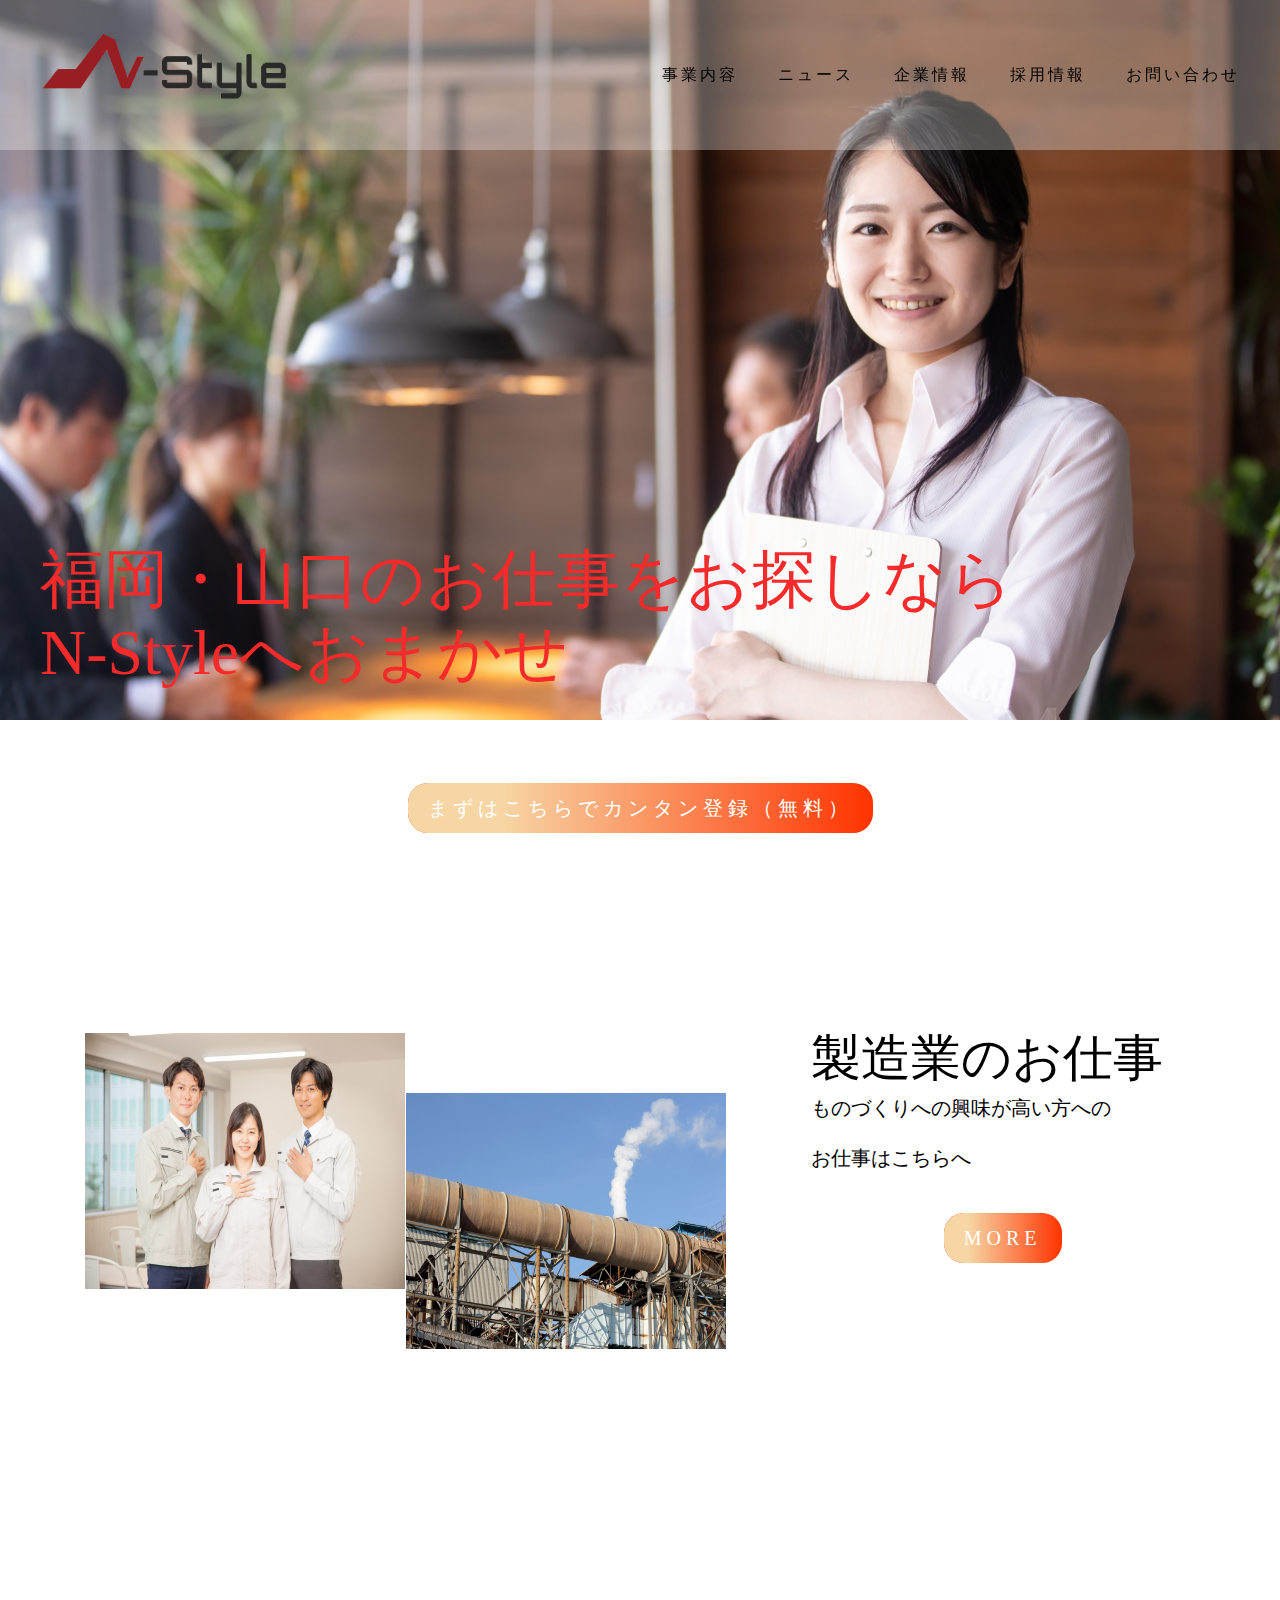
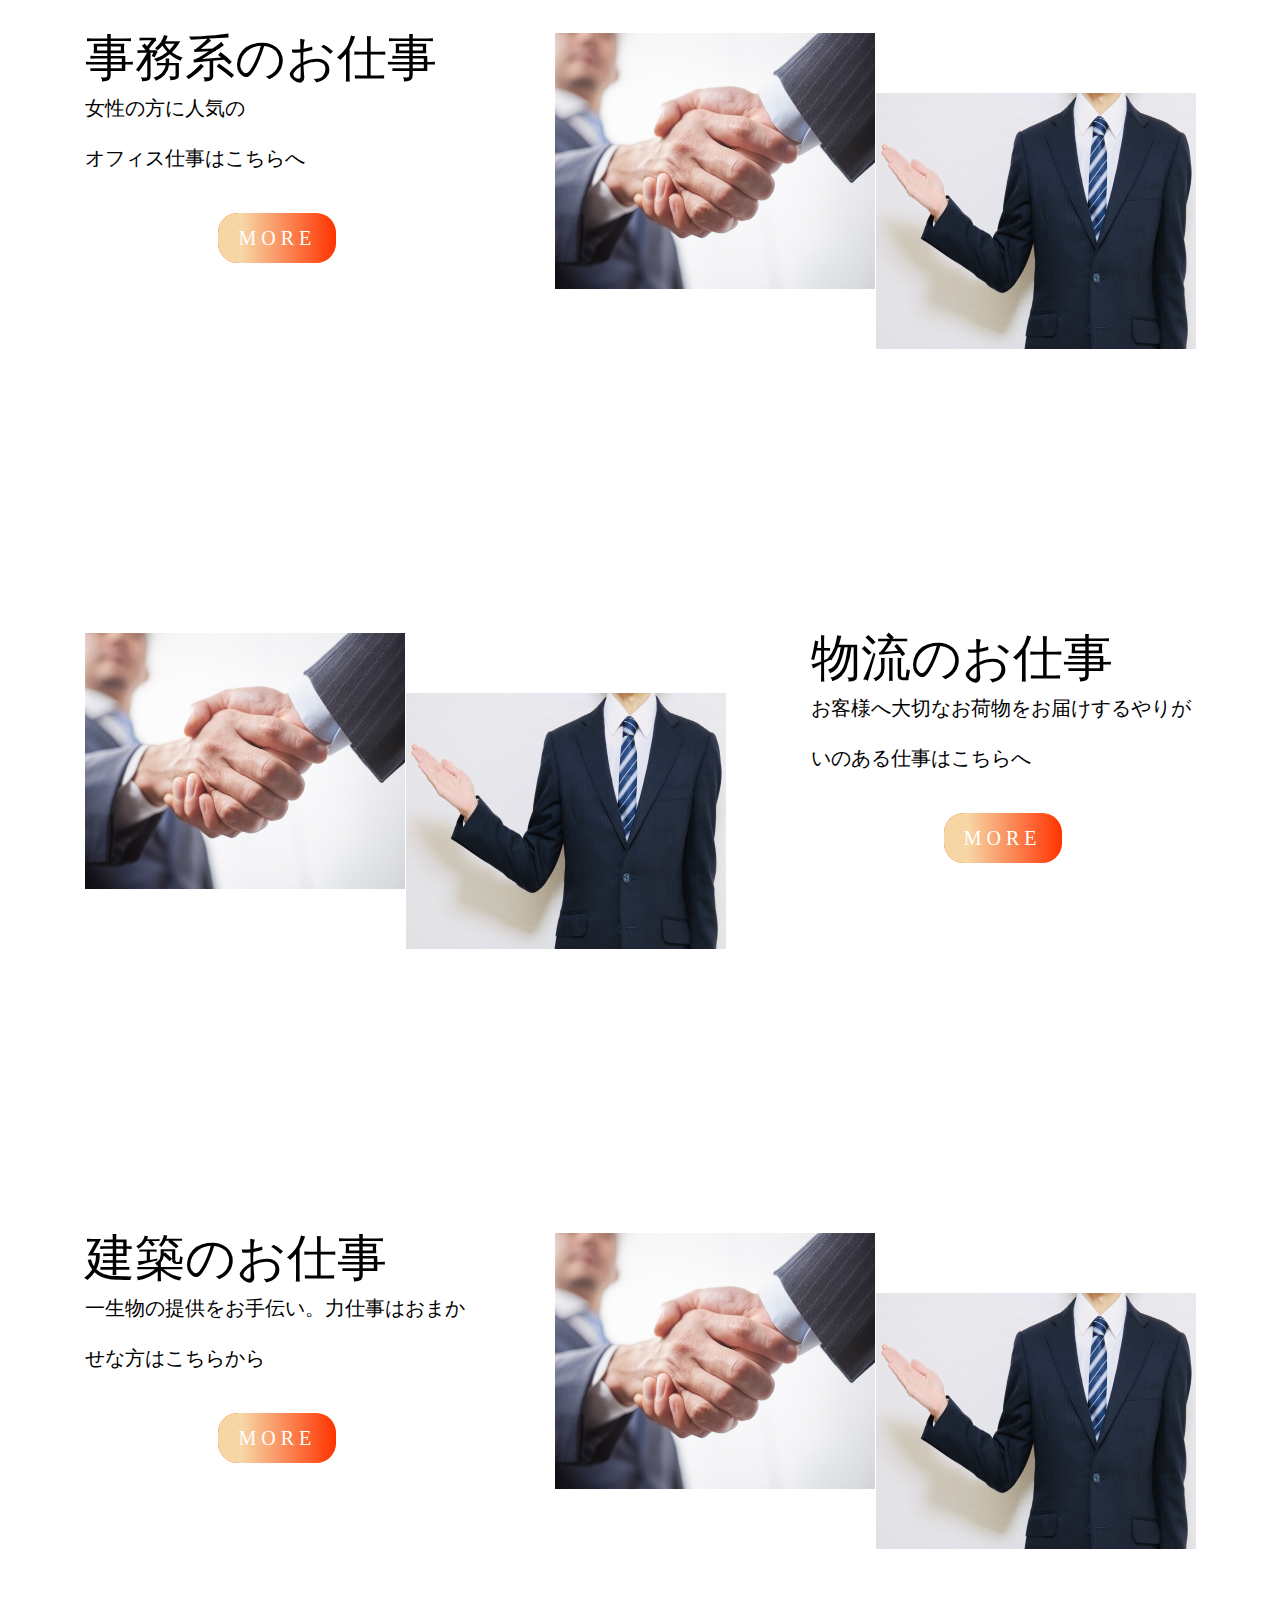
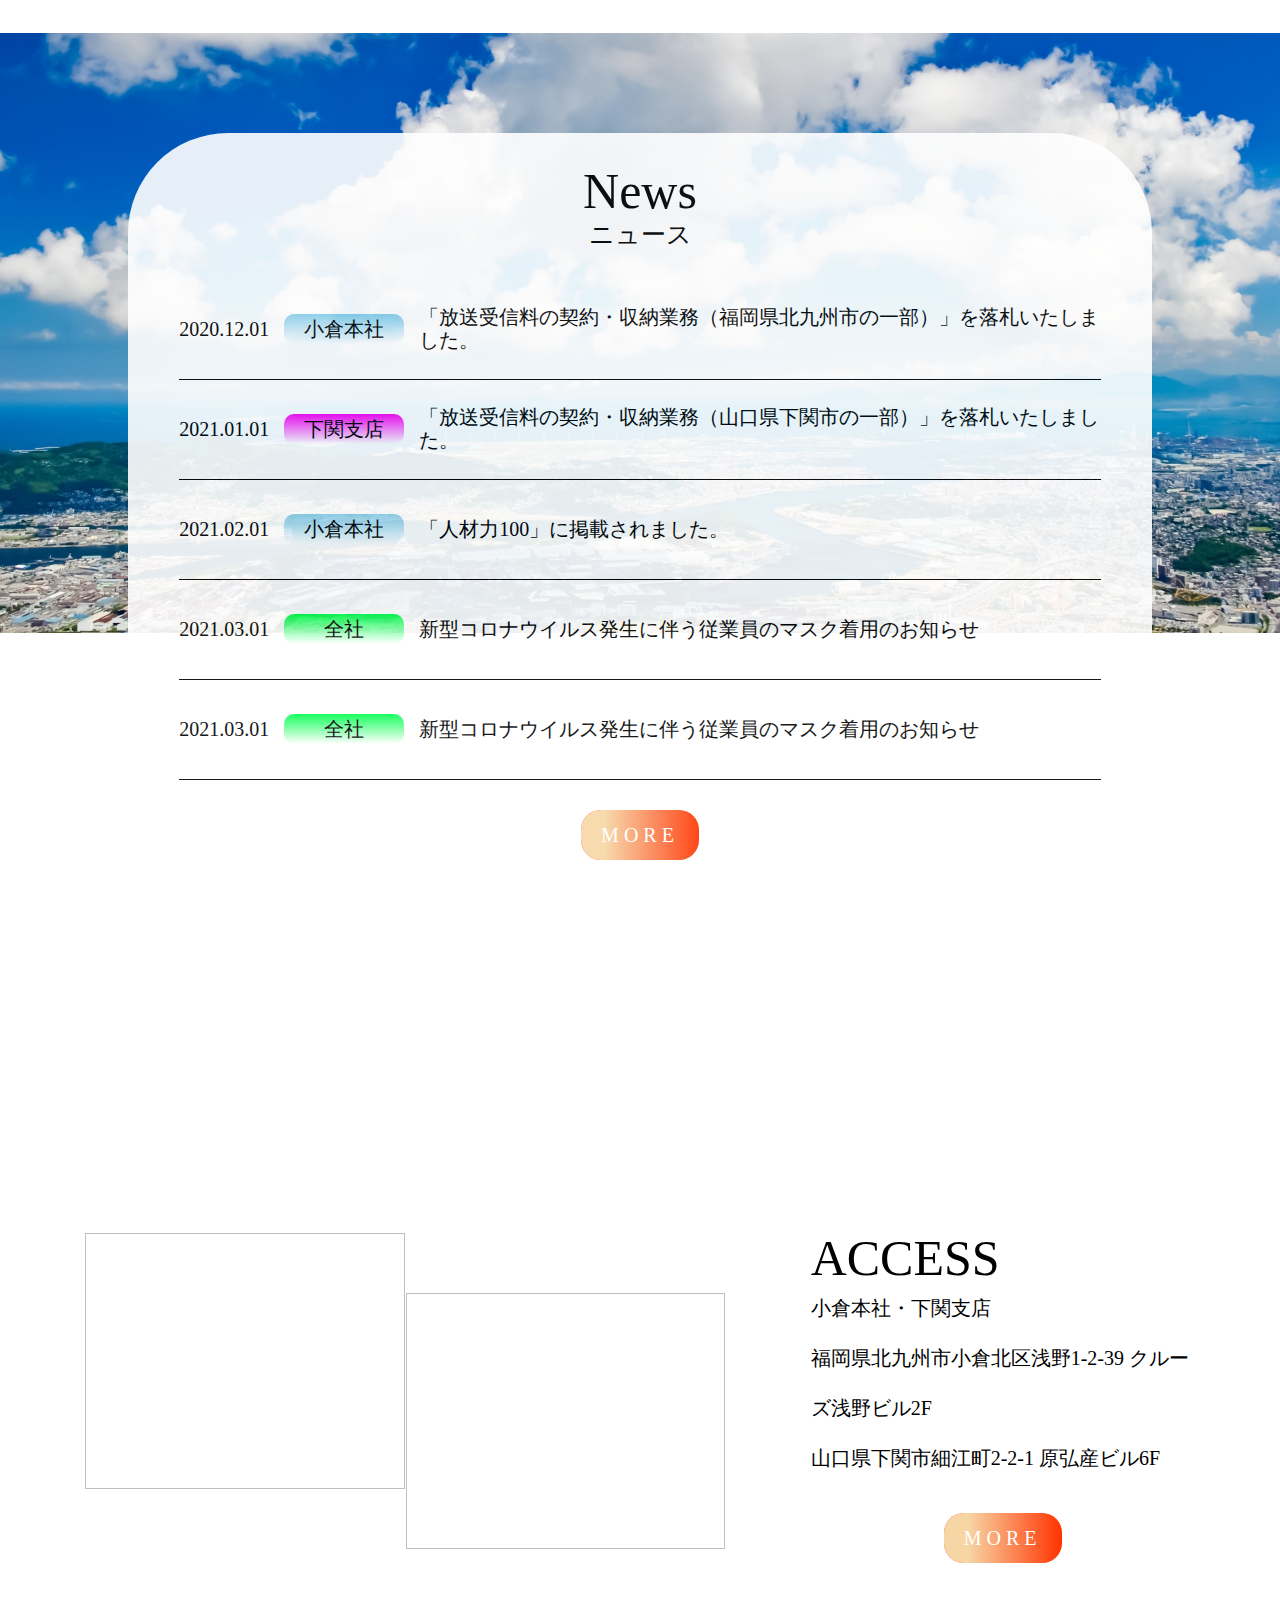
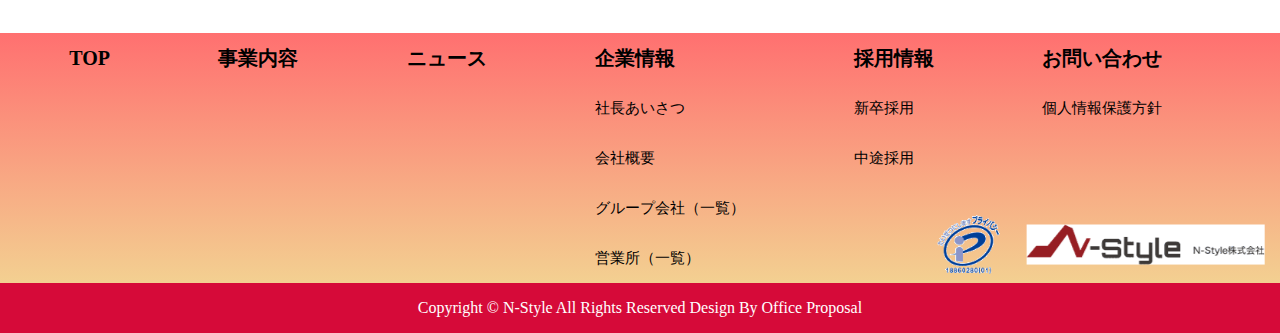
<file: index.html>
<!DOCTYPE html>
<html lang="ja">
<head>
    <meta charset="UTF-8">
    <meta http-equiv="X-UA-Compatible" content="IE=edge">
    <meta name="viewport" content="width=device-width, initial-scale=1.0">
    <link rel="stylesheet" href="./CSS/reset.css">
    <link rel="stylesheet" href="./CSS/main.css">
    <title>Document</title>
</head>
<body>
    <header>
        <a href="./index.html"><img src="./image/N-Style-レッド.gif"></a>
        <nav>
            <ul>
                <li><a href="./index2.html">事業内容</a></li>
                <li><a href="./index3.html">ニュース</a></li>
                <li><a href="./index4.html">企業情報</a></li>
                <li><a href="./index5.html">採用情報</a></li>
                <li><a href="./index6.html">お問い合わせ</a></li>
            </ul>
        </nav>
    </header>
    <section id="top-view">
        <div id="mask"><p>福岡・山口のお仕事をお探しなら<br>N-Styleへおまかせ</p></div>
    </section>
    <section class="button">
        <button class="btn-img">まずはこちらでカンタン登録（無料）</button>
    </section>
    <section class="index1">
        <div class="index-img">
            <img src="./image/4191197_s.jpg">
            <img class="down-img" src="./image/908297_s.jpg">
        </div>
        <div class="index-massage">
            <h1>製造業のお仕事</h1>
            <h2>ものづくりへの興味が高い方への<br>お仕事はこちらへ</h2>
            <button class="btn-img">  MORE  </button>

        </div>
    </section>
    <section class="index2">
        <div class="index-img">
            <img src="./image/949601_s.jpg">
            <img class="down-img" src="./image/4233618_s.jpg">
        </div>
        <div class="index-massage">
            <h1>事務系のお仕事</h1>
            <h2>女性の方に人気の<br>オフィス仕事はこちらへ</h2>
            <button class="btn-img"><a href="./index4.html">  MORE  </a></button>

        </div>
    </section>
    <section class="index1">
        <div class="index-img">
            <img src="./image/949601_s.jpg">
            <img class="down-img" src="./image/4233618_s.jpg">
        </div>
        <div class="index-massage">
            <h1>物流のお仕事</h1>
            <h2>お客様へ大切なお荷物をお届けするやりがいのある仕事はこちらへ</h2>
            <button class="btn-img">  MORE  </button>
            
        </div>
    </section>
    <section class="index2">
        <div class="index-img">
            <img src="./image/949601_s.jpg">
            <img class="down-img" src="./image/4233618_s.jpg">
        </div>
        <div class="index-massage">
            <h1>建築のお仕事</h1>
            <h2>一生物の提供をお手伝い。力仕事はおまかせな方はこちらから</h2>
            <button class="btn-img"><a href="./index5.html">  MORE  </a></button>
            
        </div>
    </section>
    <section id ="news">
        <div id ="news-wrap">
           <h1>News</h1>
           <h2>ニュース</h2>
            <table>
                <tr><td class="date">2020.12.01</td><td class="obj"><button class="btn-kokura">小倉本社</button></td><td>「放送受信料の契約・収納業務（福岡県北九州市の一部）」を落札いたしました。</td></tr>
                <tr><td class="date">2021.01.01</td><td class="obj"><button class="btn-shimonoseki">下関支店</button></td><td>「放送受信料の契約・収納業務（山口県下関市の一部）」を落札いたしました。</td></tr>
                <tr><td class="date">2021.02.01</td><td class="obj"><button class="btn-kokura">小倉本社</button></td><td>「人材力100」に掲載されました。</td></tr>
                <tr><td class="date">2021.03.01</td><td class="obj"><button class="btn-all">全社</button></td><td>新型コロナウイルス発生に伴う従業員のマスク着用のお知らせ</td></tr>
                <tr><td class="date">2021.03.01</td><td class="obj"><button class="btn-all">全社</button></td><td>新型コロナウイルス発生に伴う従業員のマスク着用のお知らせ</td></tr>
            </table>
            <button class="btn-img"><a href="./index3.html">MORE</a></button>
        </div>
    </section>
    <section class="index1">
        <div class="index-img">
            <iframe src="https://www.google.com/maps/embed?pb=!1m14!1m8!1m3!1d977.183878481144!2d130.88474565457187!3d33.88677348877796!3m2!1i1024!2i768!4f12.1!3m3!1m2!1s0x0%3A0xb4d43d5a59540b14!2z44Kv44Or44O844K65rWF6YeO44OT44Or!5e0!3m2!1sja!2sjp!4v1612513613210!5m2!1sja!2sjp"  frameborder="0" allowfullscreen="" aria-hidden="false" tabindex="0"></iframe>
            <iframe class="down-img" src="https://www.google.com/maps/embed?pb=!1m18!1m12!1m3!1d521.0955685200652!2d130.93135746882902!3d33.95183610868396!2m3!1f0!2f0!3f0!3m2!1i1024!2i768!4f12.1!3m3!1m2!1s0x0%3A0xb3efac61405f2f0f!2z77yI5qCq77yJ5Y6f5byY55SjIOS9j-mBiuODkOODs-OCrw!5e0!3m2!1sja!2sjp!4v1612514723056!5m2!1sja!2sjp" frameborder="0"  allowfullscreen="" aria-hidden="false" tabindex="0"></iframe>
        </div>
        <div class="index-massage">
            <h1>ACCESS</h1>
            <h2>小倉本社・下関支店</h2>
            <h2>福岡県北九州市小倉北区浅野1-2-39 クルーズ浅野ビル2F</h2>
            <h2>山口県下関市細江町2-2-1 原弘産ビル6F</h2>
            <button class="btn-img">  MORE  </button>

        </div>
    </section>
    <footer>
        <ul>
            <li class="footer-list"><a href="./index.html">TOP</a></li>
        </ul>
        <ul>
            <li><a href="./index2.html">事業内容</a></li>
        </ul>
        <ul>
            <li><a href="#news">ニュース</a></li>
        </ul>
        <ul>
            <li><a href="./index4.html">企業情報</a></li>
            <li><a href="./index10.html">社長あいさつ</a></li>
            <li><a class="footer-child" href="./index7.html">会社概要</a></li>
            <li><a href="./index9.html">グループ会社（一覧）</a></li>
            <li>営業所（一覧）</li>
        </ul>
        <ul>
            <li>採用情報</li>
            <li>新卒採用</li>
            <li>中途採用</li>
        </ul>
        <ul>
            <li><a href="./index6.html">お問い合わせ</a></li>
            <li><a href="./index8.html">個人情報保護方針</a></li>
        </ul>
        <a href="https://privacymark.jp/"><img class="p-logo" src="./image/logo02.gif"></a>
    </footer>
    <p class ="footer-copyright">Copyright © N-Style All Rights Reserved Design By Office Proposal </p>
</body>
</html>
</file>
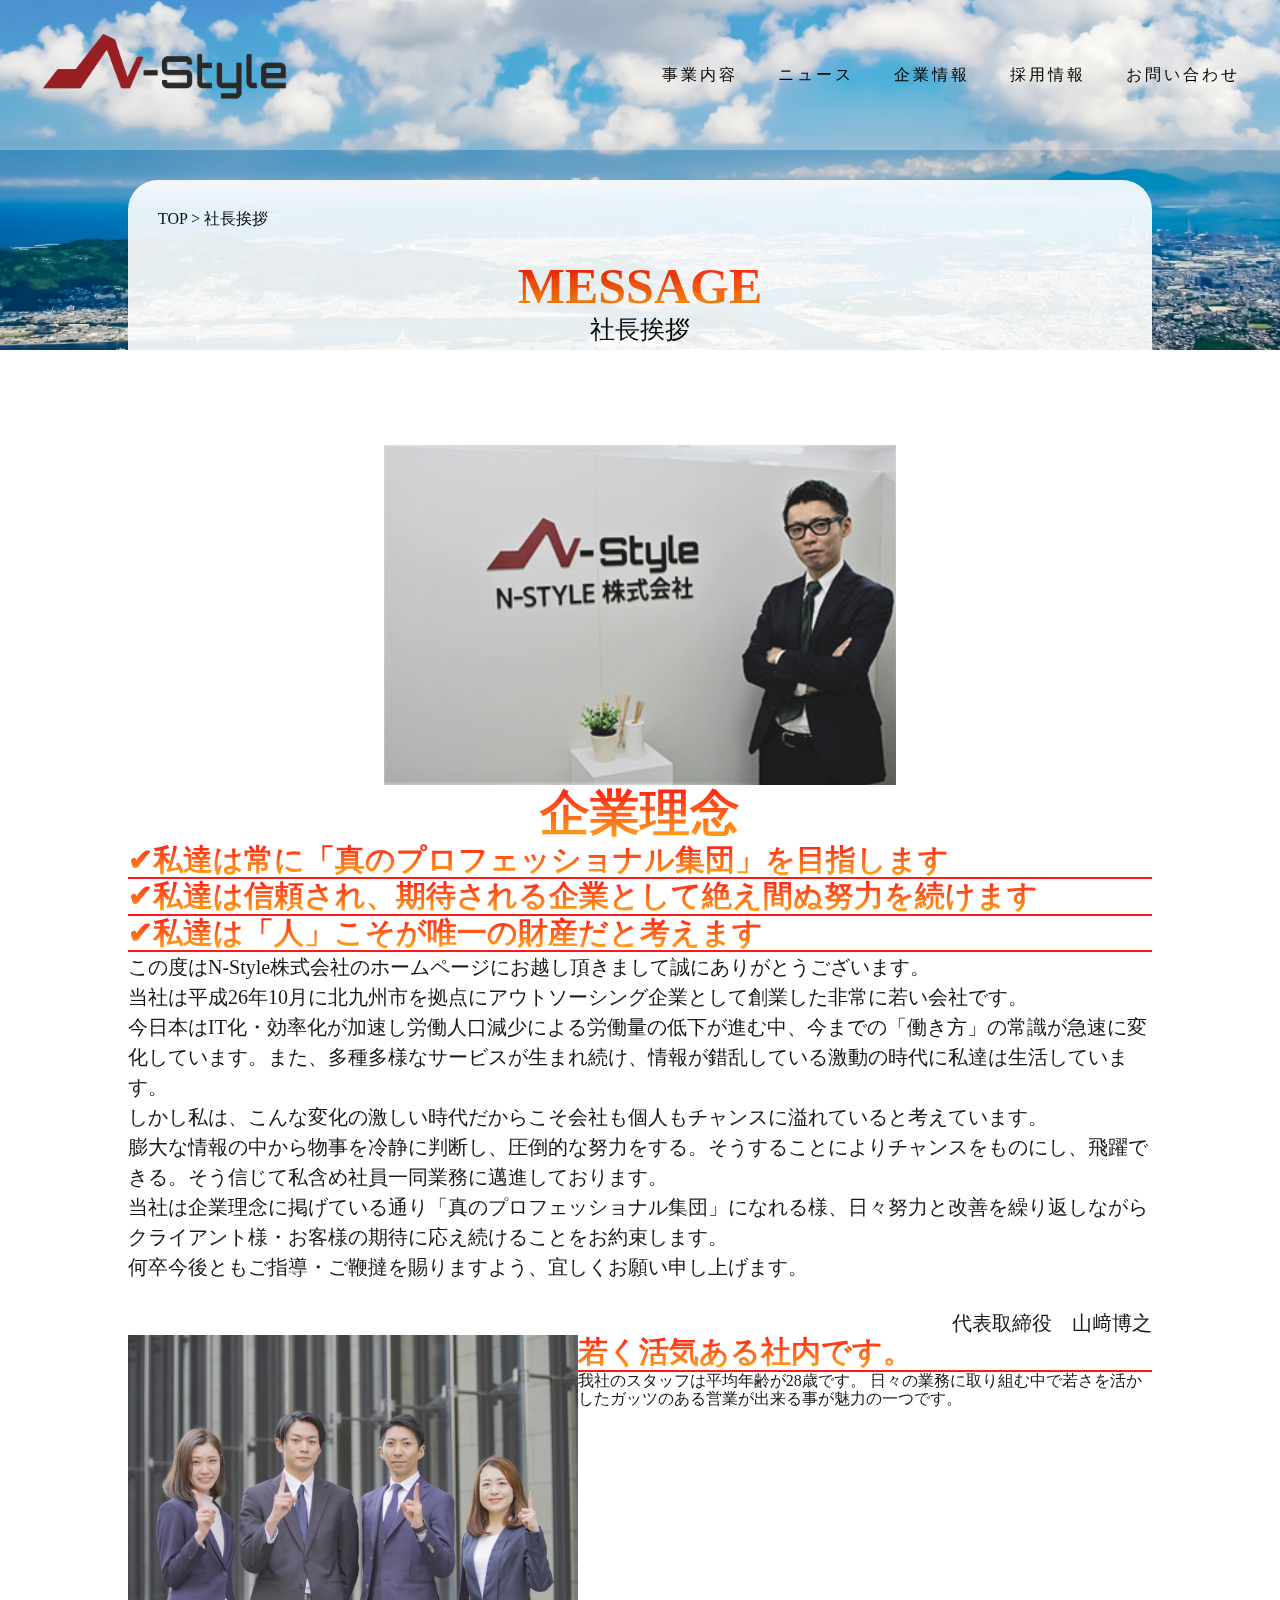
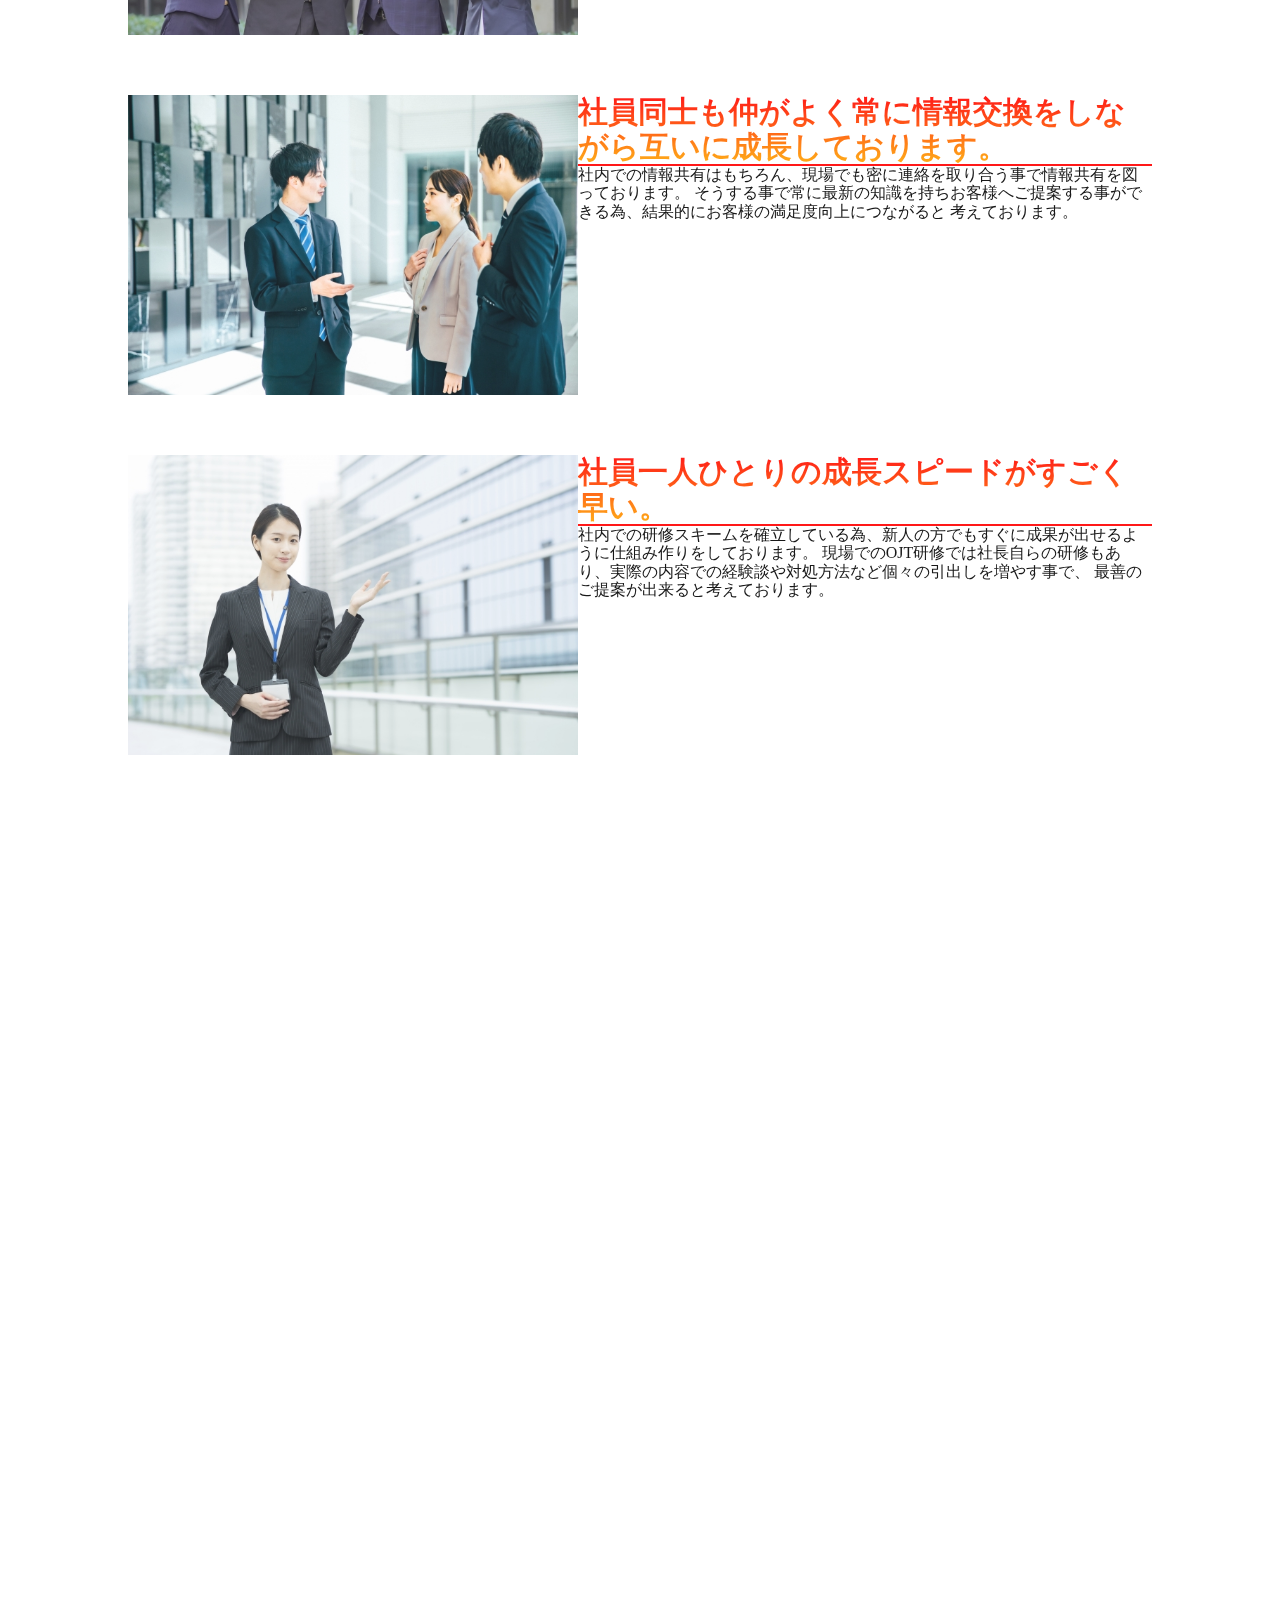
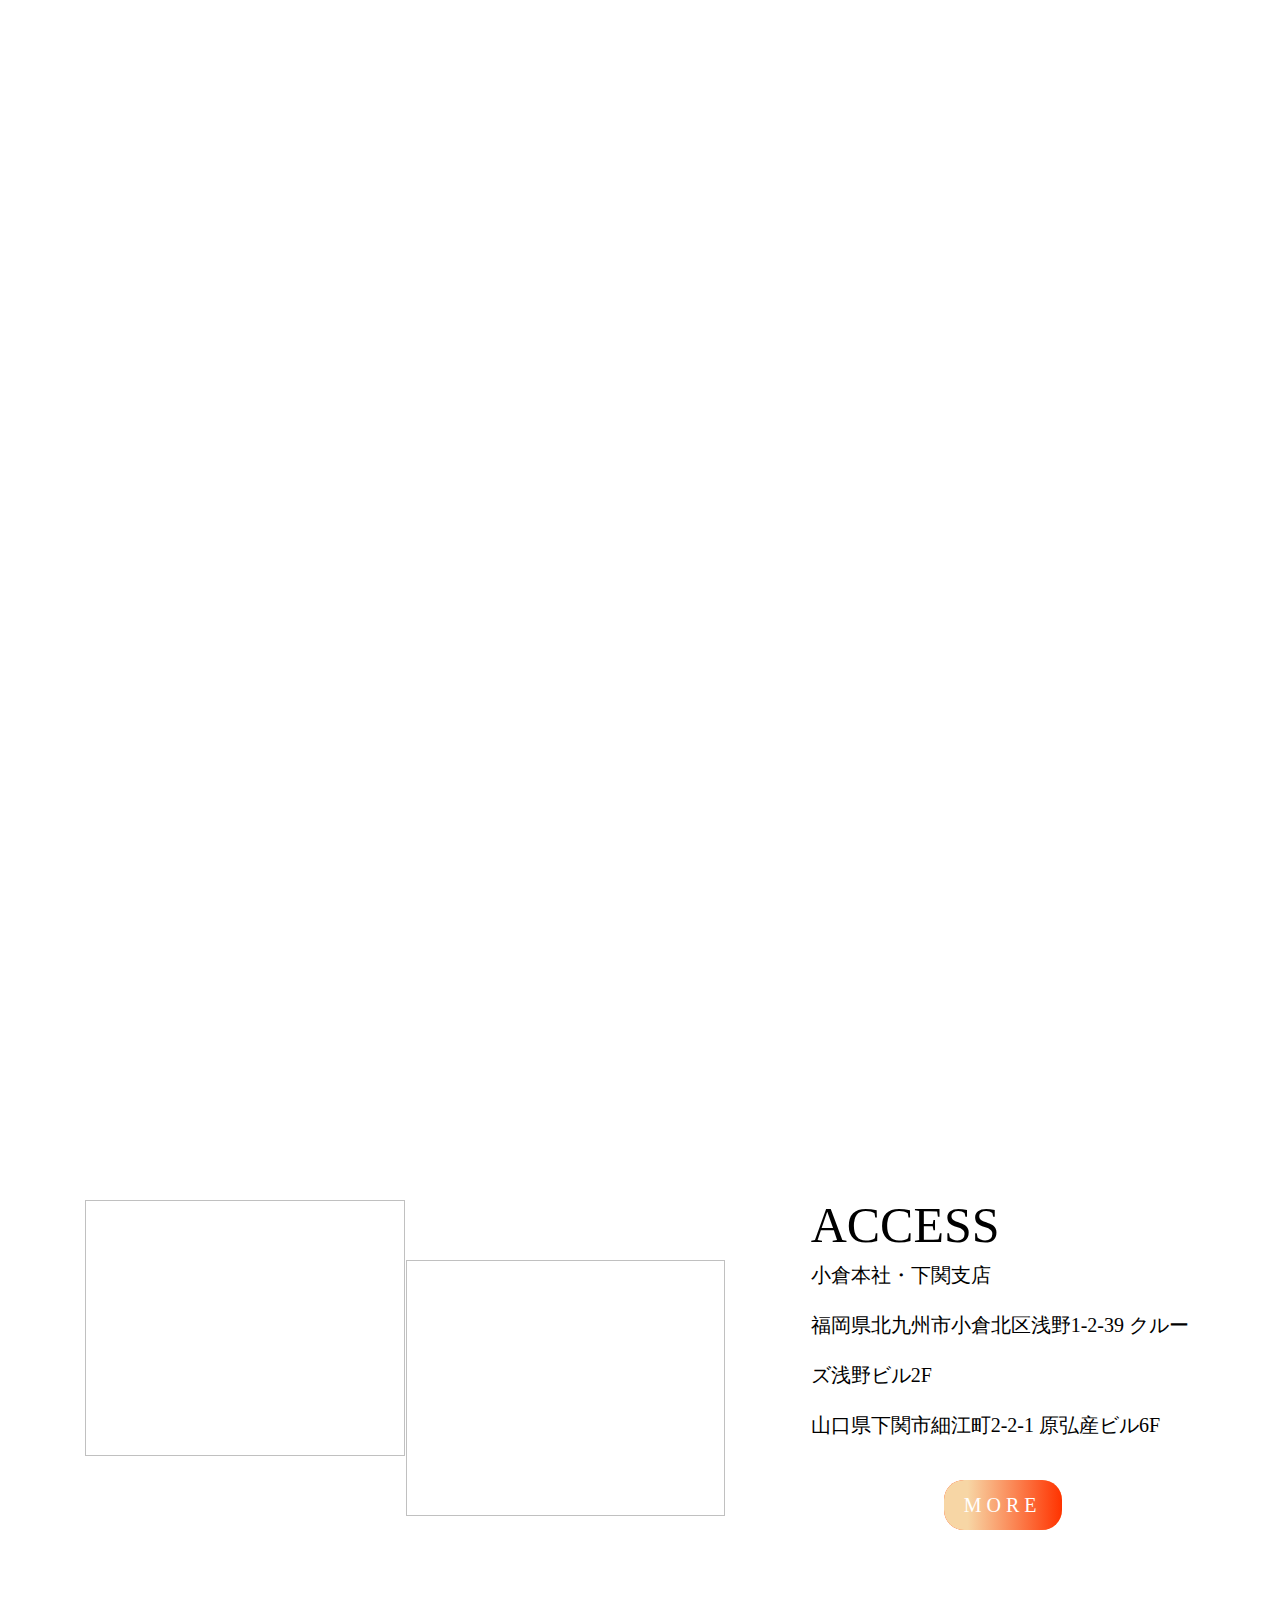
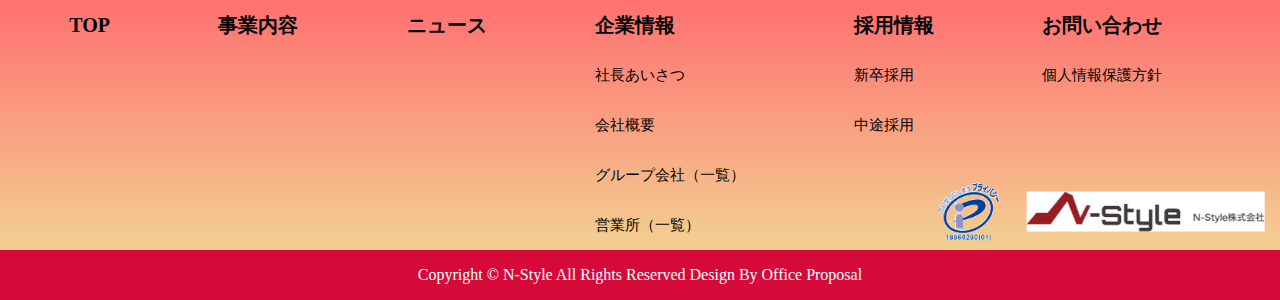
<file: index10.html>
<!DOCTYPE html>
<html lang="ja">
<head>
    <meta charset="UTF-8">
    <meta http-equiv="X-UA-Compatible" content="IE=edge">
    <meta name="viewport" content="width=device-width, initial-scale=1.0">
    <link rel="stylesheet" href="./CSS/reset.css">
    <link rel="stylesheet" href="./CSS/main.css">
    <title>Document</title>
</head>
<body>
    <header>
        <a href="./index.html"><img src="./image/N-Style-レッド.gif"></a>
        <nav>
            <ul>
                <li><a href="./index2.html">事業内容</a></li>
                <li><a href="./index3.html">ニュース</a></li>
                <li><a href="./index4.html">企業情報</a></li>
                <li><a href="./index5.html">採用情報</a></li>
                <li><a href="./index6.html">お問い合わせ</a></li>
            </ul>
        </nav>
    </header>
    <section class ="sub-view4">
        <div class ="view-wrap">
            <div class ="access-log"><a href="./index.html">TOP</a> > 社長挨拶</div>
            <div class="sub-title">
                <h1>MESSAGE</h1>
                <h2>社長挨拶</h2>
            </div>
            <div class="president-img">
                <img src="./image/greetimg.jpg">
            </div>
            <div>
                <h1>企業理念</h1>
                <p class="president-message">✔︎私達は常に「真のプロフェッショナル集団」を目指します</p>
                <p class="president-message">✔︎私達は信頼され、期待される企業として絶え間ぬ努力を続けます</p>
                <p class="president-message">✔︎私達は「人」こそが唯一の財産だと考えます</p>
                <p class="president-message2">
                    この度はN-Style株式会社のホームページにお越し頂きまして誠にありがとうございます。<br>

                    当社は平成26年10月に北九州市を拠点にアウトソーシング企業として創業した非常に若い会社です。<br>
                    今日本はIT化・効率化が加速し労働人口減少による労働量の低下が進む中、今までの「働き方」の常識が急速に変化しています。また、多種多様なサービスが生まれ続け、情報が錯乱している激動の時代に私達は生活しています。<br>

                    しかし私は、こんな変化の激しい時代だからこそ会社も個人もチャンスに溢れていると考えています。<br>
                    膨大な情報の中から物事を冷静に判断し、圧倒的な努力をする。そうすることによりチャンスをものにし、飛躍できる。そう信じて私含め社員一同業務に邁進しております。<br>

                    当社は企業理念に掲げている通り「真のプロフェッショナル集団」になれる様、日々努力と改善を繰り返しながらクライアント様・お客様の期待に応え続けることをお約束します。<br>

                    何卒今後ともご指導・ご鞭撻を賜りますよう、宜しくお願い申し上げます。<br>
                </p>
                <p class="president-message3">代表取締役　山﨑博之</p>
            </div>
            <div class="corporate-wrap">
                <img src="./image/3109940_s.jpg">
                <div class="corporate-message">

                    <p class="president-message">若く活気ある社内です。</p>
                    <p>我社のスタッフは平均年齢が28歳です。
                        日々の業務に取り組む中で若さを活かしたガッツのある営業が出来る事が魅力の一つです。</p>
                </div>
            </div>
            <div class="corporate-wrap">
                <img src="./image/3190909_s.jpg">
                <div class="corporate-message">

                    <p class="president-message">社員同士も仲がよく常に情報交換をしながら互いに成長しております。</p>
                    <p>社内での情報共有はもちろん、現場でも密に連絡を取り合う事で情報共有を図っております。
                        そうする事で常に最新の知識を持ちお客様へご提案する事ができる為、結果的にお客様の満足度向上につながると
                        考えております。</p>
                </div>
            </div>
            <div class="corporate-wrap">
                <img src="./image/3702933_s.jpg">
                <div class="corporate-message">
                    <div>
                        <p class="president-message">社員一人ひとりの成長スピードがすごく早い。</p>
                        <p>社内での研修スキームを確立している為、新人の方でもすぐに成果が出せるように仕組み作りをしております。
                            現場でのOJT研修では社長自らの研修もあり、実際の内容での経験談や対処方法など個々の引出しを増やす事で、
                            最善のご提案が出来ると考えております。</p>

                    </div>
                </div>
            </div>
            
        </div>

    </section>
    <section class="index1">
        <div class="index-img">
            <iframe src="https://www.google.com/maps/embed?pb=!1m14!1m8!1m3!1d977.183878481144!2d130.88474565457187!3d33.88677348877796!3m2!1i1024!2i768!4f12.1!3m3!1m2!1s0x0%3A0xb4d43d5a59540b14!2z44Kv44Or44O844K65rWF6YeO44OT44Or!5e0!3m2!1sja!2sjp!4v1612513613210!5m2!1sja!2sjp"  frameborder="0" allowfullscreen="" aria-hidden="false" tabindex="0"></iframe>
            <iframe class="down-img" src="https://www.google.com/maps/embed?pb=!1m18!1m12!1m3!1d521.0955685200652!2d130.93135746882902!3d33.95183610868396!2m3!1f0!2f0!3f0!3m2!1i1024!2i768!4f12.1!3m3!1m2!1s0x0%3A0xb3efac61405f2f0f!2z77yI5qCq77yJ5Y6f5byY55SjIOS9j-mBiuODkOODs-OCrw!5e0!3m2!1sja!2sjp!4v1612514723056!5m2!1sja!2sjp" frameborder="0"  allowfullscreen="" aria-hidden="false" tabindex="0"></iframe>
        </div>
        <div class="index-massage">
            <h1>ACCESS</h1>
            <h2>小倉本社・下関支店</h2>
            <h2>福岡県北九州市小倉北区浅野1-2-39 クルーズ浅野ビル2F</h2>
            <h2>山口県下関市細江町2-2-1 原弘産ビル6F</h2>
            <button class="btn-img">  MORE  </button>

        </div>
    </section>
    <footer>
        <ul>
            <li class="footer-list"><a href="./index.html">TOP</a></li>
        </ul>
        <ul>
            <li><a href="./index2.html">事業内容</a></li>
        </ul>
        <ul>
            <li><a href="./index3.html">ニュース</a></li>
        </ul>
        <ul>
            <li><a href="./index4.html">企業情報</a></li>
            <li><a href="./index10.html">社長あいさつ</a></li>
            <li><a class="footer-child" href="./index7.html">会社概要</a></li>
            <li><a href="./index9.html">グループ会社（一覧）</a></li>
            <li>営業所（一覧）</li>
        </ul>
        <ul>
            <li><a href="./index5.html">採用情報</a></li>
            <li>新卒採用</li>
            <li>中途採用</li>
        </ul>
        <ul>
            <li><a href="./index6.html">お問い合わせ</a></li>
            <li><a href="./index8.html">個人情報保護方針</a></li>
        </ul>
        <a href="https://privacymark.jp/"><img class="p-logo" src="./image/logo02.gif"></a>
    </footer>
    <p class ="footer-copyright">Copyright © N-Style All Rights Reserved Design By Office Proposal </p>
</body>
</html>
</file>
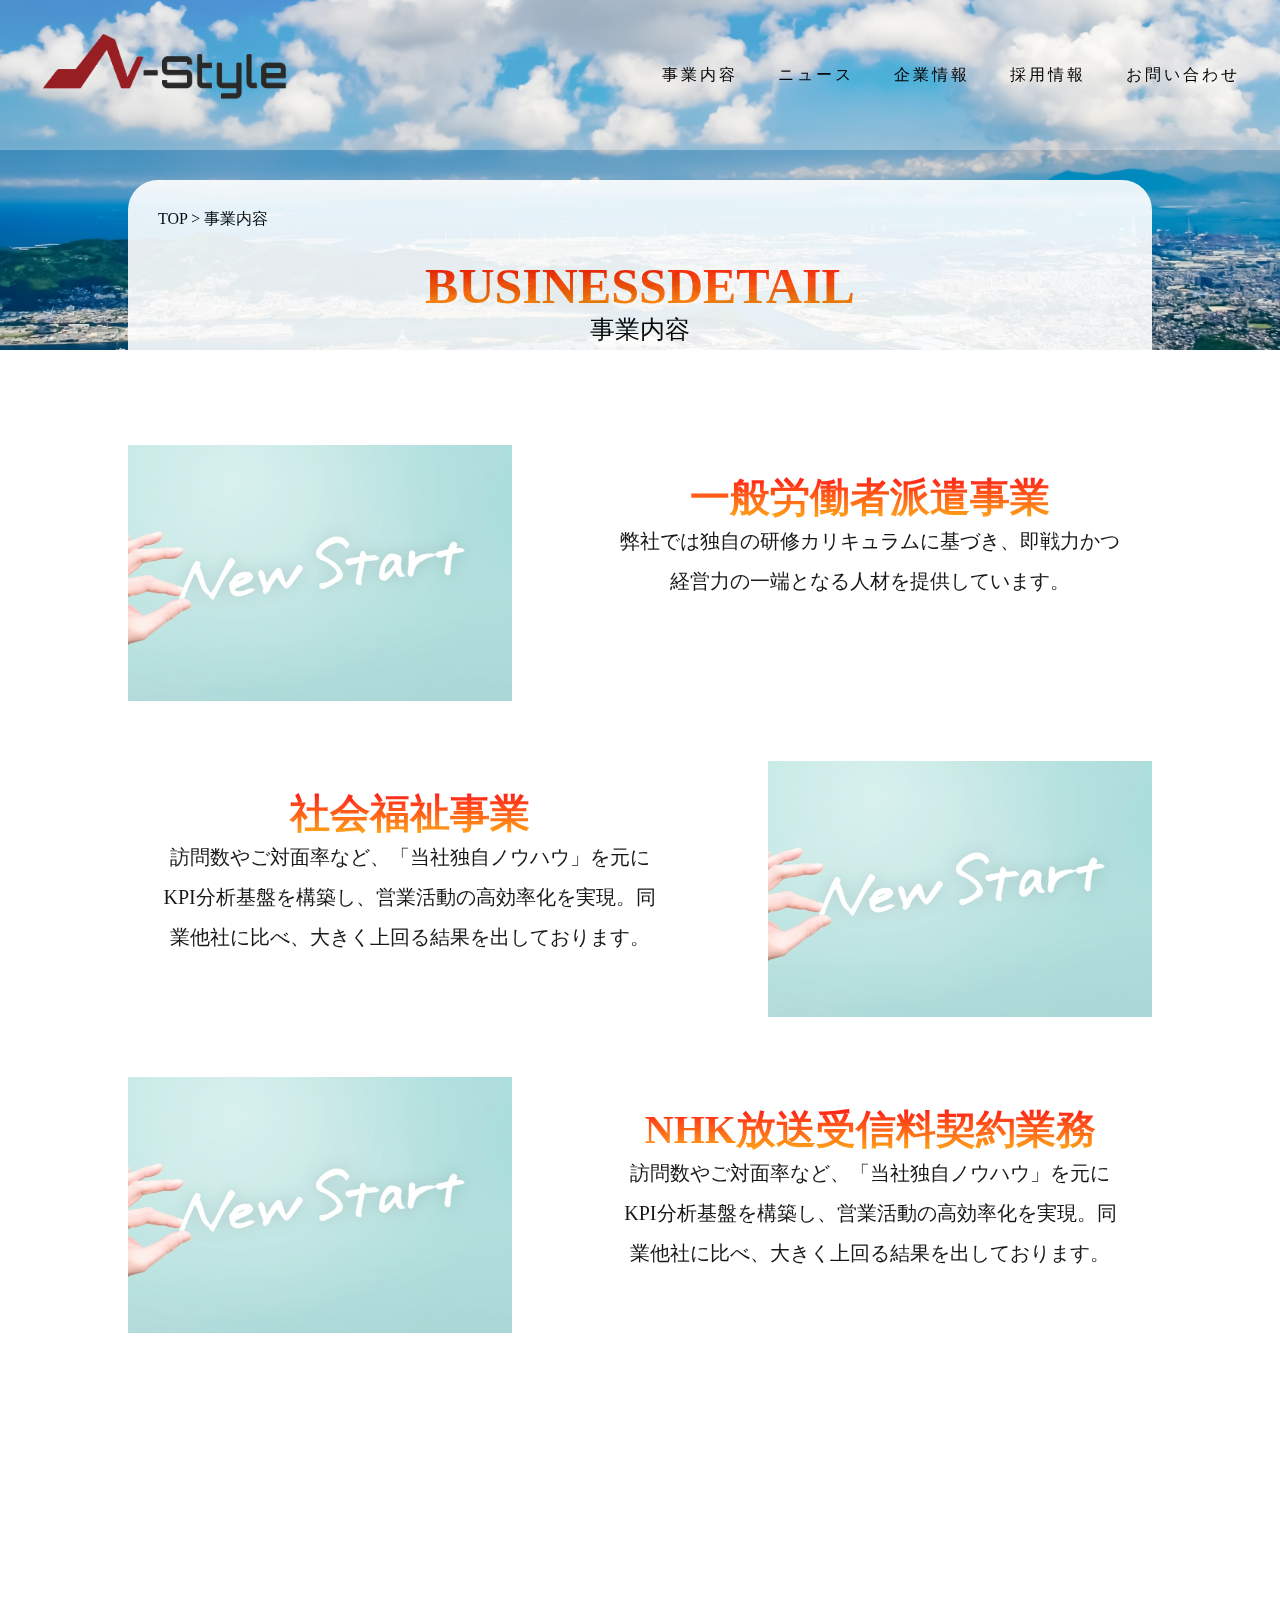
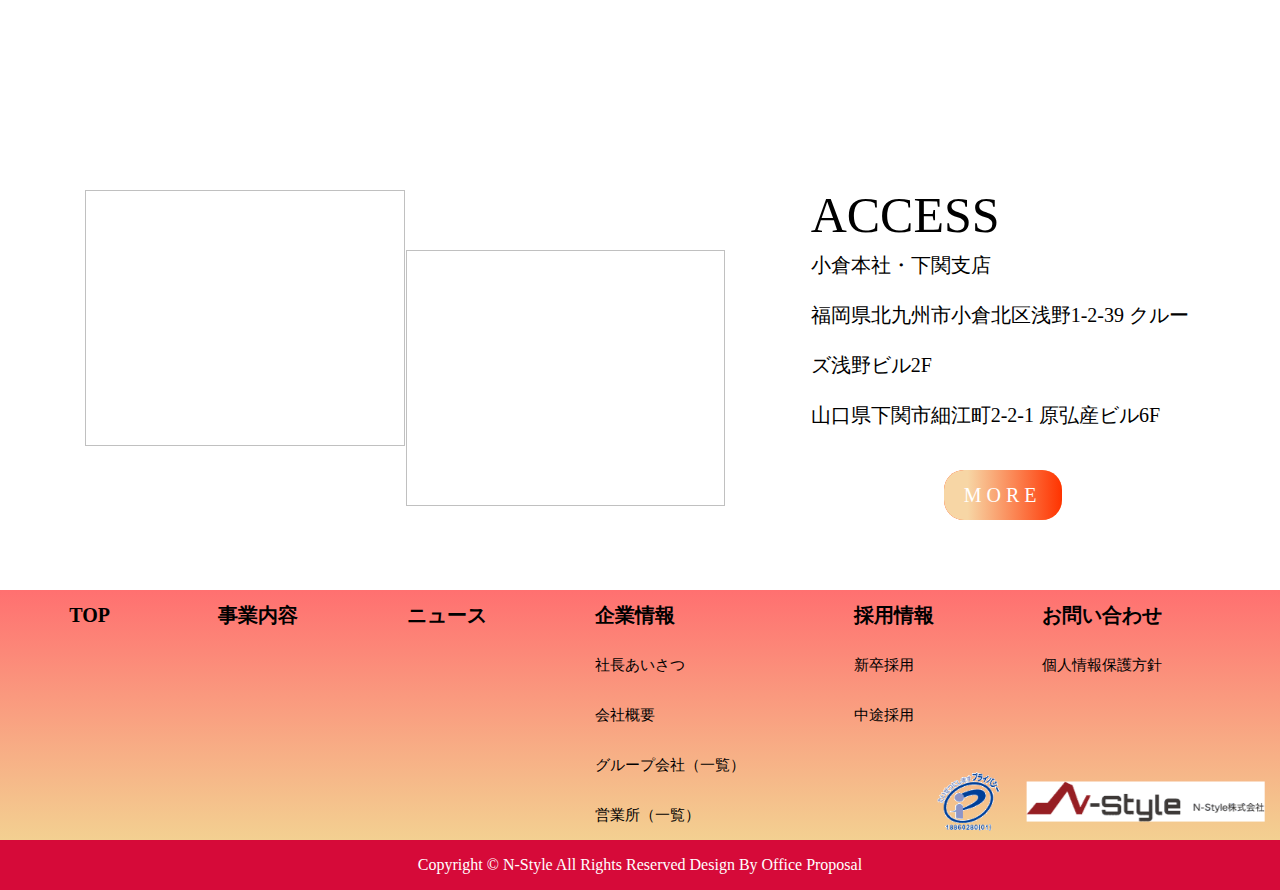
<file: index2.html>
<!DOCTYPE html>
<html lang="ja">
<head>
    <meta charset="UTF-8">
    <meta http-equiv="X-UA-Compatible" content="IE=edge">
    <meta name="viewport" content="width=device-width, initial-scale=1.0">
    <link rel="stylesheet" href="./CSS/reset.css">
    <link rel="stylesheet" href="./CSS/main.css">
    <title>Document</title>
</head>
<body>
    <header>
        <a href="./index.html"><img src="./image/N-Style-レッド.gif"></a>
        <nav>
            <ul>
                <li><a href="./index2.html">事業内容</a></li>
                <li><a href="./index3.html">ニュース</a></li>
                <li><a href="./index4.html">企業情報</a></li>
                <li><a href="./index5.html">採用情報</a></li>
                <li><a href="./index6.html">お問い合わせ</a></li>
            </ul>
        </nav>
    </header>
    <section class ="sub-view">
        <div class ="view-wrap">
            <div class ="access-log"><a href="./index.html">TOP</a> > 事業内容</div>
            <div class="sub-title">
                <h1>BUSINESSDETAIL</h1>
                <h2>事業内容</h2>
            </div>
            <div class="contents-wrap">
                <img src="./image/4246961_s.jpg">
                <div class="contents-text">
                    <h1>⼀般労働者派遣事業</h1>
                    <h2>弊社では独⾃の研修カリキュラムに基づき、即戦⼒かつ経営⼒の⼀端となる⼈材を提供しています。</h2>
                </div>
            </div>
            <div class="contents-wrap2">
                <img src="./image/4246961_s.jpg">
                <div class="contents-text">
                    <h1>社会福祉事業</h1>
                    <h2>訪問数やご対面率など、「当社独自ノウハウ」を元にKPI分析基盤を構築し、営業活動の高効率化を実現。同業他社に比べ、大きく上回る結果を出しております。</h2>
                </div>
            </div>    
            <div class="contents-wrap">
                <img src="./image/4246961_s.jpg">
                <div class="contents-text">
                    <h1>NHK放送受信料契約業務</h1>
                    <h2>訪問数やご対面率など、「当社独自ノウハウ」を元にKPI分析基盤を構築し、営業活動の高効率化を実現。同業他社に比べ、大きく上回る結果を出しております。</h2>
                </div>
            </div>
        </div>
    </section>
    <section class="index1">
        <div class="index-img">
            <iframe src="https://www.google.com/maps/embed?pb=!1m14!1m8!1m3!1d977.183878481144!2d130.88474565457187!3d33.88677348877796!3m2!1i1024!2i768!4f12.1!3m3!1m2!1s0x0%3A0xb4d43d5a59540b14!2z44Kv44Or44O844K65rWF6YeO44OT44Or!5e0!3m2!1sja!2sjp!4v1612513613210!5m2!1sja!2sjp"  frameborder="0" allowfullscreen="" aria-hidden="false" tabindex="0"></iframe>
            <iframe class="down-img" src="https://www.google.com/maps/embed?pb=!1m18!1m12!1m3!1d521.0955685200652!2d130.93135746882902!3d33.95183610868396!2m3!1f0!2f0!3f0!3m2!1i1024!2i768!4f12.1!3m3!1m2!1s0x0%3A0xb3efac61405f2f0f!2z77yI5qCq77yJ5Y6f5byY55SjIOS9j-mBiuODkOODs-OCrw!5e0!3m2!1sja!2sjp!4v1612514723056!5m2!1sja!2sjp" frameborder="0"  allowfullscreen="" aria-hidden="false" tabindex="0"></iframe>
        </div>
        <div class="index-massage">
            <h1>ACCESS</h1>
            <h2>小倉本社・下関支店</h2>
            <h2>福岡県北九州市小倉北区浅野1-2-39 クルーズ浅野ビル2F</h2>
            <h2>山口県下関市細江町2-2-1 原弘産ビル6F</h2>
            <button class="btn-img">  MORE  </button>

        </div>
    </section>
    <footer>
        <ul>
            <li class="footer-list"><a href="./index.html">TOP</a></li>
            <!-- <li class="footer-list">事業内容</li>
            <li class="footer-list">ニュース</li>
            <li class="footer-list">企業情報</li>
            <li class="footer-list">採用情報</li>
            <li class="footer-list">お問い合わせ</li> -->
        </ul>
        <ul>
            <li><a href="./index2.html">事業内容</a></li>
        </ul>
        <ul>
            <li><a href="./index3.html">ニュース</a></li>
        </ul>
        <ul>
            <li><a href="./index4.html">企業情報</a></li>
            <li><a href="./index10.html">社長あいさつ</a></li>
            <li><a class="footer-child" href="./index7.html">会社概要</a></li>
            <li><a href="./index9.html">グループ会社（一覧）</a></li>
            <li>営業所（一覧）</li>
        </ul>
        <ul>
            <li><a href="./index5.html">採用情報</a></li>
            <li>新卒採用</li>
            <li>中途採用</li>
        </ul>
        <ul>
            <li><a href="./index6.html">お問い合わせ</a></li>
            <li><a href="./index8.html">個人情報保護方針</a></li>
        </ul>
        <a href="https://privacymark.jp/"><img class="p-logo" src="./image/logo02.gif"></a>
    </footer>
    <p class ="footer-copyright">Copyright © N-Style All Rights Reserved Design By Office Proposal </p>
</body>
</html>
</file>
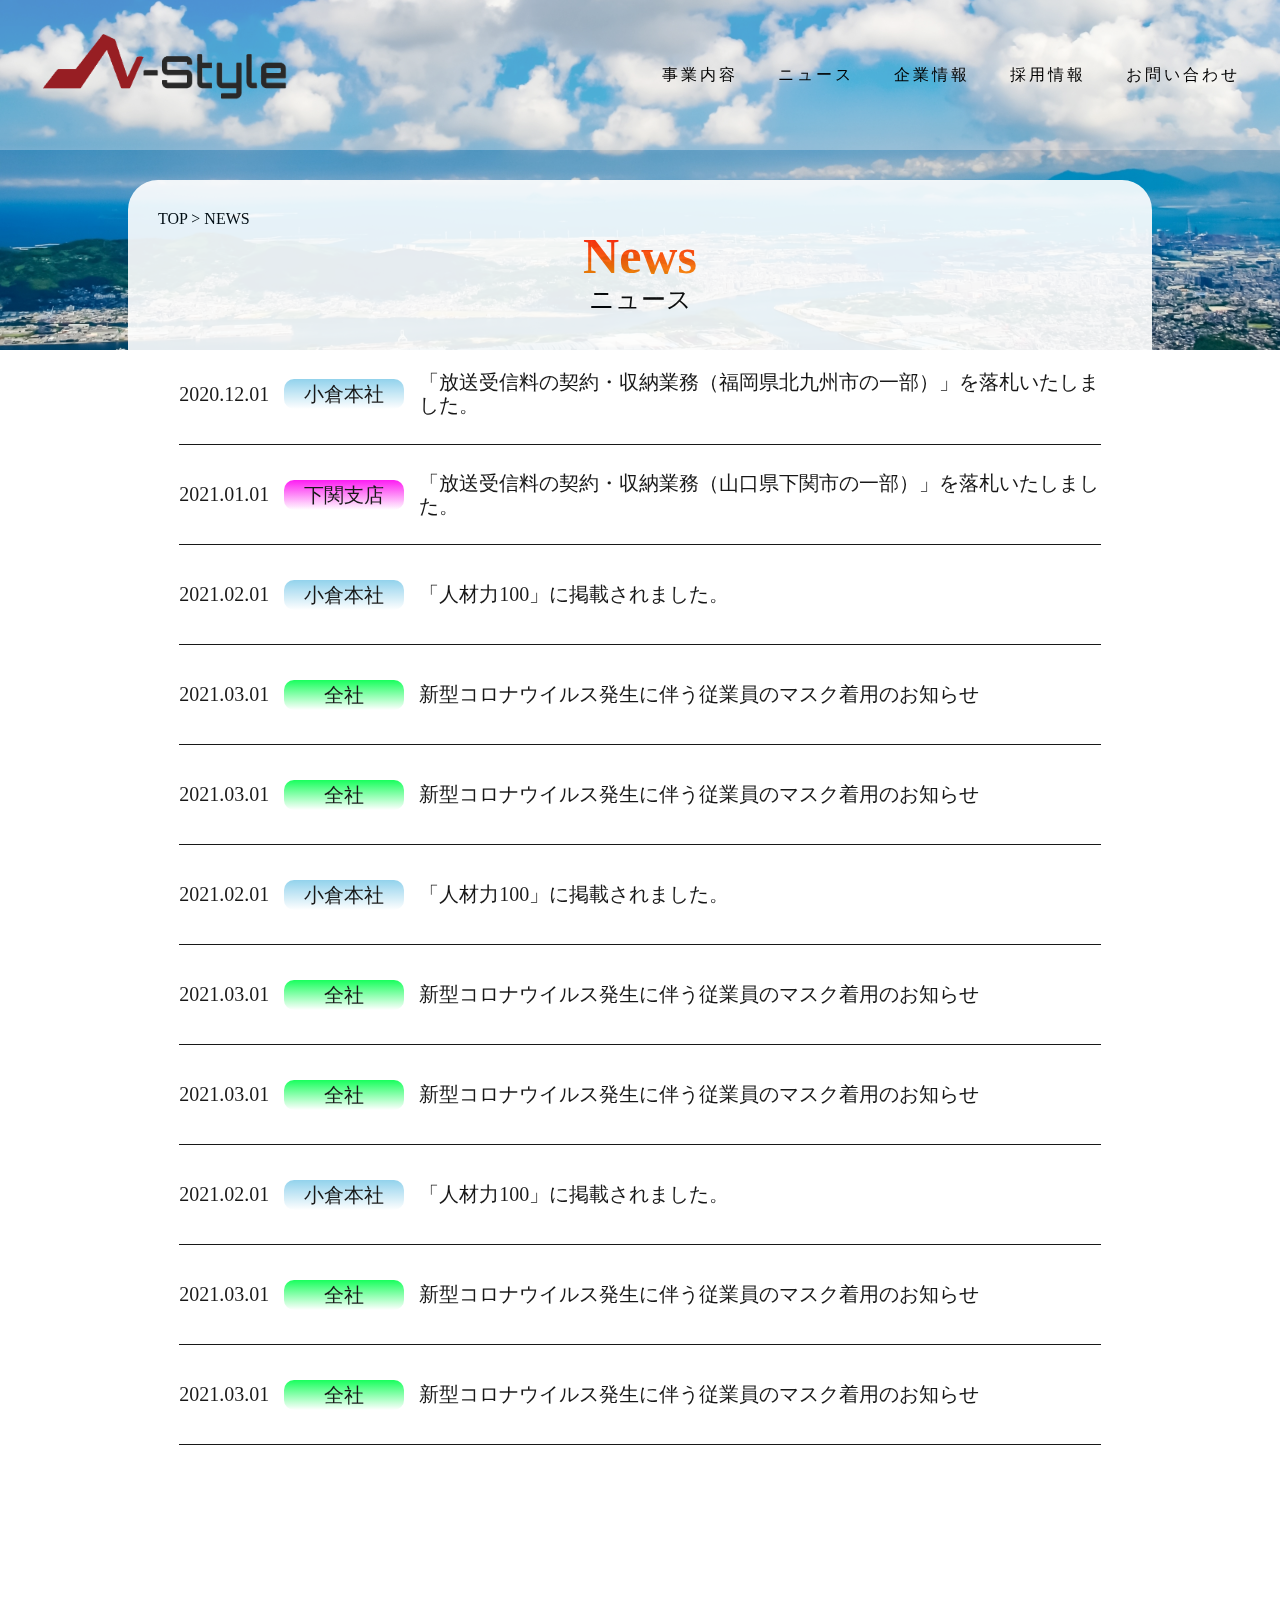
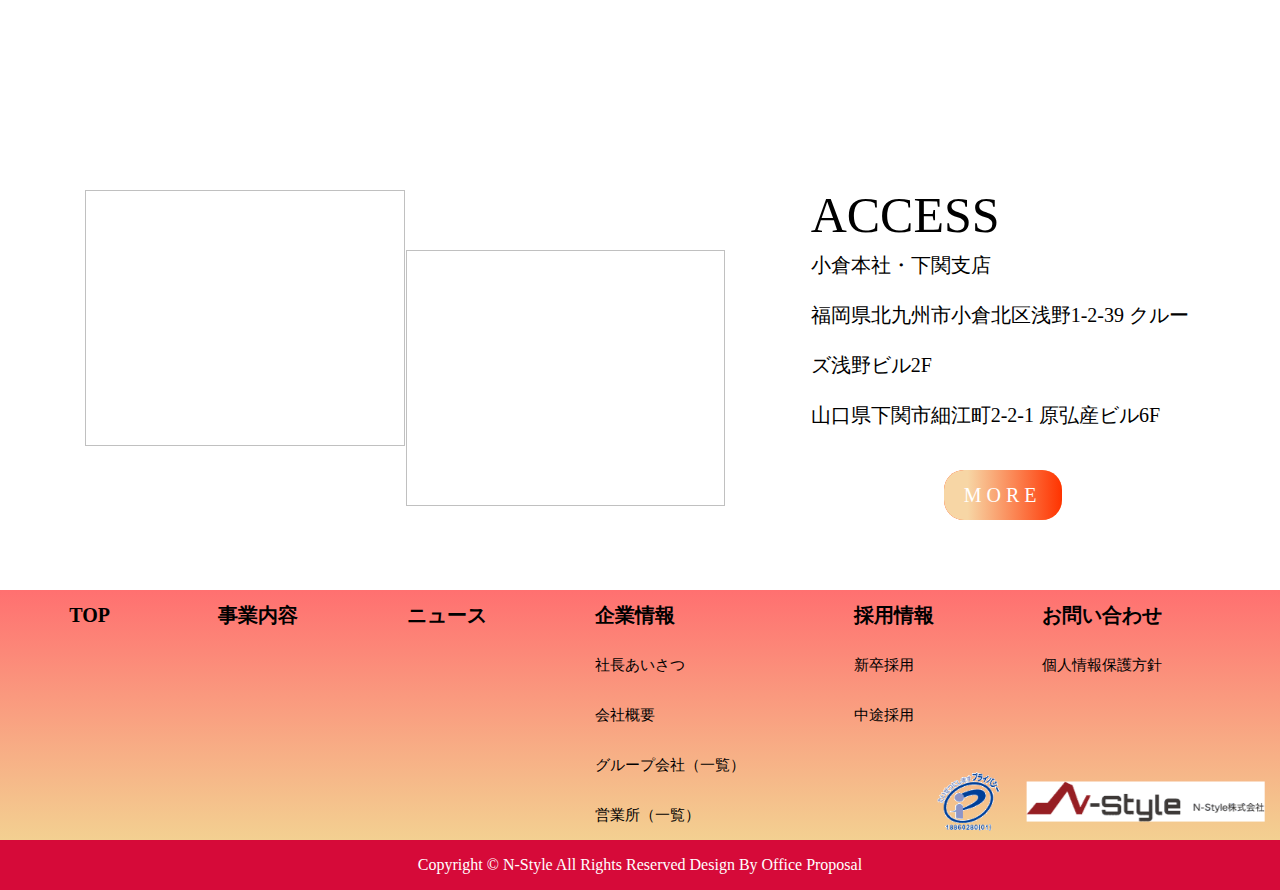
<file: index3.html>
<!DOCTYPE html>
<html lang="ja">
<head>
    <meta charset="UTF-8">
    <meta http-equiv="X-UA-Compatible" content="IE=edge">
    <meta name="viewport" content="width=device-width, initial-scale=1.0">
    <link rel="stylesheet" href="./CSS/reset.css">
    <link rel="stylesheet" href="./CSS/main.css">
    <title>Document</title>
</head>
<body>
    <header>
        <a href="./index.html"><img src="./image/N-Style-レッド.gif"></a>
        <nav>
            <ul>
                <li><a href="./index2.html">事業内容</a></li>
                <li><a href="./index3.html">ニュース</a></li>
                <li><a href="./index4.html">企業情報</a></li>
                <li><a href="./index5.html">採用情報</a></li>
                <li><a href="./index6.html">お問い合わせ</a></li>
            </ul>
        </nav>
    </header>
    <section class ="sub-view">
        <div class ="view-wrap">
                    <div class ="access-log"><a href="./index.html">TOP</a> > NEWS</div>
                   <h1>News</h1>
                   <h2>ニュース</h2>
                    <table>
                        <tr><td class="date">2020.12.01</td><td class="obj"><button class="btn-kokura">小倉本社</button></td><td>「放送受信料の契約・収納業務（福岡県北九州市の一部）」を落札いたしました。</td></tr>
                        <tr><td class="date">2021.01.01</td><td class="obj"><button class="btn-shimonoseki">下関支店</button></td><td>「放送受信料の契約・収納業務（山口県下関市の一部）」を落札いたしました。</td></tr>
                        <tr><td class="date">2021.02.01</td><td class="obj"><button class="btn-kokura">小倉本社</button></td><td>「人材力100」に掲載されました。</td></tr>
                        <tr><td class="date">2021.03.01</td><td class="obj"><button class="btn-all">全社</button></td><td>新型コロナウイルス発生に伴う従業員のマスク着用のお知らせ</td></tr>
                        <tr><td class="date">2021.03.01</td><td class="obj"><button class="btn-all">全社</button></td><td>新型コロナウイルス発生に伴う従業員のマスク着用のお知らせ</td></tr>
                        <tr><td class="date">2021.02.01</td><td class="obj"><button class="btn-kokura">小倉本社</button></td><td>「人材力100」に掲載されました。</td></tr>
                        <tr><td class="date">2021.03.01</td><td class="obj"><button class="btn-all">全社</button></td><td>新型コロナウイルス発生に伴う従業員のマスク着用のお知らせ</td></tr>
                        <tr><td class="date">2021.03.01</td><td class="obj"><button class="btn-all">全社</button></td><td>新型コロナウイルス発生に伴う従業員のマスク着用のお知らせ</td></tr>
                        <tr><td class="date">2021.02.01</td><td class="obj"><button class="btn-kokura">小倉本社</button></td><td>「人材力100」に掲載されました。</td></tr>
                        <tr><td class="date">2021.03.01</td><td class="obj"><button class="btn-all">全社</button></td><td>新型コロナウイルス発生に伴う従業員のマスク着用のお知らせ</td></tr>
                        <tr><td class="date">2021.03.01</td><td class="obj"><button class="btn-all">全社</button></td><td>新型コロナウイルス発生に伴う従業員のマスク着用のお知らせ</td></tr>
                    </table>
        </div>
    </section>
    <section class="index1">
        <div class="index-img">
            <iframe src="https://www.google.com/maps/embed?pb=!1m14!1m8!1m3!1d977.183878481144!2d130.88474565457187!3d33.88677348877796!3m2!1i1024!2i768!4f12.1!3m3!1m2!1s0x0%3A0xb4d43d5a59540b14!2z44Kv44Or44O844K65rWF6YeO44OT44Or!5e0!3m2!1sja!2sjp!4v1612513613210!5m2!1sja!2sjp"  frameborder="0" allowfullscreen="" aria-hidden="false" tabindex="0"></iframe>
            <iframe class="down-img" src="https://www.google.com/maps/embed?pb=!1m18!1m12!1m3!1d521.0955685200652!2d130.93135746882902!3d33.95183610868396!2m3!1f0!2f0!3f0!3m2!1i1024!2i768!4f12.1!3m3!1m2!1s0x0%3A0xb3efac61405f2f0f!2z77yI5qCq77yJ5Y6f5byY55SjIOS9j-mBiuODkOODs-OCrw!5e0!3m2!1sja!2sjp!4v1612514723056!5m2!1sja!2sjp" frameborder="0"  allowfullscreen="" aria-hidden="false" tabindex="0"></iframe>
        </div>
        <div class="index-massage">
            <h1>ACCESS</h1>
            <h2>小倉本社・下関支店</h2>
            <h2>福岡県北九州市小倉北区浅野1-2-39 クルーズ浅野ビル2F</h2>
            <h2>山口県下関市細江町2-2-1 原弘産ビル6F</h2>
            <button class="btn-img">  MORE  </button>

        </div>
    </section>
    <footer>
        <ul>
            <li class="footer-list"><a href="./index.html">TOP</a></li>
            <!-- <li class="footer-list">事業内容</li>
            <li class="footer-list">ニュース</li>
            <li class="footer-list">企業情報</li>
            <li class="footer-list">採用情報</li>
            <li class="footer-list">お問い合わせ</li> -->
        </ul>
        <ul>
            <li><a href="./index2.html">事業内容</a></li>
        </ul>
        <ul>
            <li><a href="./index3.html">ニュース</a></li>
        </ul>
        <ul>
            <li><a href="./index4.html">企業情報</a></li>
            <li><a href="./index10.html">社長あいさつ</a></li>
            <li><a href="./index7.html">会社概要</a></li>
            <li><a href="./index9.html">グループ会社（一覧）</a></li>
            <li>営業所（一覧）</li>
        </ul>
        <ul>
            <li><a class="footer-child" href="./index5.html">採用情報</a></li>
            <li>新卒採用</li>
            <li>中途採用</li>
        </ul>
        <ul>
            <li><a href="./index6.html"></a>お問い合わせ</li>
            <li><a href="./index8.html">個人情報保護方針</a></li>
        </ul>
        <a href="https://privacymark.jp/"><img class="p-logo" src="./image/logo02.gif"></a>
    </footer>
    <p class ="footer-copyright">Copyright © N-Style All Rights Reserved Design By Office Proposal </p>
</body>
</html>
</file>
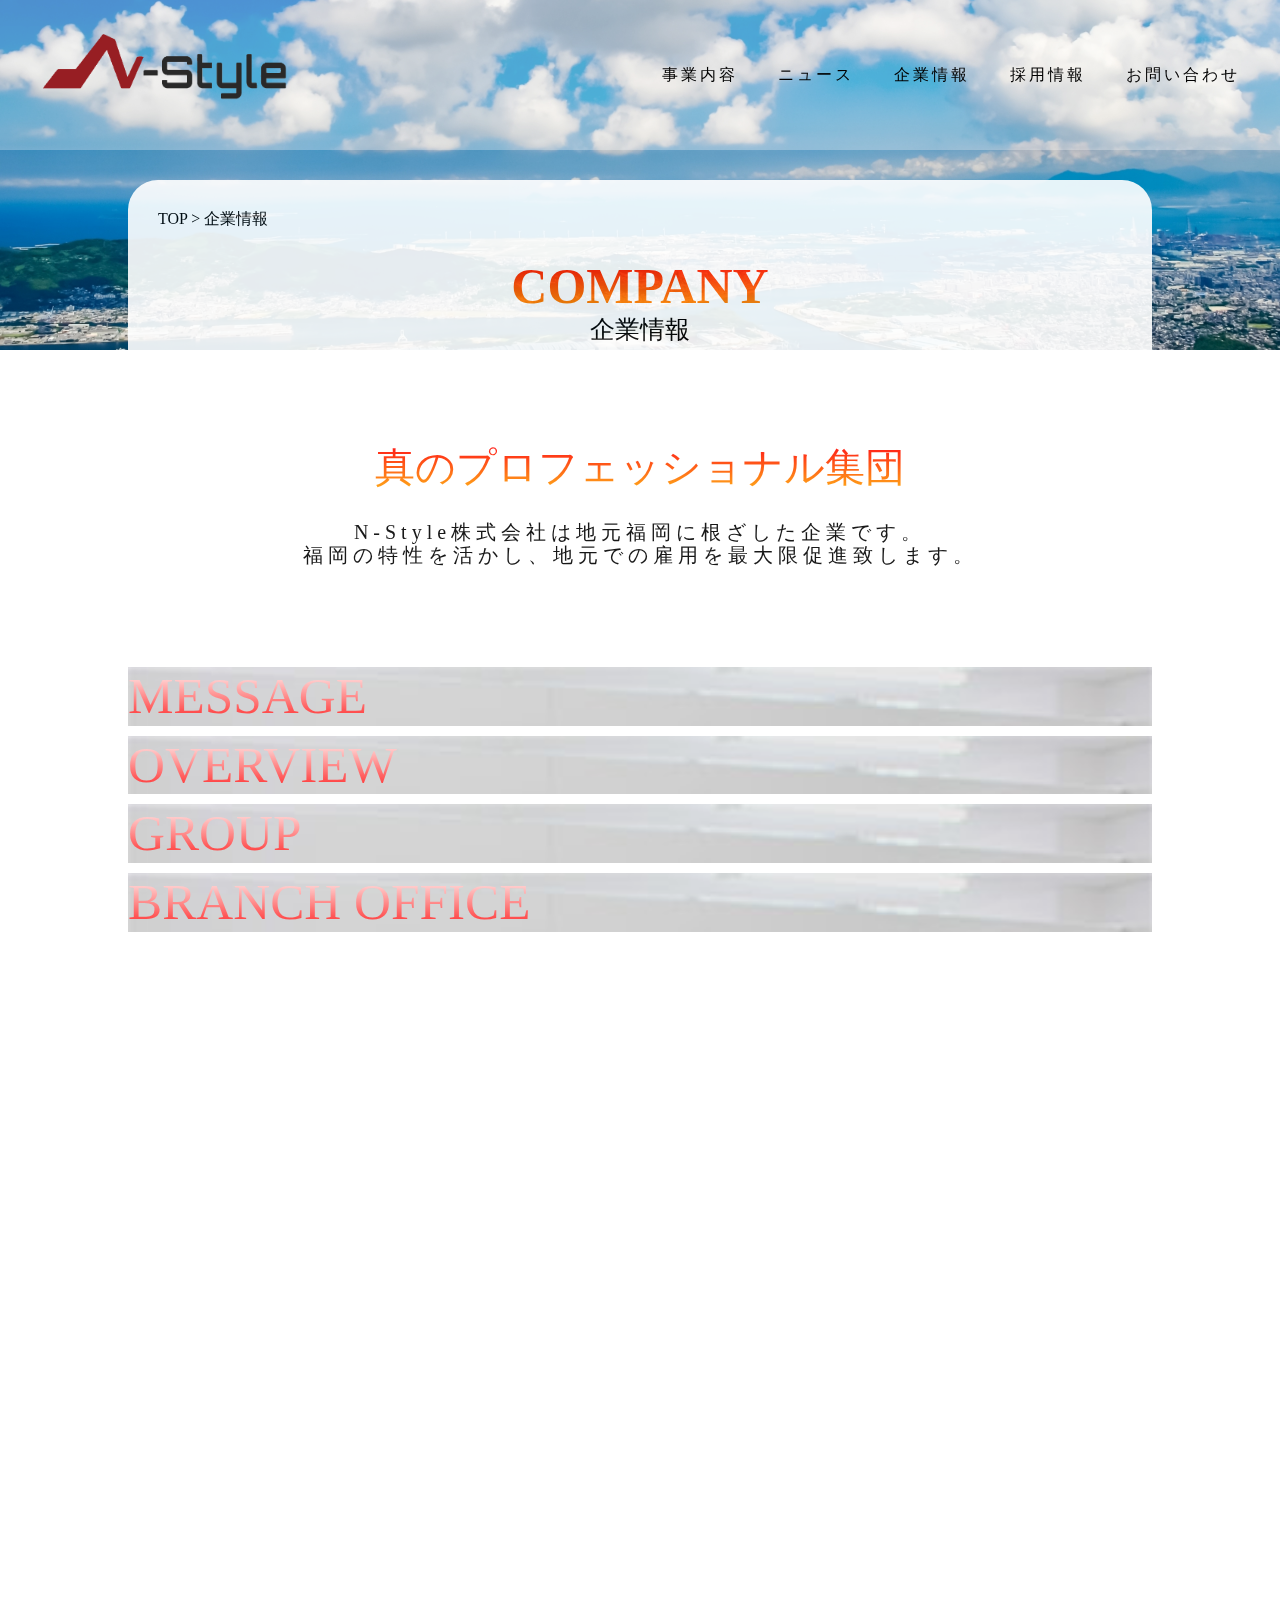
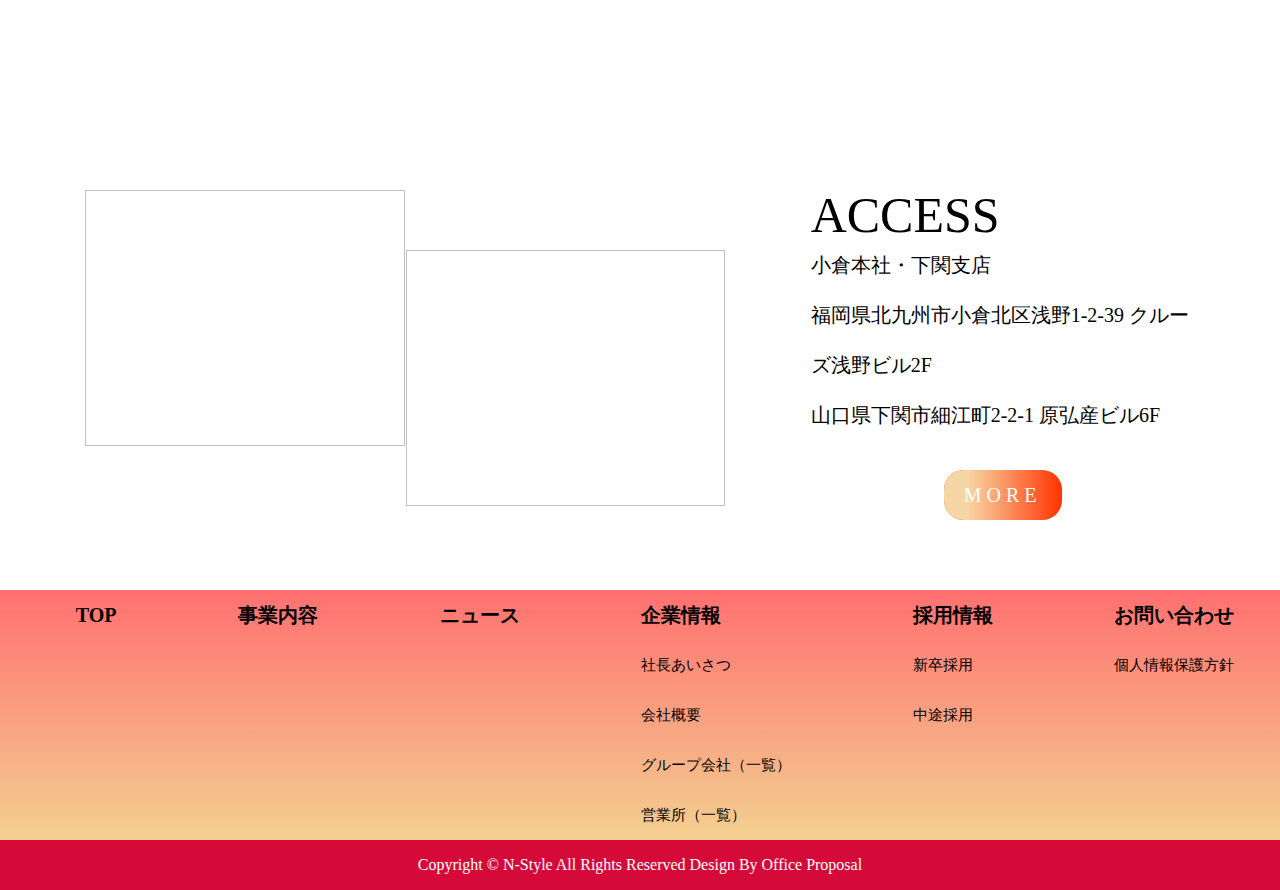
<file: index4.html>
<!DOCTYPE html>
<html lang="ja">
<head>
    <meta charset="UTF-8">
    <meta http-equiv="X-UA-Compatible" content="IE=edge">
    <meta name="viewport" content="width=device-width, initial-scale=1.0">
    <link rel="stylesheet" href="./CSS/reset.css">
    <link rel="stylesheet" href="./CSS/main.css">
    <title>Document</title>
</head>
<body>
    <header>
        <a href="./index.html"><img src="./image/N-Style-レッド.gif"></a>
        <nav>
            <ul>
                <li><a href="./index2.html">事業内容</a></li>
                <li><a href="./index3.html">ニュース</a></li>
                <li><a href="./index4.html">企業情報</a></li>
                <li><a href="./index5.html">採用情報</a></li>
                <li><a href="./index6.html">お問い合わせ</a></li>
            </ul>
        </nav>
    </header>
    <section class ="sub-view">
        <div class ="view-wrap">
            <div class ="access-log"><a href="./index.html">TOP</a> > 企業情報</div>
            <div class="sub-title">
                <h1>COMPANY</h1>
                <h2>企業情報</h2>
            </div>
            <p class="title-company">真のプロフェッショナル集団</p>
            <p class="company-massage">N-Style株式会社は地元福岡に根ざした企業です。<br>福岡の特性を活かし、地元での雇用を最大限促進致します。</p>
            <div id ="company-img">
               <div class ="company-img-wrap">
                   <p>MESSAGE</p>
                </div>
               <div class ="company-img-wrap">
                   <p>OVERVIEW</p>
               </div> 
               <div class ="company-img-wrap">
                   <p>GROUP</p>
               </div> 
               <div class ="company-img-wrap">
                   <p>BRANCH OFFICE</p>
               </div> 
            </div>
        </div>
    </section>
    <section class="index1">
        <div class="index-img">
            <iframe src="https://www.google.com/maps/embed?pb=!1m14!1m8!1m3!1d977.183878481144!2d130.88474565457187!3d33.88677348877796!3m2!1i1024!2i768!4f12.1!3m3!1m2!1s0x0%3A0xb4d43d5a59540b14!2z44Kv44Or44O844K65rWF6YeO44OT44Or!5e0!3m2!1sja!2sjp!4v1612513613210!5m2!1sja!2sjp"  frameborder="0" allowfullscreen="" aria-hidden="false" tabindex="0"></iframe>
            <iframe class="down-img" src="https://www.google.com/maps/embed?pb=!1m18!1m12!1m3!1d521.0955685200652!2d130.93135746882902!3d33.95183610868396!2m3!1f0!2f0!3f0!3m2!1i1024!2i768!4f12.1!3m3!1m2!1s0x0%3A0xb3efac61405f2f0f!2z77yI5qCq77yJ5Y6f5byY55SjIOS9j-mBiuODkOODs-OCrw!5e0!3m2!1sja!2sjp!4v1612514723056!5m2!1sja!2sjp" frameborder="0"  allowfullscreen="" aria-hidden="false" tabindex="0"></iframe>
        </div>
        <div class="index-massage">
            <h1>ACCESS</h1>
            <h2>小倉本社・下関支店</h2>
            <h2>福岡県北九州市小倉北区浅野1-2-39 クルーズ浅野ビル2F</h2>
            <h2>山口県下関市細江町2-2-1 原弘産ビル6F</h2>
            <button class="btn-img">  MORE  </button>

        </div>
    </section>
    <footer>
        <ul>
            <li class="footer-list"><a href="./index.html">TOP</a></li>
            <!-- <li class="footer-list">事業内容</li>
            <li class="footer-list">ニュース</li>
            <li class="footer-list">企業情報</li>
            <li class="footer-list">採用情報</li>
            <li class="footer-list">お問い合わせ</li> -->
        </ul>
        <ul>
            <li><a href="./index2.html">事業内容</a></li>
        </ul>
        <ul>
            <li><a href="./index3.html">ニュース</a></li>
        </ul>
        <ul>
            <li><a href="./index4.html">企業情報</a></li>
            <li>社長あいさつ</li>
            <li><a class="footer-child" href="./index7.html">会社概要</a></li>
            <li>グループ会社（一覧）</li>
            <li>営業所（一覧）</li>
        </ul>
        <ul>
            <li><a href="./index5.html">採用情報</a></li>
            <li>新卒採用</li>
            <li>中途採用</li>
        </ul>
        <ul>
            <li><a href="./index6.html">お問い合わせ</a></li>
            <li>個人情報保護方針</li>
        </ul>
    </footer>
    <p class ="footer-copyright">Copyright © N-Style All Rights Reserved Design By Office Proposal </p>
</body>
</html>
</file>
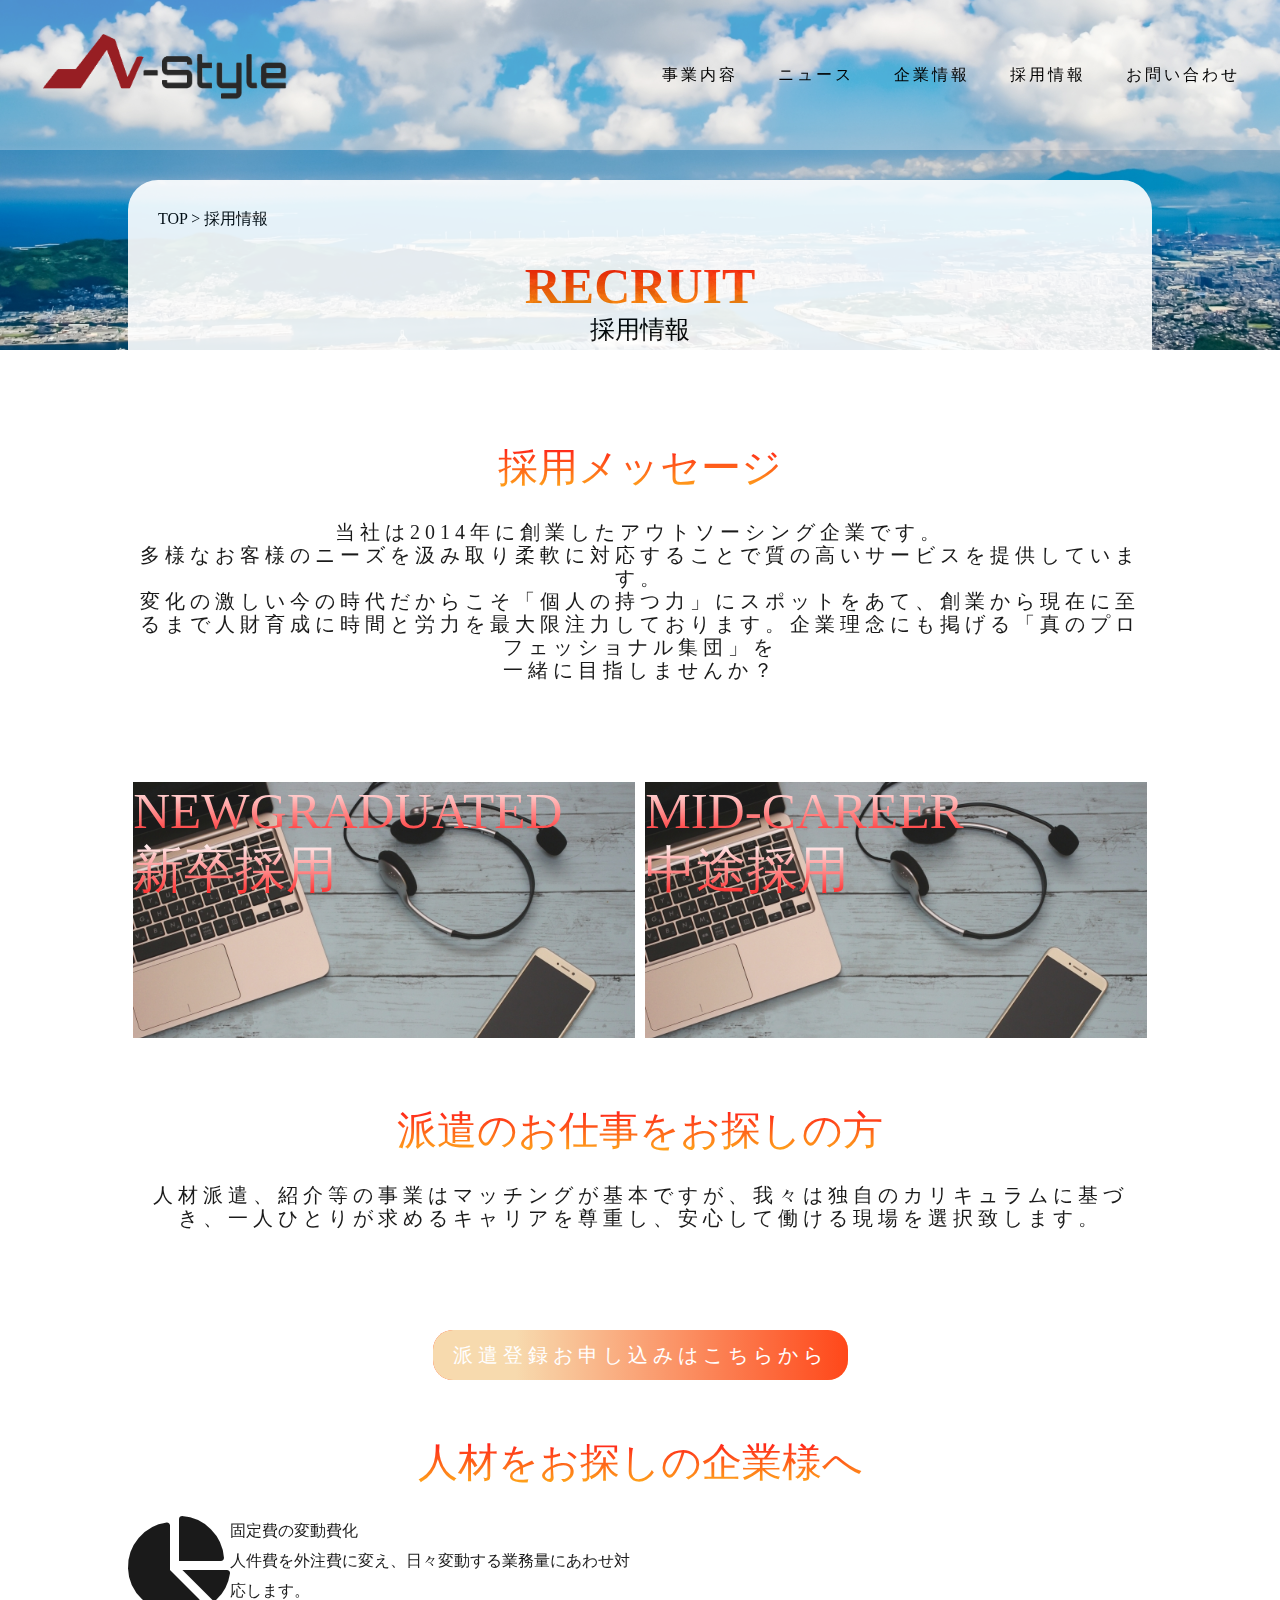
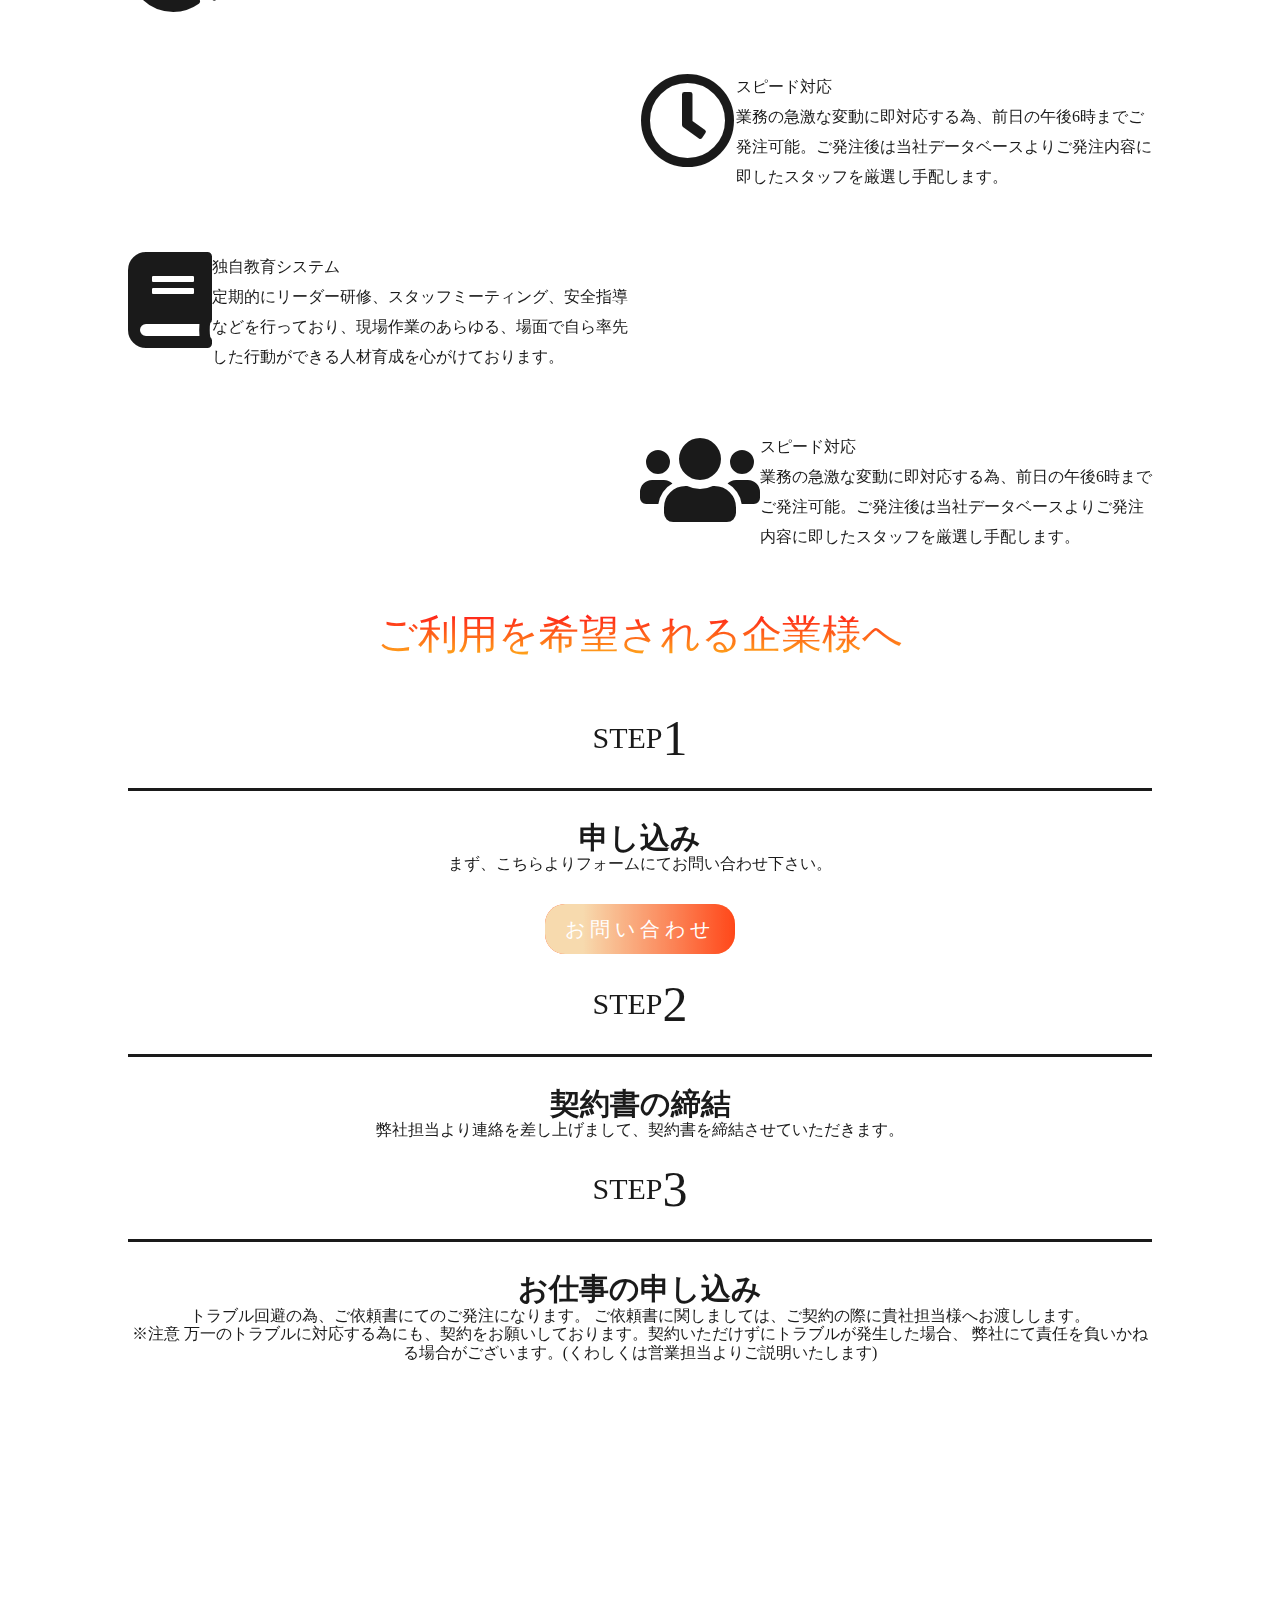
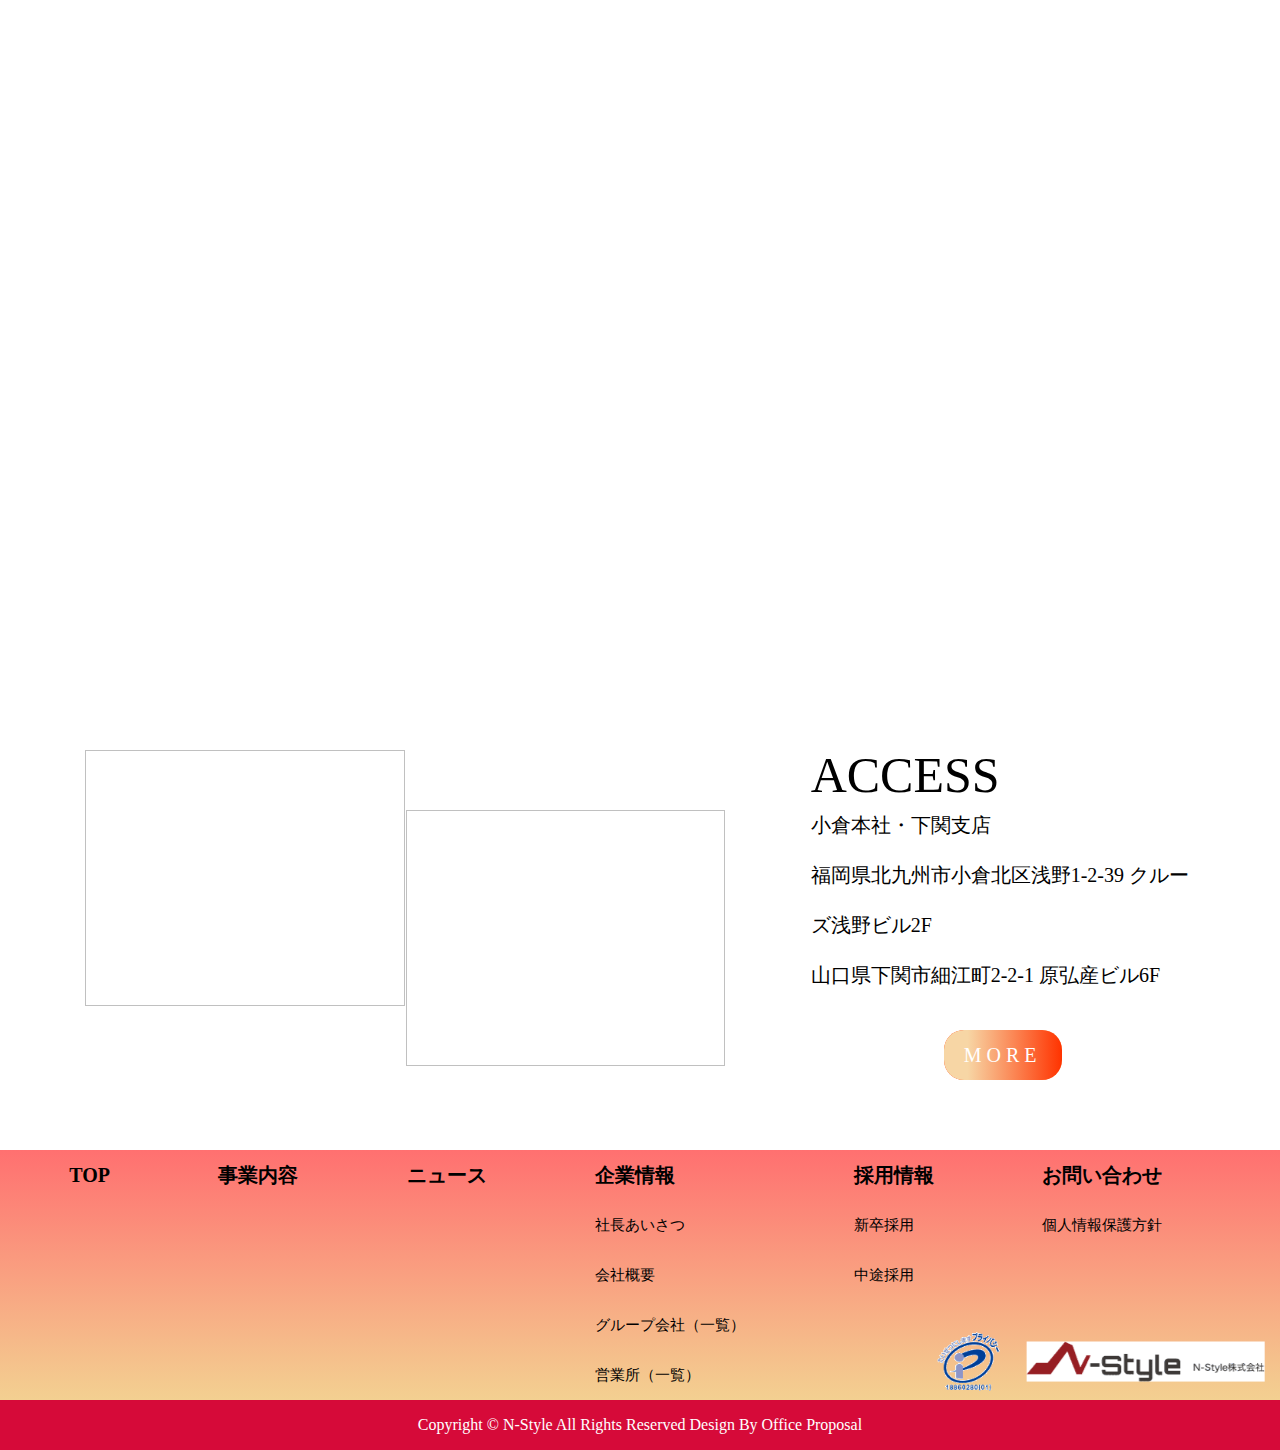
<file: index5.html>
<!DOCTYPE html>
<html lang="ja">
<head>
    <meta charset="UTF-8">
    <meta http-equiv="X-UA-Compatible" content="IE=edge">
    <meta name="viewport" content="width=device-width, initial-scale=1.0">
    <link rel="stylesheet" href="./CSS/reset.css">
    <link rel="stylesheet" href="./CSS/main.css">
    <link href="https://use.fontawesome.com/releases/v5.6.1/css/all.css" rel="stylesheet">
    <title>Document</title>
</head>
<body>
    <header>
        <a href="./index.html"><img src="./image/N-Style-レッド.gif"></a>
        <nav>
            <ul>
                <li><a href="./index2.html">事業内容</a></li>
                <li><a href="./index3.html">ニュース</a></li>
                <li><a href="./index4.html">企業情報</a></li>
                <li><a href="./index5.html">採用情報</a></li>
                <li><a href="./index6.html">お問い合わせ</a></li>
            </ul>
        </nav>
    </header>
    <section class ="sub-view1">
        <div class ="view-wrap">
            <div class ="access-log"><a href="./index.html">TOP</a> > 採用情報</div>
            <div class="sub-title">
                <h1>RECRUIT</h1>
                <h2>採用情報</h2>
            </div>
            <p class="title-company">採用メッセージ</p>
            <p class="company-massage">当社は2014年に創業したアウトソーシング企業です。<br>
                多様なお客様のニーズを汲み取り柔軟に対応することで質の高いサービスを提供しています。<br>
                変化の激しい今の時代だからこそ「個人の持つ力」にスポットをあて、創業から現在に至るまで人財育成に時間と労力を最大限注力しております。企業理念にも掲げる「真のプロフェッショナル集団」を<br>一緒に目指しませんか？</p>
            <div id ="company-img">
               <a><div class ="company-img-wrap2">
                   <p>NEWGRADUATED</p>
                   <p>新卒採用</p>
                </div></a>
               <a><div class ="company-img-wrap2">
                   <p>MID-CAREER</p>
                   <p>中途採用</p>
               </div></a> 
            </div>
            <p class="title-company">派遣のお仕事をお探しの方</p>
            <p class="company-massage">人材派遣、紹介等の事業はマッチングが基本ですが、我々は独自のカリキュラムに基づき、一人ひとりが求めるキャリアを尊重し、安心して働ける現場を選択致します。</p>
            <button class="btn-img">  派遣登録お申し込みはこちらから  </button>
            <p class="title-company">人材をお探しの企業様へ</p>
            <div class="work-gide">
                <i class="fas fa-chart-pie fa-6x"></i>
                <div>
                    <p>固定費の変動費化</p>
                    <p>⼈件費を外注費に変え、⽇々変動する業務量にあわせ対応します。</p>
                </div>
            </div>
            <div class="work-gide2">
                <i class="far fa-clock fa-6x"></i>
                <div>
                    <p>スピード対応</p>
                    <p>業務の急激な変動に即対応する為、前⽇の午後6時までご発注可能。ご発注後は当社データベースよりご発注内容に即したスタッフを厳選し⼿配します。</p>
                </div>
            </div>
            <div class="work-gide">
                <i class="fas fa-book fa-6x"></i>
                <div>
                    <p>独自教育システム</p>
                    <p>定期的にリーダー研修、スタッフミーティング、安全指導などを⾏っており、現場作業のあらゆる、場⾯で⾃ら率先した⾏動ができる⼈材育成を⼼がけております。</p>
                </div>
            </div>
            <div class="work-gide2">
                <i class="fas fa-users fa-6x"></i>
                <div>
                    <p>スピード対応</p>
                    <p>業務の急激な変動に即対応する為、前⽇の午後6時までご発注可能。ご発注後は当社データベースよりご発注内容に即したスタッフを厳選し⼿配します。</p>
                </div>
            </div>
                <p class="title-company">ご利用を希望される企業様へ</p>
            <div class ="apply-step">
                <div class="step-style"><p>STEP</p><p class="number">1</p></div>
                    <p class="apply-title">申し込み</p>
                    <p>まず、こちらよりフォームにてお問い合わせ下さい。</p>
                <button class="btn-img">  お問い合わせ  </button>
                
            </div>
            <div class ="apply-step">
                <div class="step-style"><p>STEP</p><p class="number">2</p></div>
                <p class="apply-title">契約書の締結</p>
                    <p>弊社担当より連絡を差し上げまして、契約書を締結させていただきます。</p>
            </div>
            <div class ="apply-step">
                <div class="step-style"><p>STEP</p><p class="number">3</p></div>
                <p class="apply-title">お仕事の申し込み</p>
                    <p>トラブル回避の為、ご依頼書にてのご発注になります。
                        ご依頼書に関しましては、ご契約の際に貴社担当様へお渡しします。</p>
                        <p>※注意 万⼀のトラブルに対応する為にも、契約をお願いしております。契約いただけずにトラブルが発⽣した場合、
                            弊社にて責任を負いかねる場合がございます。(くわしくは営業担当よりご説明いたします)</p>
            </div>
        </div>
    </section>
    <section class="index1">
        <div class="index-img">
            <iframe src="https://www.google.com/maps/embed?pb=!1m14!1m8!1m3!1d977.183878481144!2d130.88474565457187!3d33.88677348877796!3m2!1i1024!2i768!4f12.1!3m3!1m2!1s0x0%3A0xb4d43d5a59540b14!2z44Kv44Or44O844K65rWF6YeO44OT44Or!5e0!3m2!1sja!2sjp!4v1612513613210!5m2!1sja!2sjp"  frameborder="0" allowfullscreen="" aria-hidden="false" tabindex="0"></iframe>
            <iframe class="down-img" src="https://www.google.com/maps/embed?pb=!1m18!1m12!1m3!1d521.0955685200652!2d130.93135746882902!3d33.95183610868396!2m3!1f0!2f0!3f0!3m2!1i1024!2i768!4f12.1!3m3!1m2!1s0x0%3A0xb3efac61405f2f0f!2z77yI5qCq77yJ5Y6f5byY55SjIOS9j-mBiuODkOODs-OCrw!5e0!3m2!1sja!2sjp!4v1612514723056!5m2!1sja!2sjp" frameborder="0"  allowfullscreen="" aria-hidden="false" tabindex="0"></iframe>
        </div>
        <div class="index-massage">
            <h1>ACCESS</h1>
            <h2>小倉本社・下関支店</h2>
            <h2>福岡県北九州市小倉北区浅野1-2-39 クルーズ浅野ビル2F</h2>
            <h2>山口県下関市細江町2-2-1 原弘産ビル6F</h2>
            <button class="btn-img">  MORE  </button>

        </div>
    </section>
    <footer>
        <ul>
            <li class="footer-list"><a href="./index.html">TOP</a></li>
        </ul>
        <ul>
            <li><a href="./index2.html">事業内容</a></li>
        </ul>
        <ul>
            <li><a href="./index3.html">ニュース</a></li>
        </ul>
        <ul>
            <li><a href="./index4.html">企業情報</a></li>
            <li><a href="./index10.html">社長あいさつ</a></li>
            <li><a class="footer-child" href="./index7.html">会社概要</a></li>
            <li><a href="./index9.html">グループ会社（一覧）</a></li>
            <li>営業所（一覧）</li>
        </ul>
        <ul>
            <li><a href="./index5.html">採用情報</a></li>
            <li>新卒採用</li>
            <li>中途採用</li>
        </ul>
        <ul>
            <li><a href="./index6.html">お問い合わせ</a></li>
            <li><a href="./index8.html">個人情報保護方針</a></li>
        </ul>
        <a href="https://privacymark.jp/"><img class="p-logo" src="./image/logo02.gif"></a>
    </footer>
    <p class ="footer-copyright">Copyright © N-Style All Rights Reserved Design By Office Proposal </p>
</body>
</html>
</file>
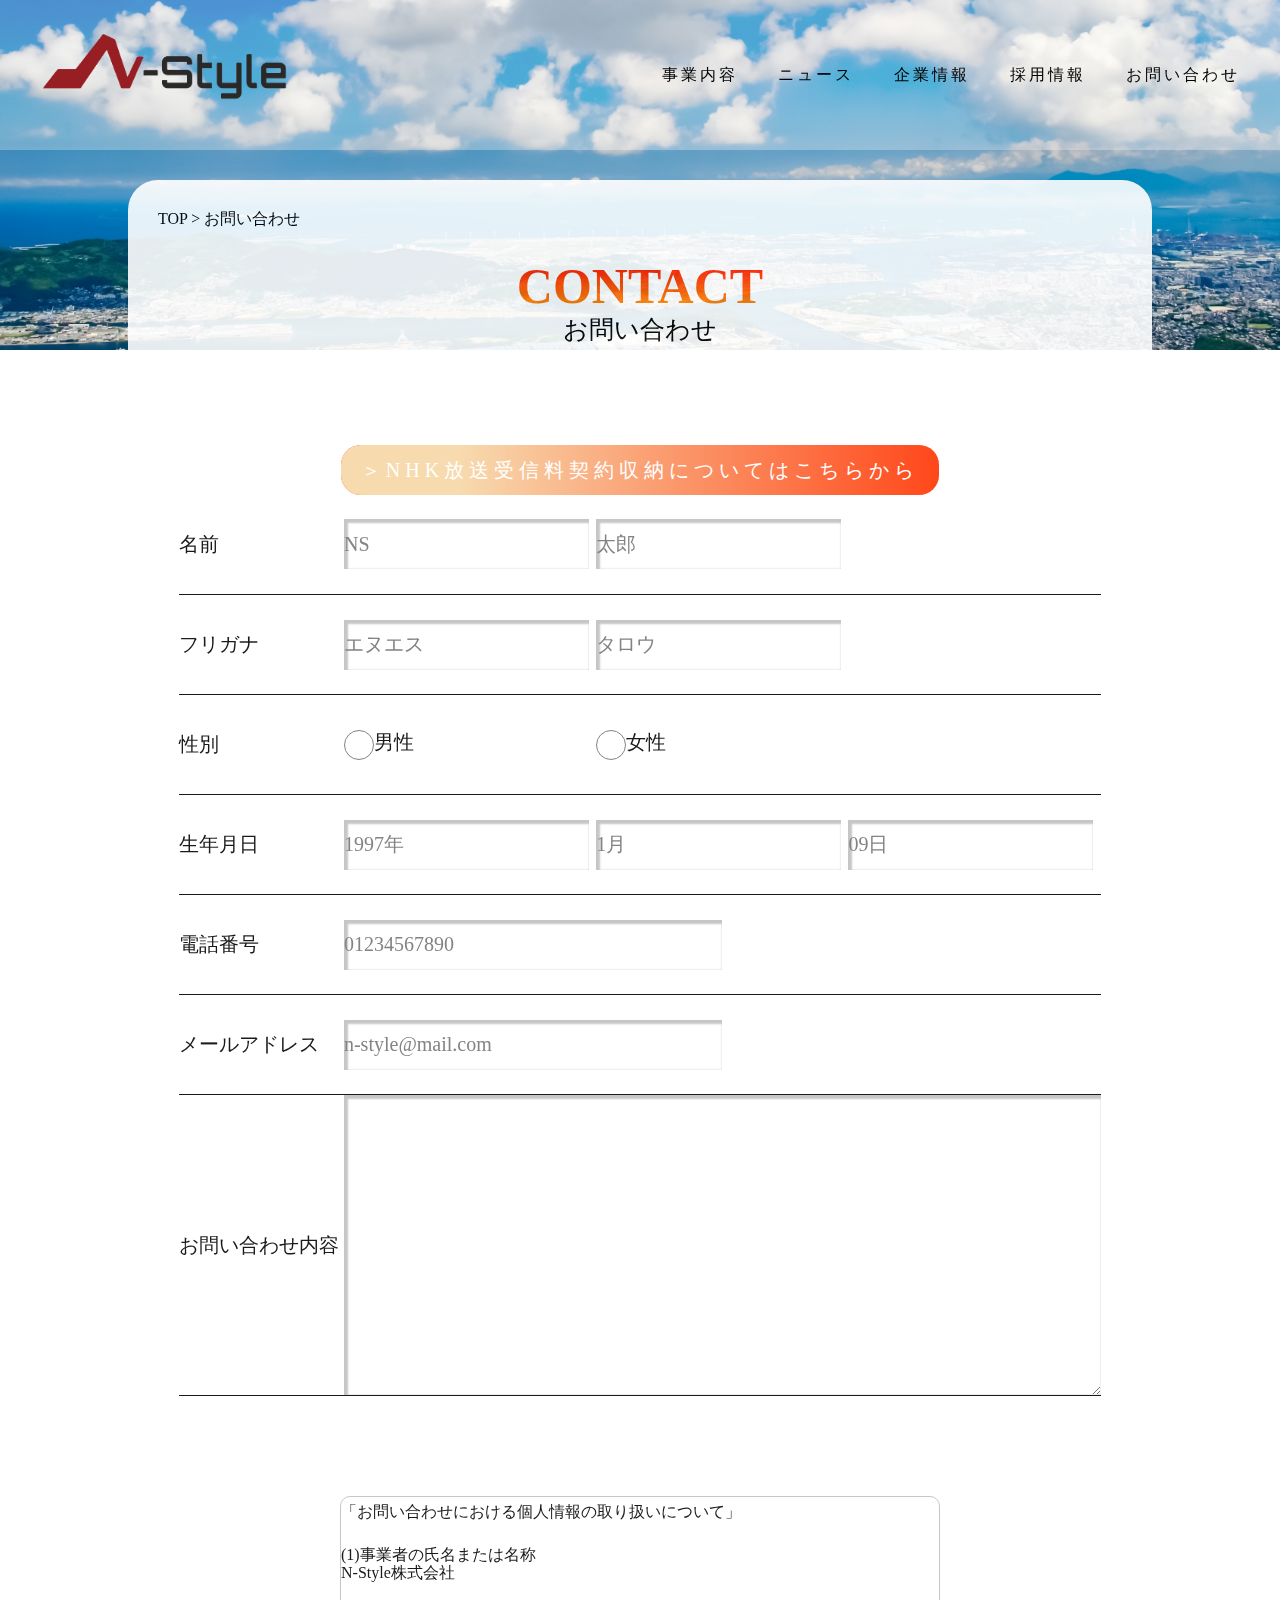
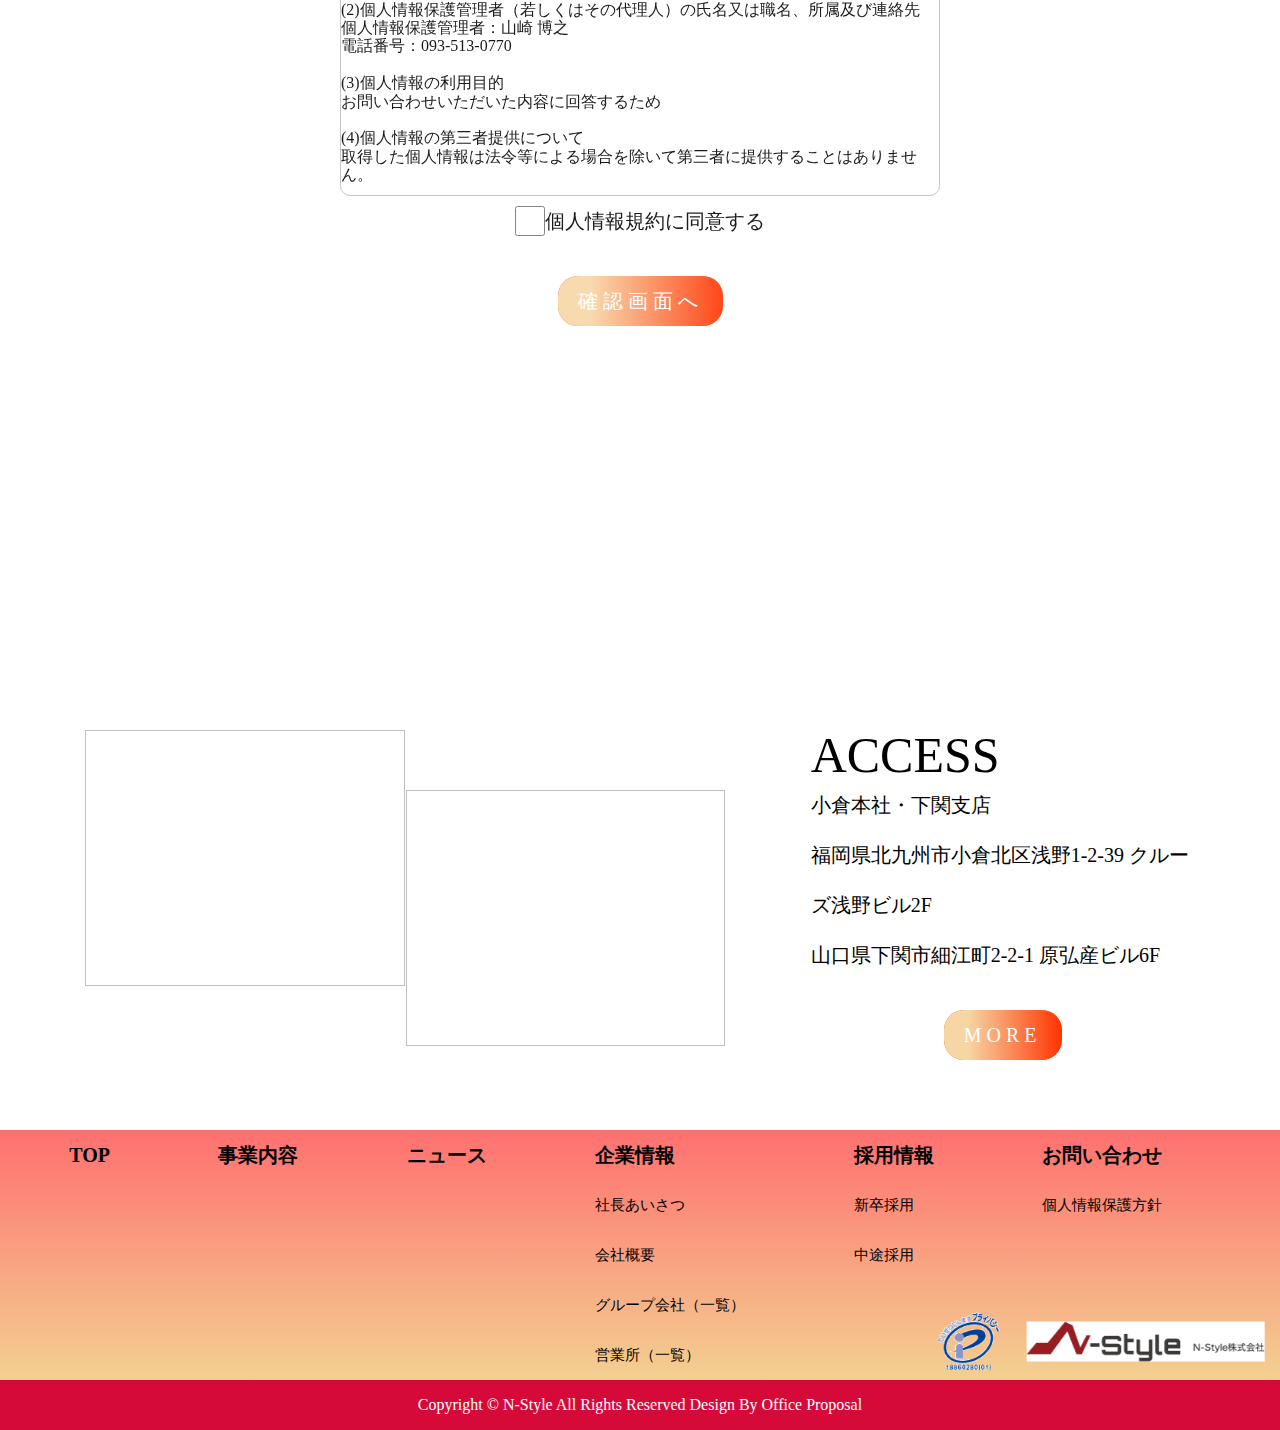
<file: index6.html>
<!DOCTYPE html>
<html lang="ja">
<head>
    <meta charset="UTF-8">
    <meta http-equiv="X-UA-Compatible" content="IE=edge">
    <meta name="viewport" content="width=device-width, initial-scale=1.0">
    <link rel="stylesheet" href="./CSS/reset.css">
    <link rel="stylesheet" href="./CSS/main.css">
    <link href="https://use.fontawesome.com/releases/v5.6.1/css/all.css" rel="stylesheet">
    <title>Document</title>
</head>
<body>
    <header>
        <a href="./index.html"><img src="./image/N-Style-レッド.gif"></a>
        <nav>
            <ul>
                <li><a href="./index2.html">事業内容</a></li>
                <li><a href="./index3.html">ニュース</a></li>
                <li><a href="./index4.html">企業情報</a></li>
                <li><a href="./index5.html">採用情報</a></li>
                <li><a>お問い合わせ</a></li>
            </ul>
        </nav>
    </header>
    <section class ="sub-view3">
        <div class ="view-wrap">
            <div class ="access-log"><a href="./index.html">TOP</a> > お問い合わせ</div>
            <div class="sub-title">
                <h1>CONTACT</h1>
                <h2>お問い合わせ</h2>
            </div>
            <button class="btn-img">＞NHK放送受信料契約収納についてはこちらから</button>
            <table class="form">
                <tr><td>名前</td><td><input type="text" class ="name" placeholder="NS"></td><td colspan="2"><input type="text" class ="name" placeholder="太郎"></td></tr>
                <tr><td>フリガナ</td><td><input type="text" class ="name" placeholder="エヌエス"></td><td colspan="2"><input type="text" class ="name" placeholder="タロウ"></td></tr>
                <tr><td>性別</td><td><label><input name="sex" type="radio" class ="radio"　value="男性">男性</label></td><td colspan="2"><label><input type="radio" class ="radio" name="sex" value="女性">女性</label></td></tr>
                <tr><td>生年月日</td><td><input type="text" class ="name" placeholder="1997年"></td><td><input type="text" class ="name" placeholder="1月"></td><td><input type="text" class ="name" placeholder="09日"></td></tr>
                <tr><td>電話番号</td><td colspan="3"><input type="tel" class="name1" placeholder="01234567890"></td></tr>
                <tr><td>メールアドレス</td><td colspan="3"><input type="email" class="name1" placeholder="n-style@mail.com"></td></tr>
                <tr><td >お問い合わせ内容</td><td colspan="3"><textarea name="example" cols="50" rows="10" wrap="soft" class="name2"></textarea></td></tr>
            </table>
            <div id ="check-text-wrap">
                <div id ="wrap-space">
                    <p>「お問い合わせにおける個人情報の取り扱いについて」</p>
                        <ul>
                            <li>
                                <br>(1)事業者の氏名または名称
                                <br>N-Style株式会社
                            </li>
                            <li>
                                <br>(2)個人情報保護管理者（若しくはその代理人）の氏名又は職名、所属及び連絡先
                                <br>個人情報保護管理者：山崎 博之
                                <br>電話番号：093-513-0770 
                            </li>
                            <li>
                        <br>(3)個人情報の利用目的
                        <br>お問い合わせいただいた内容に回答するため
                            </li>
                            <li>
                                <br>(4)個人情報の第三者提供について
                                <br>取得した個人情報は法令等による場合を除いて第三者に提供することはありません。

                            </li>
                            <li>
                                <br>(5)個人情報の取扱いの委託について
                                <br>取得した個人情報の取扱いの全部又は、一部を委託することはありません。
                            </li>
                            <li>
                                <br>(6)個人情報を与えなかった場合に生じる結果
                                <br>個人情報を与えることは任意です。個人情報に関する情報の一部をご提供いただけない場合は、お問い合わせ内容に回答できない可能性があります。
                            </li>
                            <li>
                                <br>(7)開示対象個人情報の開示等および問い合わせ窓口について
                                <br>ご本人からの求めにより、当社が保有する開示対象個人情報に関する開示、利用目的の通知、内容の訂正・追加または削除、利用停止、消去および第三者提供の停止(以下、開示等という)に応じます。
                                開示等に応ずる窓口は、下記「当社の個人情報の取扱いに関する苦情、相談等の問合せ先」を参照してください。
                            </li>
                            <li>
                                <br>(8)本人が容易に認識できない方法による個人情報の取得
                                <br>クッキーやウェブビーコン等を用いるなどして、本人が容易に認識できない方法による個人情報の取得は行っておりません。
                            </li>
                            <li>
                                <br>(9)個人情報の安全管理措置について
                                <br>取得した個人情報については、漏洩、減失またはき損の防止と是正、その他個人情報の安全管理のために必要かつ適切な措置を講じます。
                                お問合せへの回答後、取得した個人情報は当社内において削除致します。
                            </li>
                            <li>
                                <br>(10)個人情報保護方針
                                <br>当社ホームページの個人情報保護方針をご覧下さい。
                            </li>
                            <li>
                                (11)当社の個人情報の取扱いに関する苦情、相談等の問合せ先
                                <br>窓口責任者：個人情報保護管理者　山崎 博之
                                <br>住所：福岡県北九州市小倉北区浅野1-2-39 クルーズ浅野ビル2F
                                <br>電話/FAX：093-513-0770/093-513-0771
                            </li>
                        </ul>   
                    
                </div>
                    <input type="checkbox" id="foo" name="foo" /><label class="check-text" for="foo">個人情報規約に同意する</label>
                    <button class="btn-img">  確認画面へ  </button>
                </div>
            </div>
    </section>
    <section class="index1">
        <div class="index-img">
            <iframe src="https://www.google.com/maps/embed?pb=!1m14!1m8!1m3!1d977.183878481144!2d130.88474565457187!3d33.88677348877796!3m2!1i1024!2i768!4f12.1!3m3!1m2!1s0x0%3A0xb4d43d5a59540b14!2z44Kv44Or44O844K65rWF6YeO44OT44Or!5e0!3m2!1sja!2sjp!4v1612513613210!5m2!1sja!2sjp"  frameborder="0" allowfullscreen="" aria-hidden="false" tabindex="0"></iframe>
            <iframe class="down-img" src="https://www.google.com/maps/embed?pb=!1m18!1m12!1m3!1d521.0955685200652!2d130.93135746882902!3d33.95183610868396!2m3!1f0!2f0!3f0!3m2!1i1024!2i768!4f12.1!3m3!1m2!1s0x0%3A0xb3efac61405f2f0f!2z77yI5qCq77yJ5Y6f5byY55SjIOS9j-mBiuODkOODs-OCrw!5e0!3m2!1sja!2sjp!4v1612514723056!5m2!1sja!2sjp" frameborder="0"  allowfullscreen="" aria-hidden="false" tabindex="0"></iframe>
        </div>
        <div class="index-massage">
            <h1>ACCESS</h1>
            <h2>小倉本社・下関支店</h2>
            <h2>福岡県北九州市小倉北区浅野1-2-39 クルーズ浅野ビル2F</h2>
            <h2>山口県下関市細江町2-2-1 原弘産ビル6F</h2>
            <button class="btn-img">  MORE  </button>
        </div>
    </section>
    <footer>
        <ul>
            <li class="footer-list"><a href="./index.html">TOP</a></li>
        </ul>
        <ul>
            <li><a href="./index2.html">事業内容</a></li>
        </ul>
        <ul>
            <li><a href="./index3.html">ニュース</a></li>
        </ul>
        <ul>
            <li><a href="./index4.html">企業情報</a></li>
            <li><a href="./index10.html">社長あいさつ</a></li>
            <li><a class="footer-child" href="./index7.html">会社概要</a></li>
            <li><a href="./index9.html">グループ会社（一覧）</a></li>
            <li>営業所（一覧）</li>
        </ul>
        <ul>
            <li><a href="./index5.html">採用情報</a></li>
            <li>新卒採用</li>
            <li>中途採用</li>
        </ul>
        <ul>
            <li><a href="./index6.html">お問い合わせ</a></li>
            <li><a href="./index8.html">個人情報保護方針</a></li>
        </ul>
        <a href="https://privacymark.jp/"><img class="p-logo" src="./image/logo02.gif"></a>
    </footer>
    <p class ="footer-copyright">Copyright © N-Style All Rights Reserved Design By Office Proposal </p>
</body>
</html>
</file>
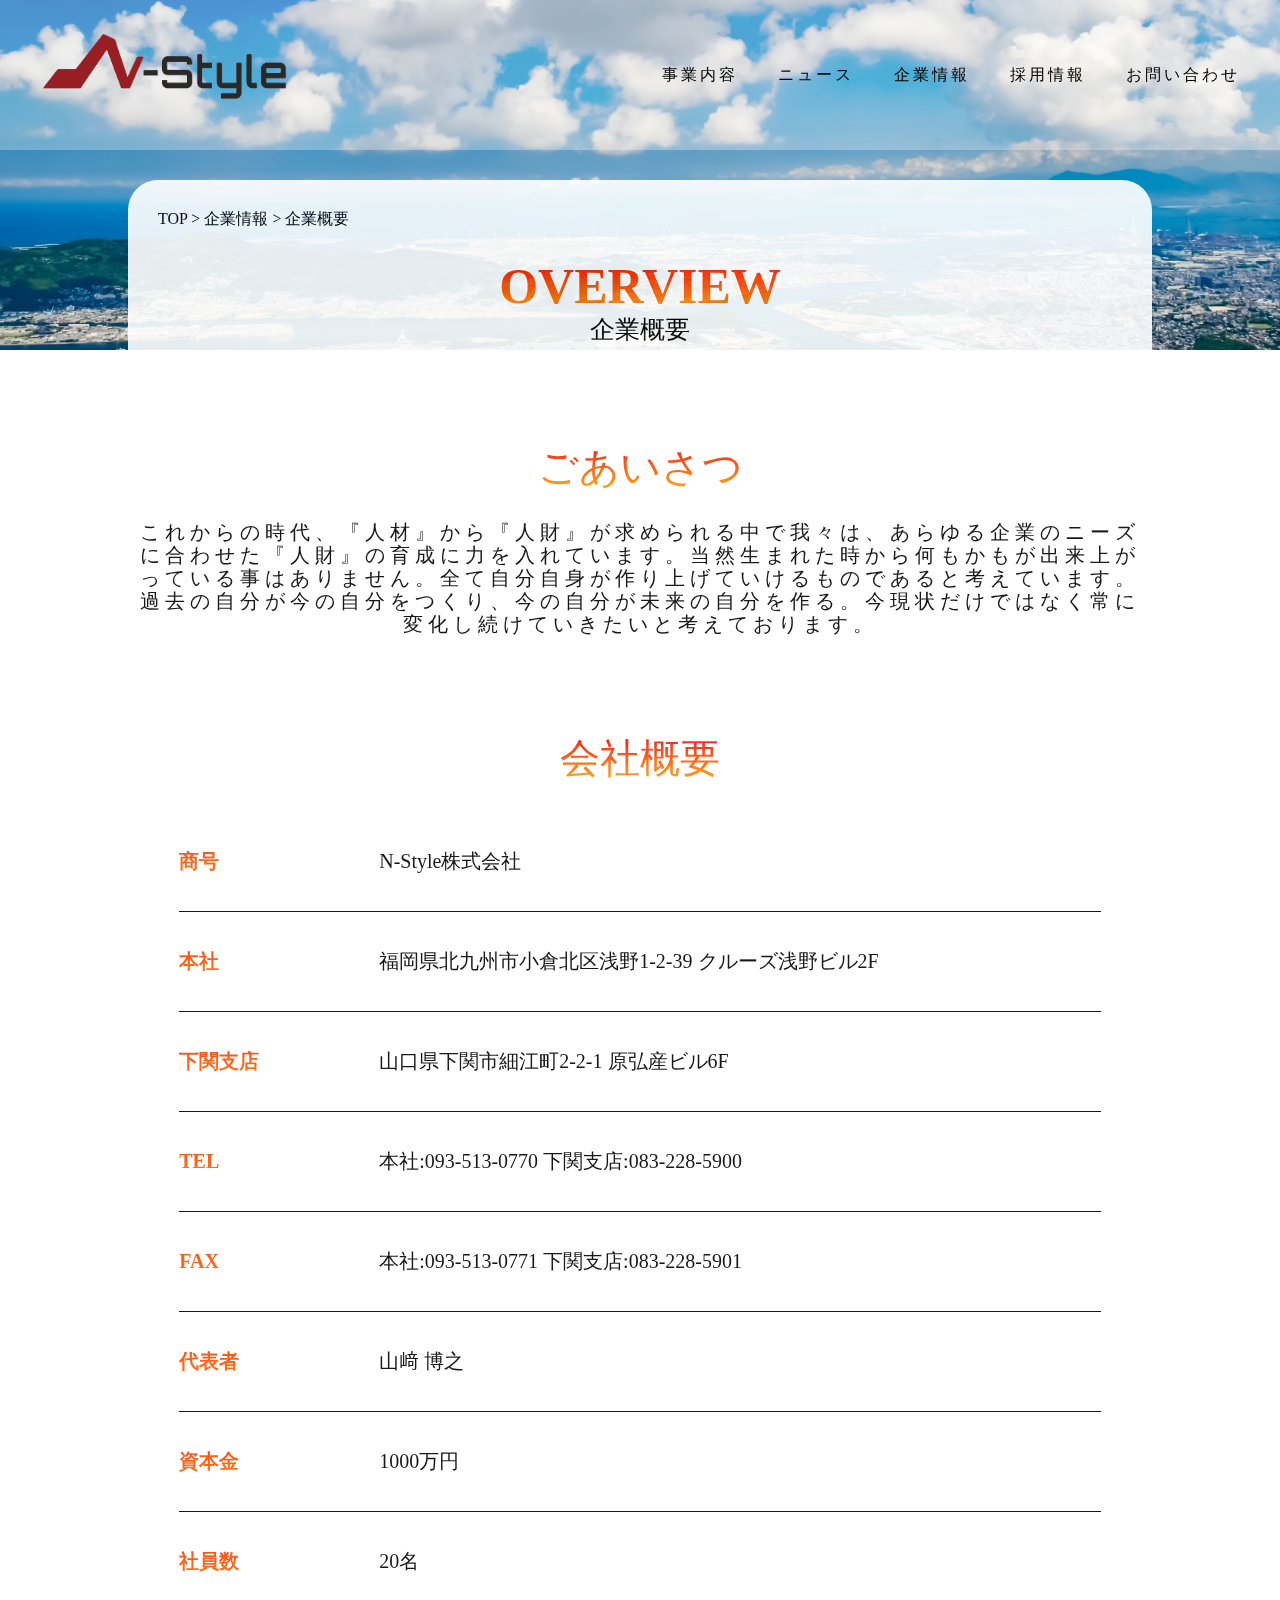
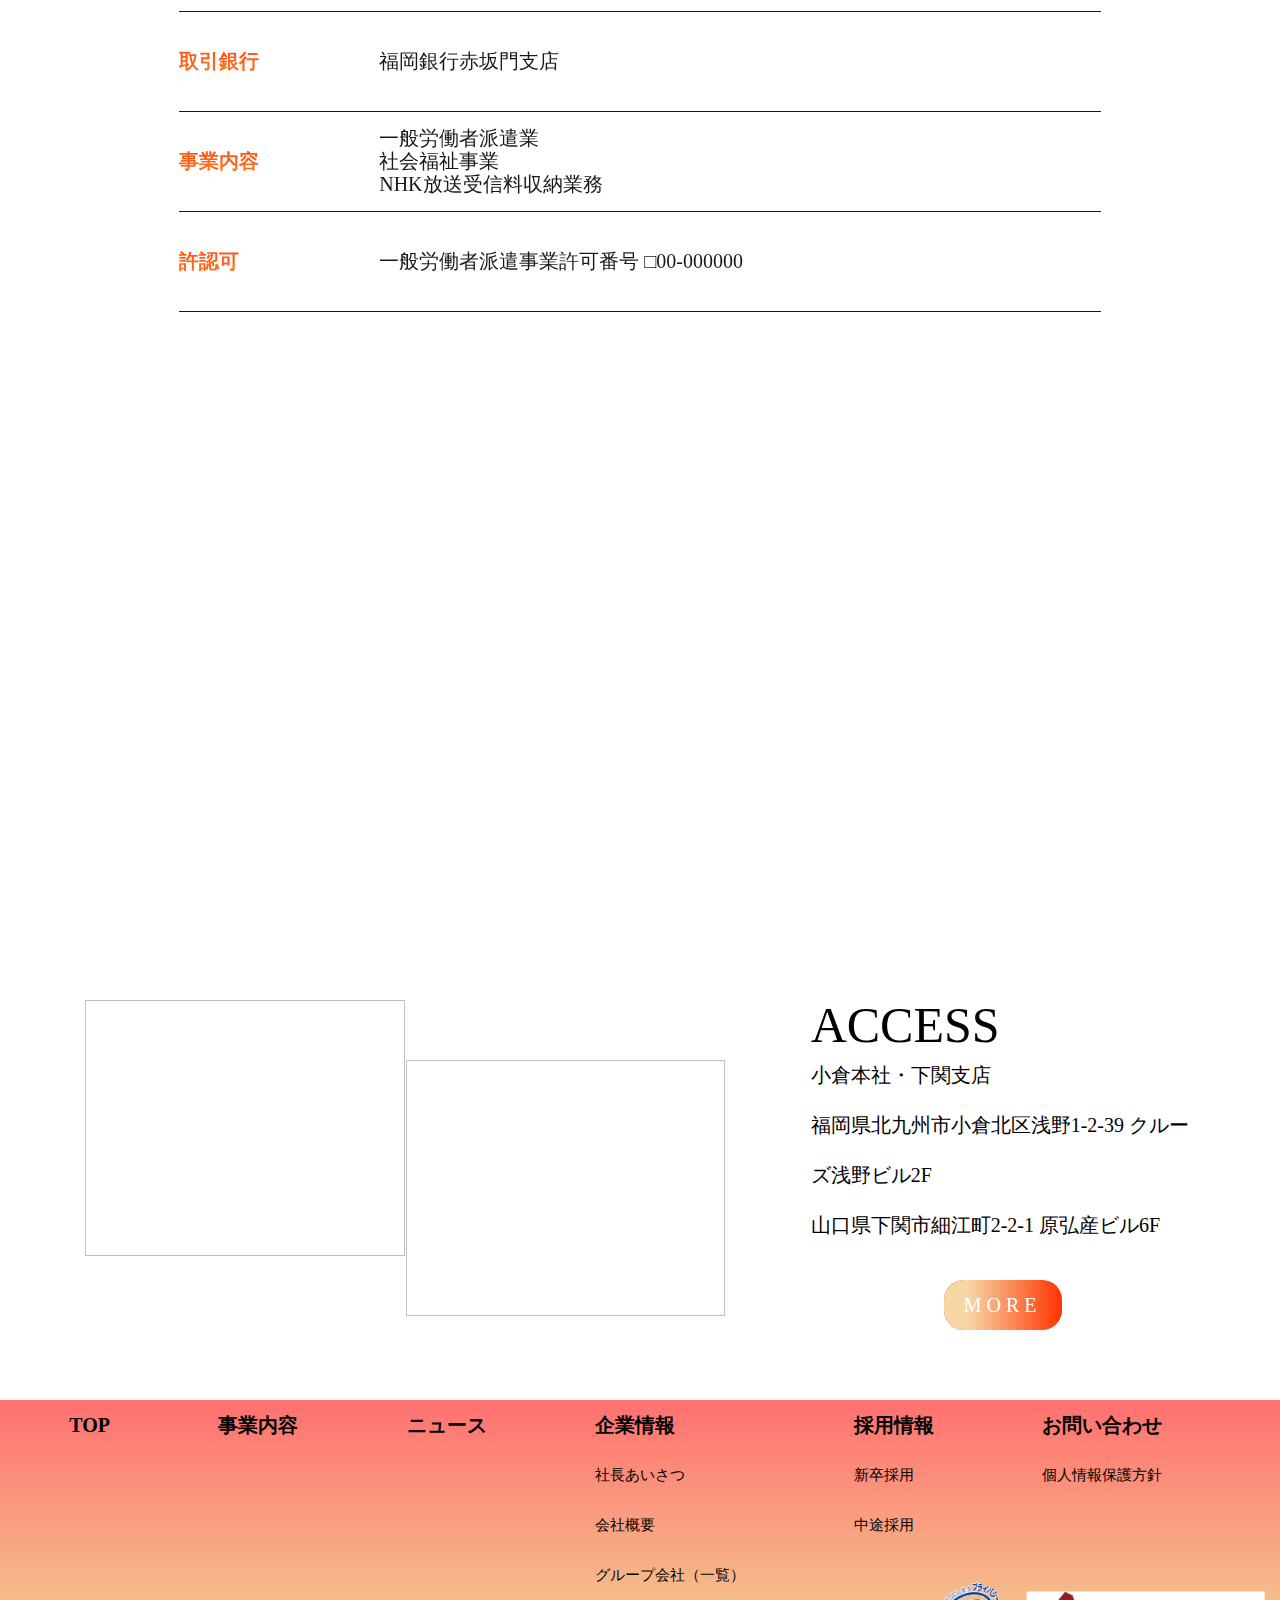
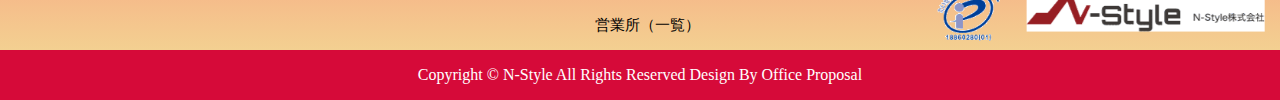
<file: index7.html>
<!DOCTYPE html>
<html lang="ja">
<head>
    <meta charset="UTF-8">
    <meta http-equiv="X-UA-Compatible" content="IE=edge">
    <meta name="viewport" content="width=device-width, initial-scale=1.0">
    <link rel="stylesheet" href="./CSS/reset.css">
    <link rel="stylesheet" href="./CSS/main.css">
    <title>Document</title>
</head>
<body>
    <header>
        <a href="./index.html"><img src="./image/N-Style-レッド.gif"></a>
        <nav>
            <ul>
                <li><a href="./index2.html">事業内容</a></li>
                <li><a href="./index3.html">ニュース</a></li>
                <li><a href="./index4.html">企業情報</a></li>
                <li><a href="./index5.html">採用情報</a></li>
                <li><a href="./index6.html">お問い合わせ</a></li>
            </ul>
        </nav>
    </header>
    <section class ="sub-view2">
        <div class ="view-wrap">
            <div class ="access-log"><a href="./index.html">TOP</a><a href="./index4.html"> > 企業情報</a> > 企業概要</div>
            <div class="sub-title">
                <h1>OVERVIEW</h1>
                <h2>企業概要</h2>
            </div>
            <p class="title-company">ごあいさつ</p>
            <p class="company-massage">これからの時代、『⼈材』から『⼈財』が求められる中で我々は、あらゆる企業のニーズに合わせた『⼈財』の育成に⼒を⼊れています。当然⽣まれた時から何もかもが出来上がっている事はありません。全て⾃分⾃⾝が作り上げていけるものであると考えています。過去の⾃分が今の⾃分をつくり、今の⾃分が未来の⾃分を作る。今現状だけではなく常に変化し続けていきたいと考えております。</p>
            <p class="title-company">会社概要</p>
            <table>
                <tr><th class="company-th">商号</th><td>N-Style株式会社</td></tr>
                <tr><th class="company-th">本社</th><td>福岡県北九州市小倉北区浅野1-2-39 クルーズ浅野ビル2F</td></tr>
                <tr><th class="company-th">下関支店</th><td>山口県下関市細江町2-2-1 原弘産ビル6F</td></tr>
                <tr><th class="company-th">TEL</th><td>本社:093-513-0770 下関支店:083-228-5900</td></tr>
                <tr><th class="company-th">FAX</th><td>本社:093-513-0771 下関支店:083-228-5901</td></tr>
                <tr><th class="company-th">代表者</th><td>山﨑 博之</td></tr>
                <tr><th class="company-th">資本金</th><td>1000万円</td></tr>
                <tr><th class="company-th">社員数</th><td>20名</td></tr>
                <tr><th class="company-th">取引銀行</th><td>福岡銀行赤坂門支店</td></tr>
                <tr><th class="company-th">事業内容</th><td>一般労働者派遣業<br>社会福祉事業<br>NHK放送受信料収納業務</td></tr>
                <tr><th class="company-th">許認可</th><td>⼀般労働者派遣事業許可番号 □00-000000</td></tr>
            </table>
        </div>
    </section>
    <section class="index1">
        <div class="index-img">
            <iframe src="https://www.google.com/maps/embed?pb=!1m14!1m8!1m3!1d977.183878481144!2d130.88474565457187!3d33.88677348877796!3m2!1i1024!2i768!4f12.1!3m3!1m2!1s0x0%3A0xb4d43d5a59540b14!2z44Kv44Or44O844K65rWF6YeO44OT44Or!5e0!3m2!1sja!2sjp!4v1612513613210!5m2!1sja!2sjp"  frameborder="0" allowfullscreen="" aria-hidden="false" tabindex="0"></iframe>
            <iframe class="down-img" src="https://www.google.com/maps/embed?pb=!1m18!1m12!1m3!1d521.0955685200652!2d130.93135746882902!3d33.95183610868396!2m3!1f0!2f0!3f0!3m2!1i1024!2i768!4f12.1!3m3!1m2!1s0x0%3A0xb3efac61405f2f0f!2z77yI5qCq77yJ5Y6f5byY55SjIOS9j-mBiuODkOODs-OCrw!5e0!3m2!1sja!2sjp!4v1612514723056!5m2!1sja!2sjp" frameborder="0"  allowfullscreen="" aria-hidden="false" tabindex="0"></iframe>
        </div>
        <div class="index-massage">
            <h1>ACCESS</h1>
            <h2>小倉本社・下関支店</h2>
            <h2>福岡県北九州市小倉北区浅野1-2-39 クルーズ浅野ビル2F</h2>
            <h2>山口県下関市細江町2-2-1 原弘産ビル6F</h2>
            <button class="btn-img">  MORE  </button>

        </div>
    </section>
    <footer>
        <ul>
            <li class="footer-list"><a href="./index.html">TOP</a></li>
        </ul>
        <ul>
            <li><a href="./index2.html">事業内容</a></li>
        </ul>
        <ul>
            <li><a href="./index3.html">ニュース</a></li>
        </ul>
        <ul>
            <li><a href="./index4.html">企業情報</a></li>
            <li><a href="./index10.html">社長あいさつ</a></li>
            <li ><a  href="./index7.html">会社概要</a></li>
            <li><a href="./index9.html">グループ会社（一覧）</a></li>
            <li>営業所（一覧）</li>
        </ul>
        <ul>
            <li><a href="./index5.html">採用情報</a></li>
            <li>新卒採用</li>
            <li>中途採用</li>
        </ul>
        <ul>
            <li><a href="./index6.html">お問い合わせ</a></li>
            <li><a href="./index8.html">個人情報保護方針</a></li>
        </ul>
        <a href="https://privacymark.jp/"><img class="p-logo" src="./image/logo02.gif"></a>
    </footer>
    <p class ="footer-copyright">Copyright © N-Style All Rights Reserved Design By Office Proposal </p>
</body>
</html>
</file>
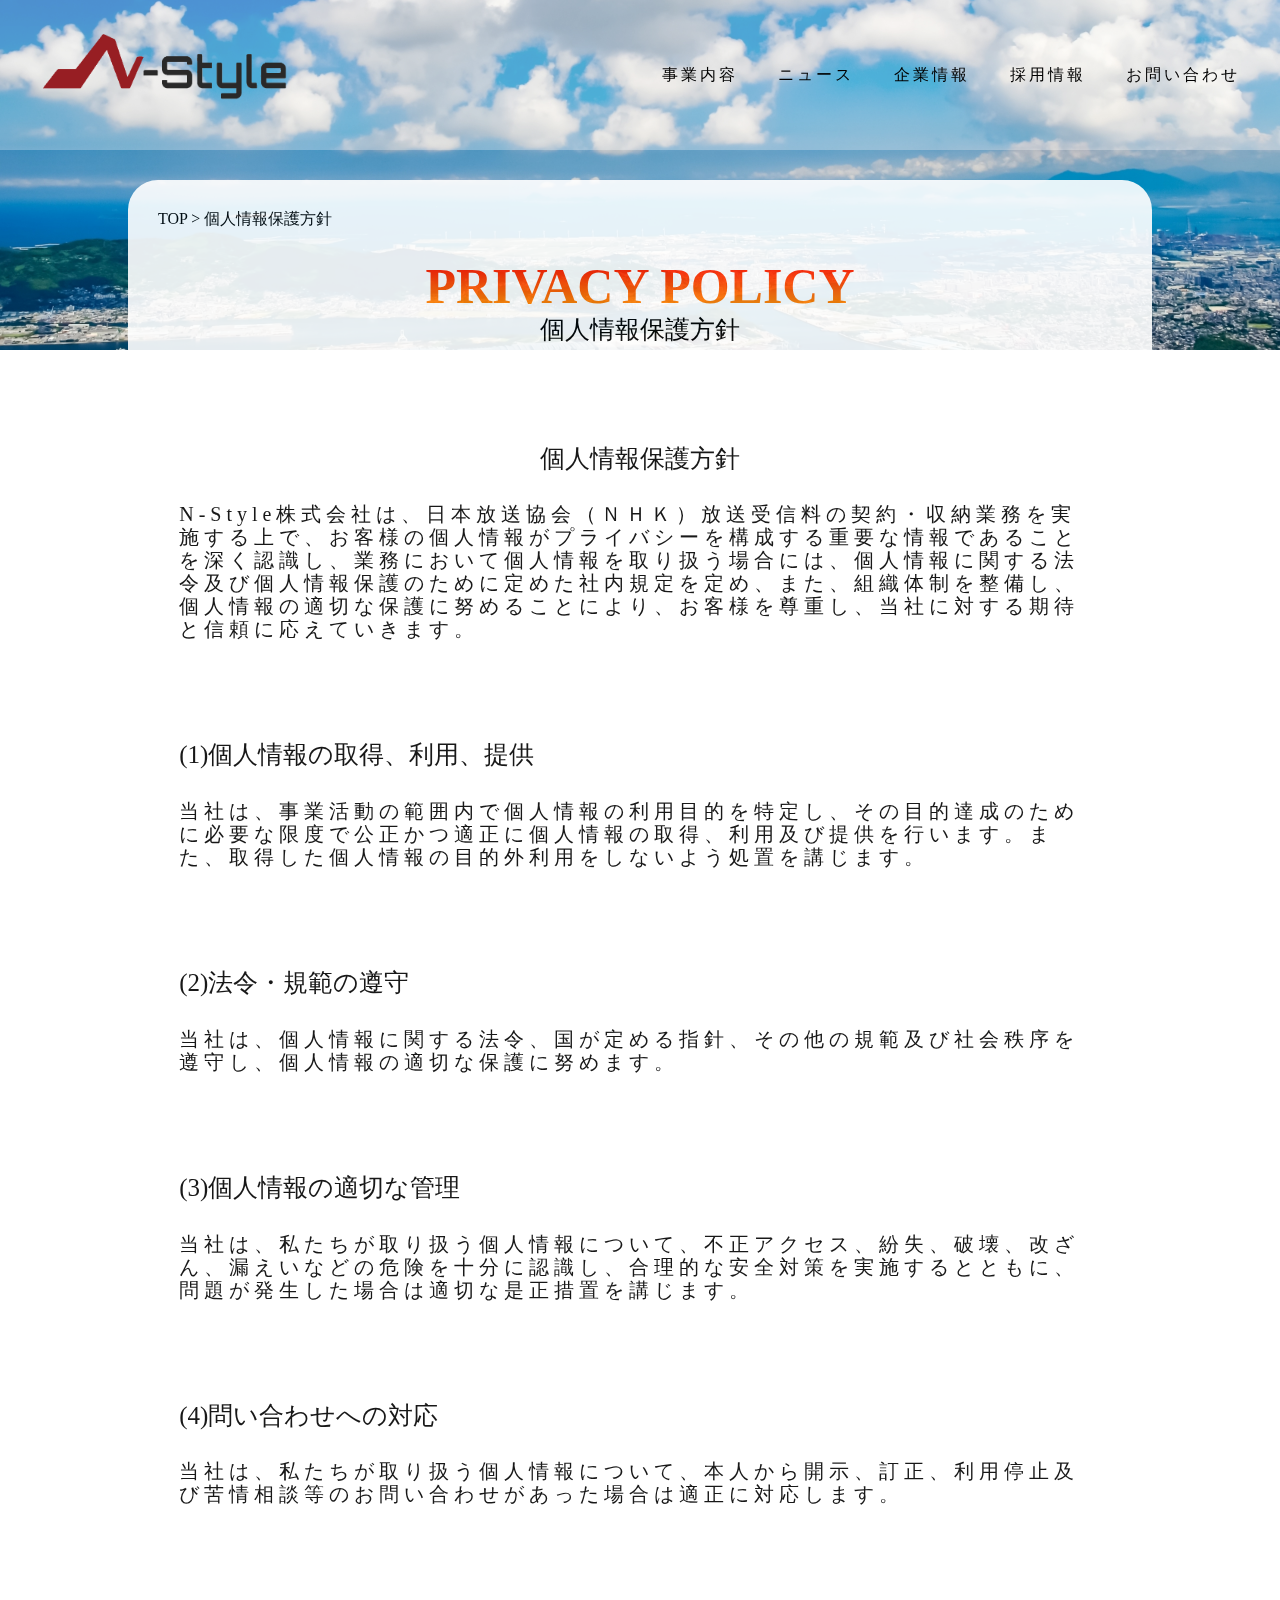
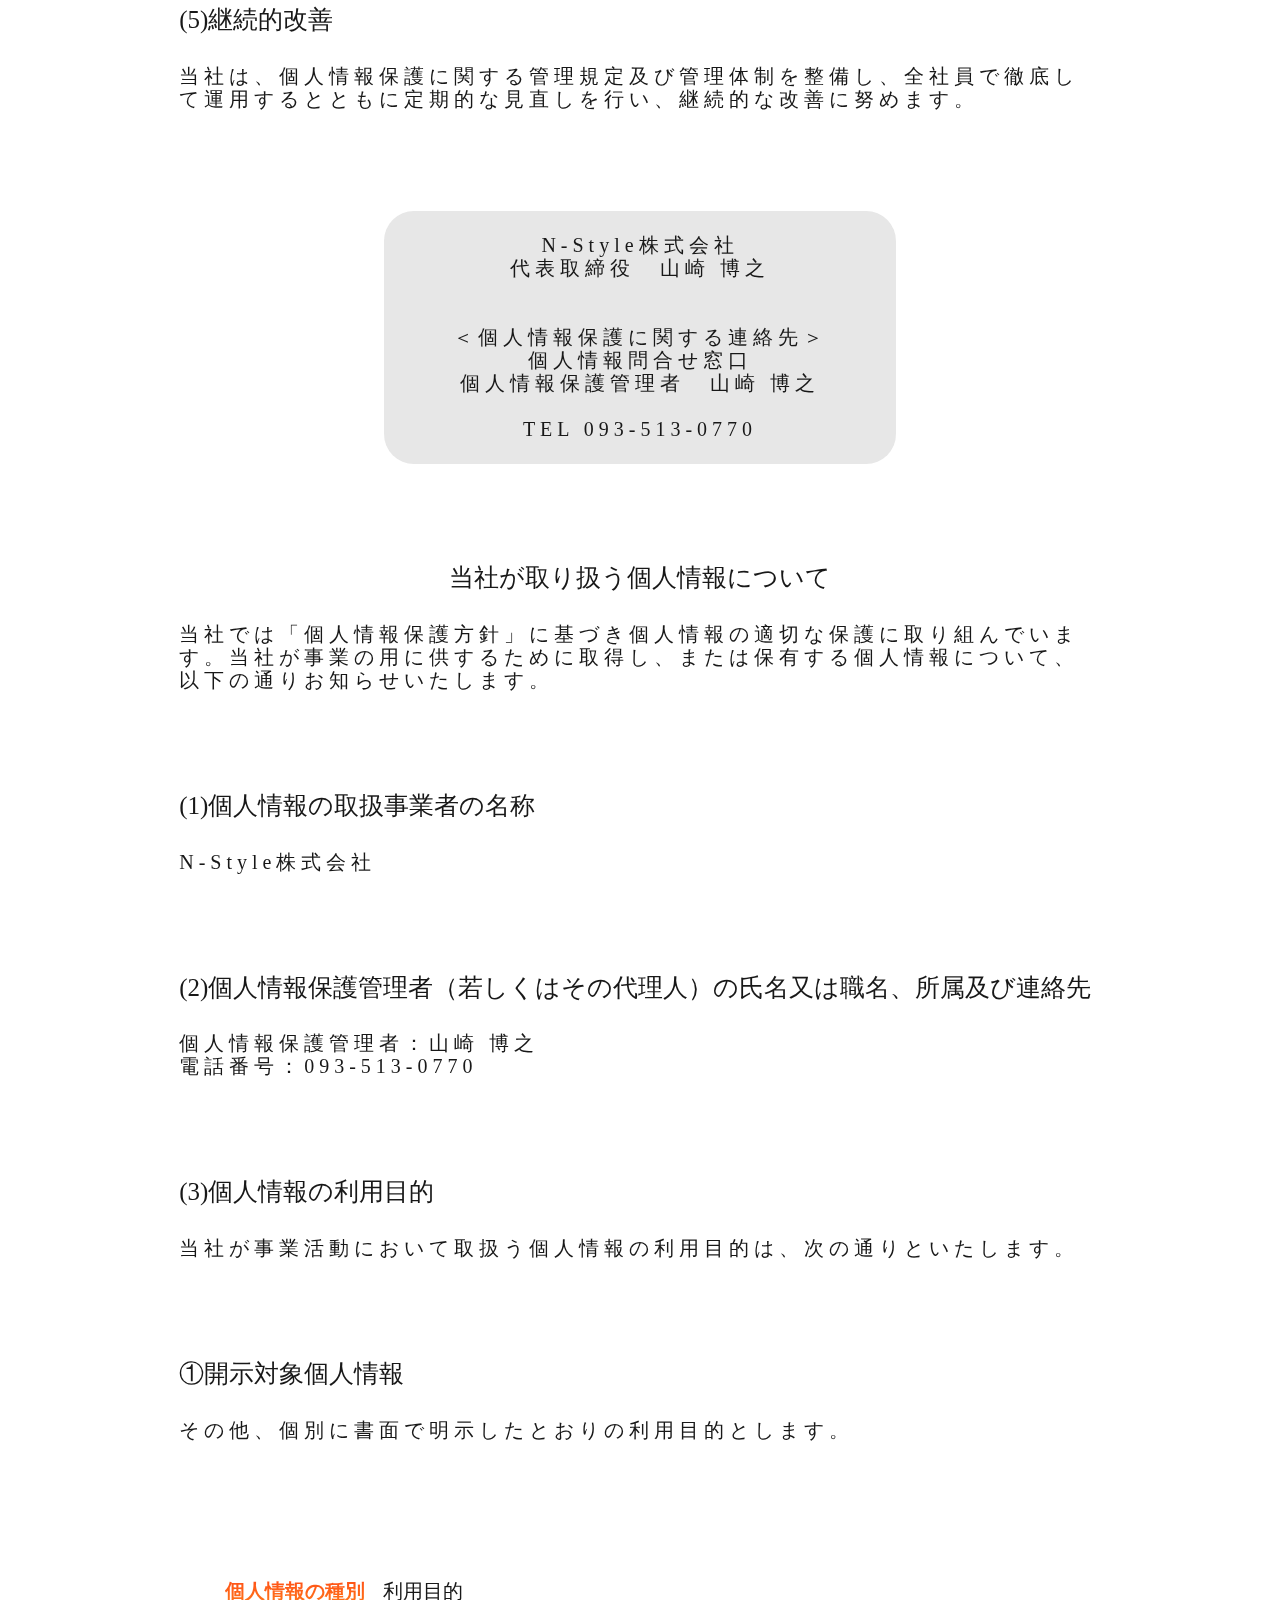
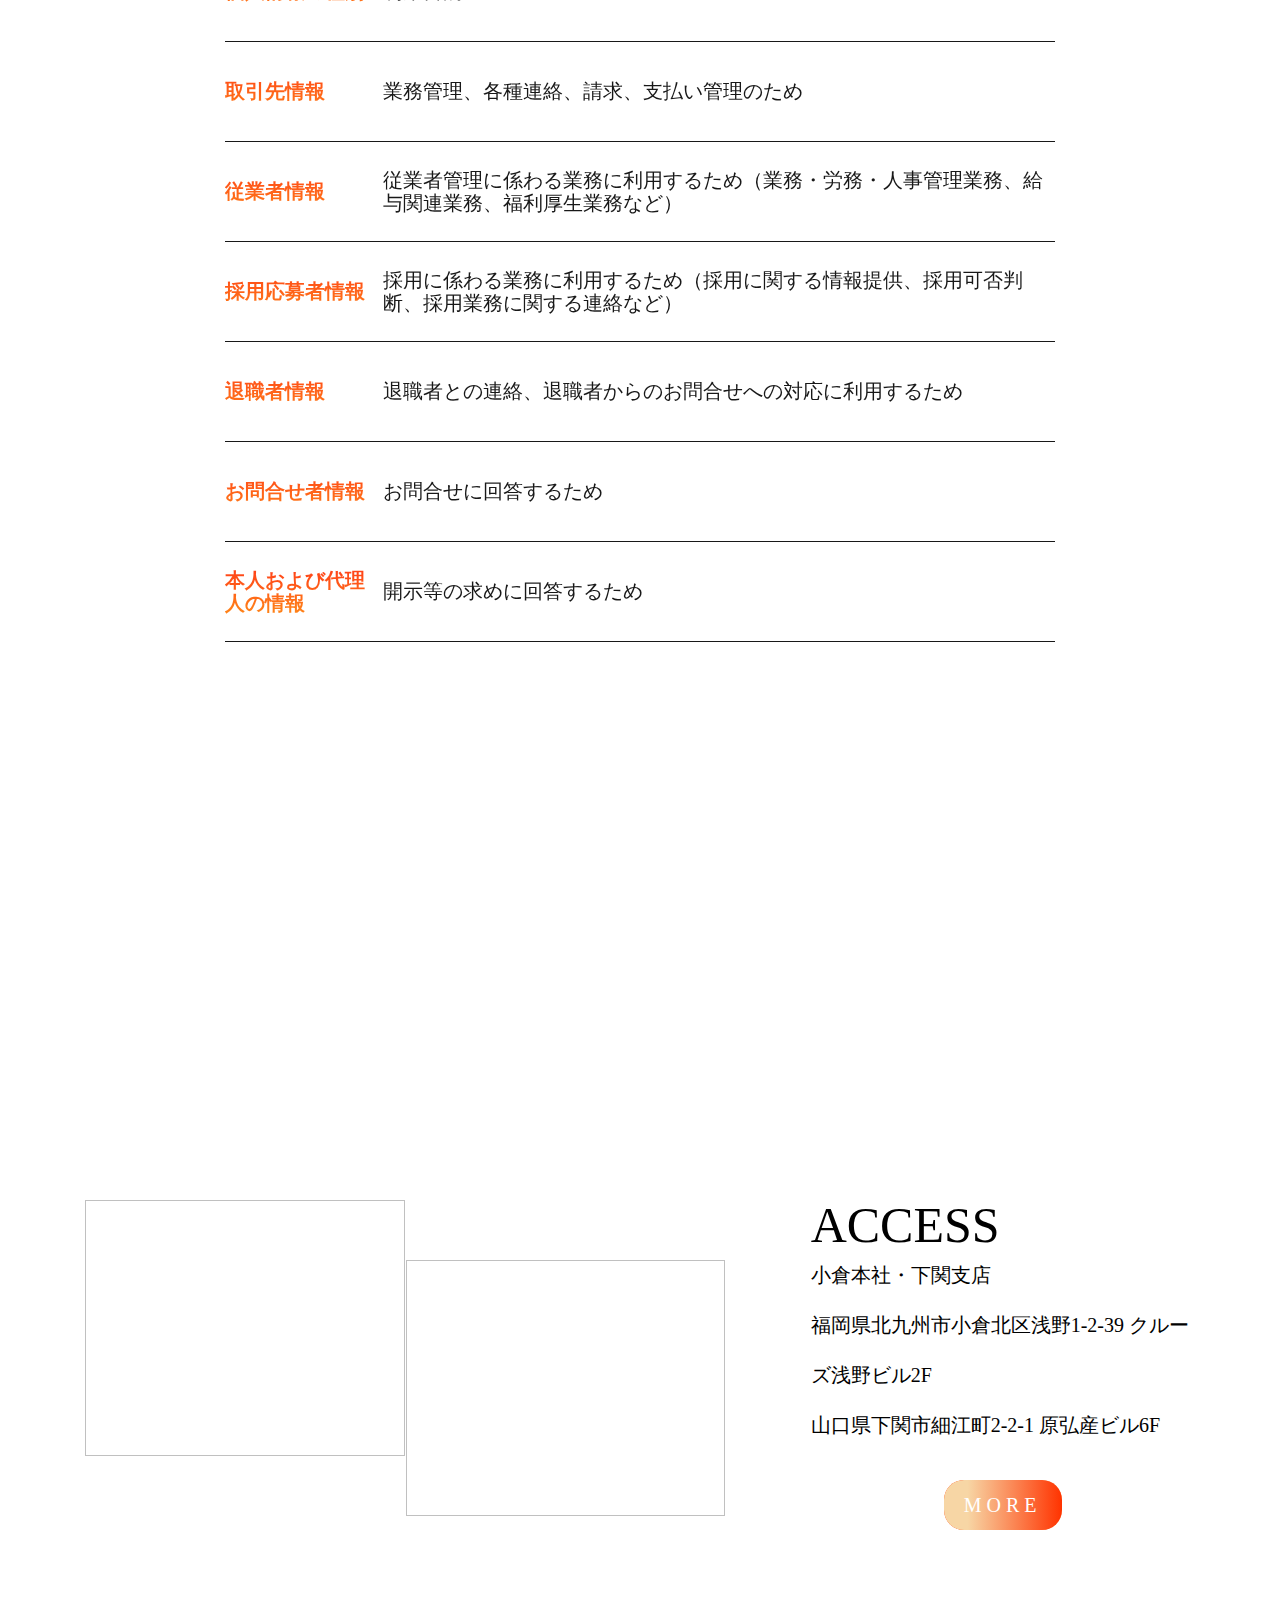
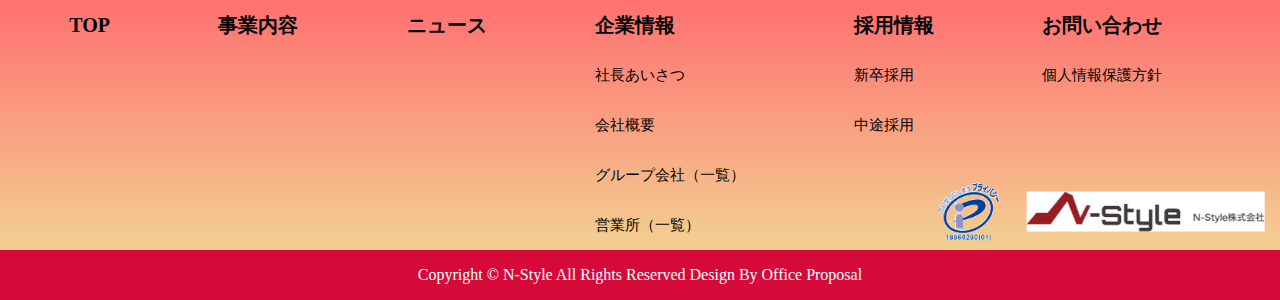
<file: index8.html>
<!DOCTYPE html>
<html lang="ja">
<head>
    <meta charset="UTF-8">
    <meta http-equiv="X-UA-Compatible" content="IE=edge">
    <meta name="viewport" content="width=device-width, initial-scale=1.0">
    <link rel="stylesheet" href="./CSS/reset.css">
    <link rel="stylesheet" href="./CSS/main.css">
    <title>Document</title>
</head>
<body>
    <header>
        <a href="./index.html"><img src="./image/N-Style-レッド.gif"></a>
        <nav>
            <ul>
                <li><a href="./index2.html">事業内容</a></li>
                <li><a href="./index3.html">ニュース</a></li>
                <li><a href="./index4.html">企業情報</a></li>
                <li><a href="./index5.html">採用情報</a></li>
                <li><a href="./index6.html">お問い合わせ</a></li>
            </ul>
        </nav>
    </header>
    <section class ="sub-view4">
        <div class ="view-wrap">
            <div class ="access-log"><a href="./index.html">TOP</a> > 個人情報保護方針</div>
            <div class="sub-title">
                <h1>PRIVACY POLICY</h1>
                <h2>個人情報保護方針</h2>
            </div>
            <h2>個人情報保護方針</h2>
            <div class="privacy-wrap">
                <p class="privacy">N-Style株式会社は、日本放送協会（ＮＨＫ）放送受信料の契約・収納業務を実施する上で、お客様の個人情報がプライバシーを構成する重要な情報であることを深く認識し、業務において個人情報を取り扱う場合には、個人情報に関する法令及び個人情報保護のために定めた社内規定を定め、また、組織体制を整備し、個人情報の適切な保護に努めることにより、お客様を尊重し、当社に対する期待と信頼に応えていきます。</p>
            </div>
            <div class="privacy-wrap">
                <h2>(1)個人情報の取得、利用、提供</h2>
                <p class="privacy">当社は、事業活動の範囲内で個人情報の利用目的を特定し、その目的達成のために必要な限度で公正かつ適正に個人情報の取得、利用及び提供を行います。また、取得した個人情報の目的外利用をしないよう処置を講じます。</p>
            </div>
            <div class="privacy-wrap">
                <h2>(2)法令・規範の遵守</h2>
                <p class="privacy">当社は、個人情報に関する法令、国が定める指針、その他の規範及び社会秩序を遵守し、個人情報の適切な保護に努めます。</p>
            </div>
            <div class="privacy-wrap">
                <h2>(3)個人情報の適切な管理</h2>
                <p class="privacy">当社は、私たちが取り扱う個人情報について、不正アクセス、紛失、破壊、改ざん、漏えいなどの危険を十分に認識し、合理的な安全対策を実施するとともに、問題が発生した場合は適切な是正措置を講じます。</p>
            </div>
            <div class="privacy-wrap">
                <h2>(4)問い合わせへの対応</h2>
                <p class="privacy">当社は、私たちが取り扱う個人情報について、本人から開示、訂正、利用停止及び苦情相談等のお問い合わせがあった場合は適正に対応します。</p>
            </div>
            <div class="privacy-wrap">
                <h2>(5)継続的改善</h2>
                <p class="privacy">当社は、個人情報保護に関する管理規定及び管理体制を整備し、全社員で徹底して運用するとともに定期的な見直しを行い、継続的な改善に努めます。</p>
            </div>
            <div class="privacy-wrap2">
                <p class="privacy">
                    <br>N-Style株式会社
                    <br>代表取締役　山崎 博之         
                    <br><br><br>＜個人情報保護に関する連絡先＞
                    <br>個人情報問合せ窓口
                    <br>個人情報保護管理者　山崎 博之
                    <br><br>TEL 093-513-0770<br><br></p>
            </div>
            <h2>当社が取り扱う個人情報について</h2>
            <div class="privacy-wrap">
                <p class="privacy">当社では「個人情報保護方針」に基づき個人情報の適切な保護に取り組んでいます。当社が事業の用に供するために取得し、または保有する個人情報について、以下の通りお知らせいたします。</p>
            </div>
            <div class="privacy-wrap">
                <h2>(1)個人情報の取扱事業者の名称</h2>
                <p class="privacy">N-Style株式会社</p>
            </div>
            <div class="privacy-wrap">
                <h2>(2)個人情報保護管理者（若しくはその代理人）の氏名又は職名、所属及び連絡先</h2>
                <p class="privacy">個人情報保護管理者：山崎 博之
                                    <br>電話番号：093-513-0770</p>
            </div>
            <div class="privacy-wrap">
                <h2>(3)個人情報の利用目的</h2>
                <p class="privacy">当社が事業活動において取扱う個人情報の利用目的は、次の通りといたします。</p>
            </div><div class="privacy-wrap">
                <h2>①開示対象個人情報</h2>
                <table>
                    <tr><th>個人情報の種別</th><td>利用目的</td></tr>
                    <tr><th>取引先情報</th><td>業務管理、各種連絡、請求、支払い管理のため</td></tr>
                    <tr><th>従業者情報</th><td>従業者管理に係わる業務に利用するため（業務・労務・人事管理業務、給与関連業務、福利厚生業務など）</td></tr>
                    <tr><th>採用応募者情報</th><td>採用に係わる業務に利用するため（採用に関する情報提供、採用可否判断、採用業務に関する連絡など）</td></tr>
                    <tr><th>退職者情報</th><td>退職者との連絡、退職者からのお問合せへの対応に利用するため</td></tr>
                    <tr><th>お問合せ者情報</th><td>お問合せに回答するため</td></tr>
                    <tr><th>本人および代理人の情報</th><td>開示等の求めに回答するため</td></tr>
                    <p class="privacy">その他、個別に書面で明示したとおりの利用目的とします。</p>
                </table>
            </div>
        </div>

    </section>
    <section class="index1">
        <div class="index-img">
            <iframe src="https://www.google.com/maps/embed?pb=!1m14!1m8!1m3!1d977.183878481144!2d130.88474565457187!3d33.88677348877796!3m2!1i1024!2i768!4f12.1!3m3!1m2!1s0x0%3A0xb4d43d5a59540b14!2z44Kv44Or44O844K65rWF6YeO44OT44Or!5e0!3m2!1sja!2sjp!4v1612513613210!5m2!1sja!2sjp"  frameborder="0" allowfullscreen="" aria-hidden="false" tabindex="0"></iframe>
            <iframe class="down-img" src="https://www.google.com/maps/embed?pb=!1m18!1m12!1m3!1d521.0955685200652!2d130.93135746882902!3d33.95183610868396!2m3!1f0!2f0!3f0!3m2!1i1024!2i768!4f12.1!3m3!1m2!1s0x0%3A0xb3efac61405f2f0f!2z77yI5qCq77yJ5Y6f5byY55SjIOS9j-mBiuODkOODs-OCrw!5e0!3m2!1sja!2sjp!4v1612514723056!5m2!1sja!2sjp" frameborder="0"  allowfullscreen="" aria-hidden="false" tabindex="0"></iframe>
        </div>
        <div class="index-massage">
            <h1>ACCESS</h1>
            <h2>小倉本社・下関支店</h2>
            <h2>福岡県北九州市小倉北区浅野1-2-39 クルーズ浅野ビル2F</h2>
            <h2>山口県下関市細江町2-2-1 原弘産ビル6F</h2>
            <button class="btn-img">  MORE  </button>

        </div>
    </section>
    <footer>
        <ul>
            <li class="footer-list"><a href="./index.html">TOP</a></li>
        </ul>
        <ul>
            <li><a href="./index2.html">事業内容</a></li>
        </ul>
        <ul>
            <li><a href="./index3.html">ニュース</a></li>
        </ul>
        <ul>
            <li><a href="./index4.html">企業情報</a></li>
            <li><a href="./index10.html">社長あいさつ</a></li>
            <li><a class="footer-child" href="./index7.html">会社概要</a></li>
            <li><a href="./index9.html">グループ会社（一覧）</a></li>
            <li>営業所（一覧）</li>
        </ul>
        <ul>
            <li><a href="./index5.html">採用情報</a></li>
            <li>新卒採用</li>
            <li>中途採用</li>
        </ul>
        <ul>
            <li><a href="./index6.html">お問い合わせ</a></li>
            <li><a href="./index8.html">個人情報保護方針</a></li>
        </ul>
        <a href="https://privacymark.jp/"><img class="p-logo" src="./image/logo02.gif"></a>
    </footer>
    <p class ="footer-copyright">Copyright © N-Style All Rights Reserved Design By Office Proposal </p>
</body>
</html>
</file>
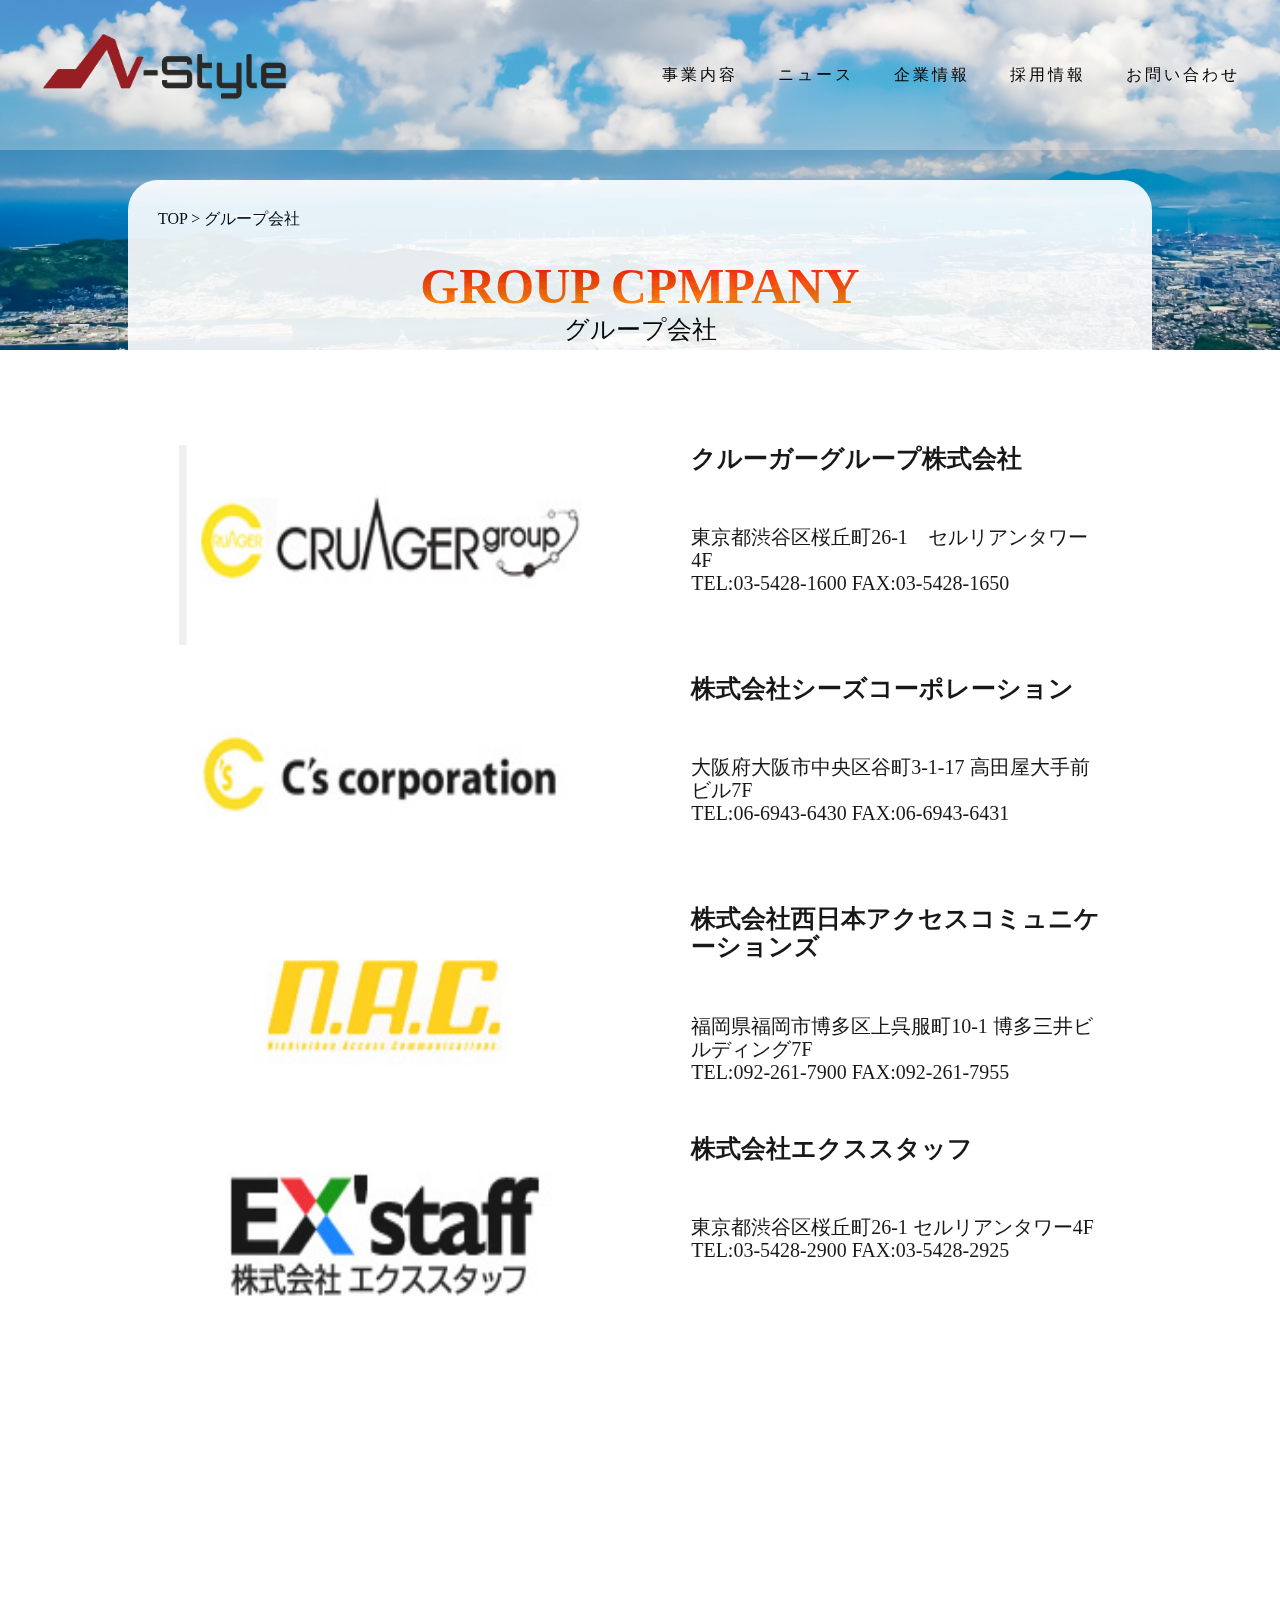
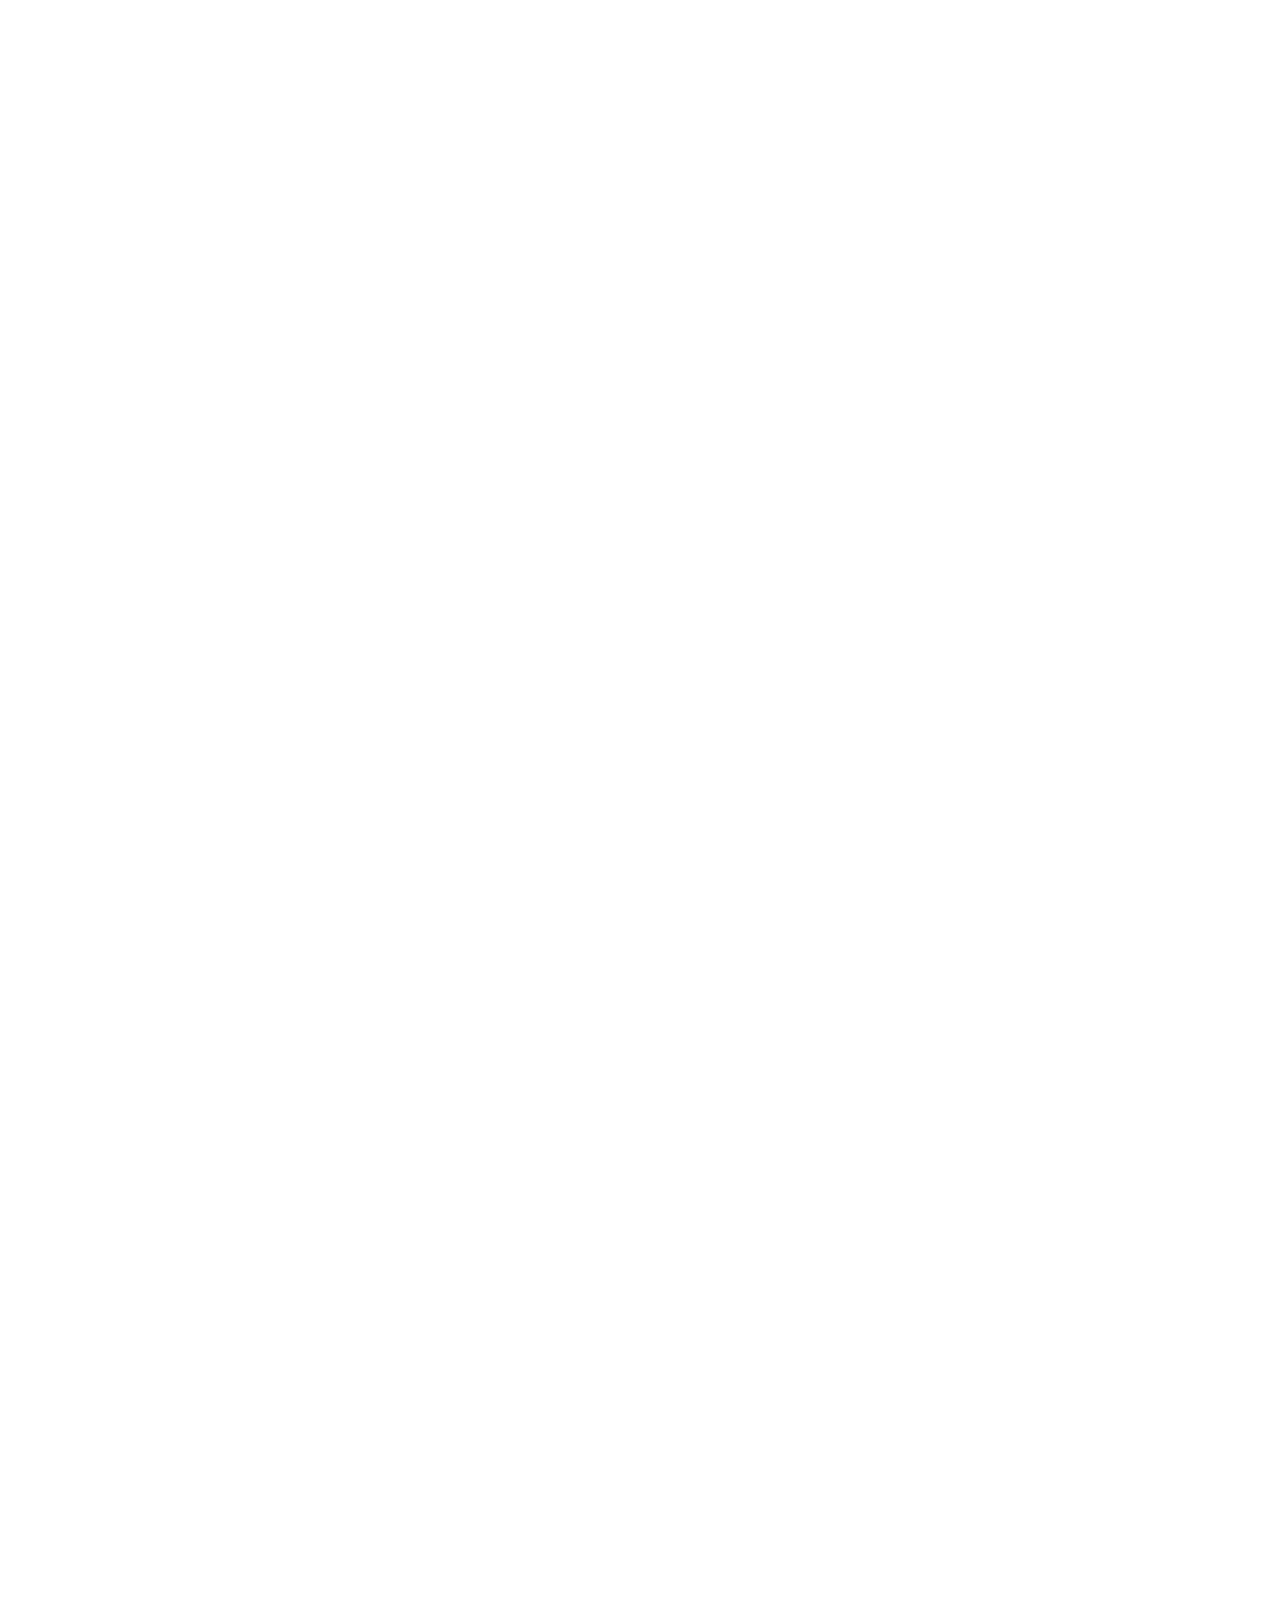
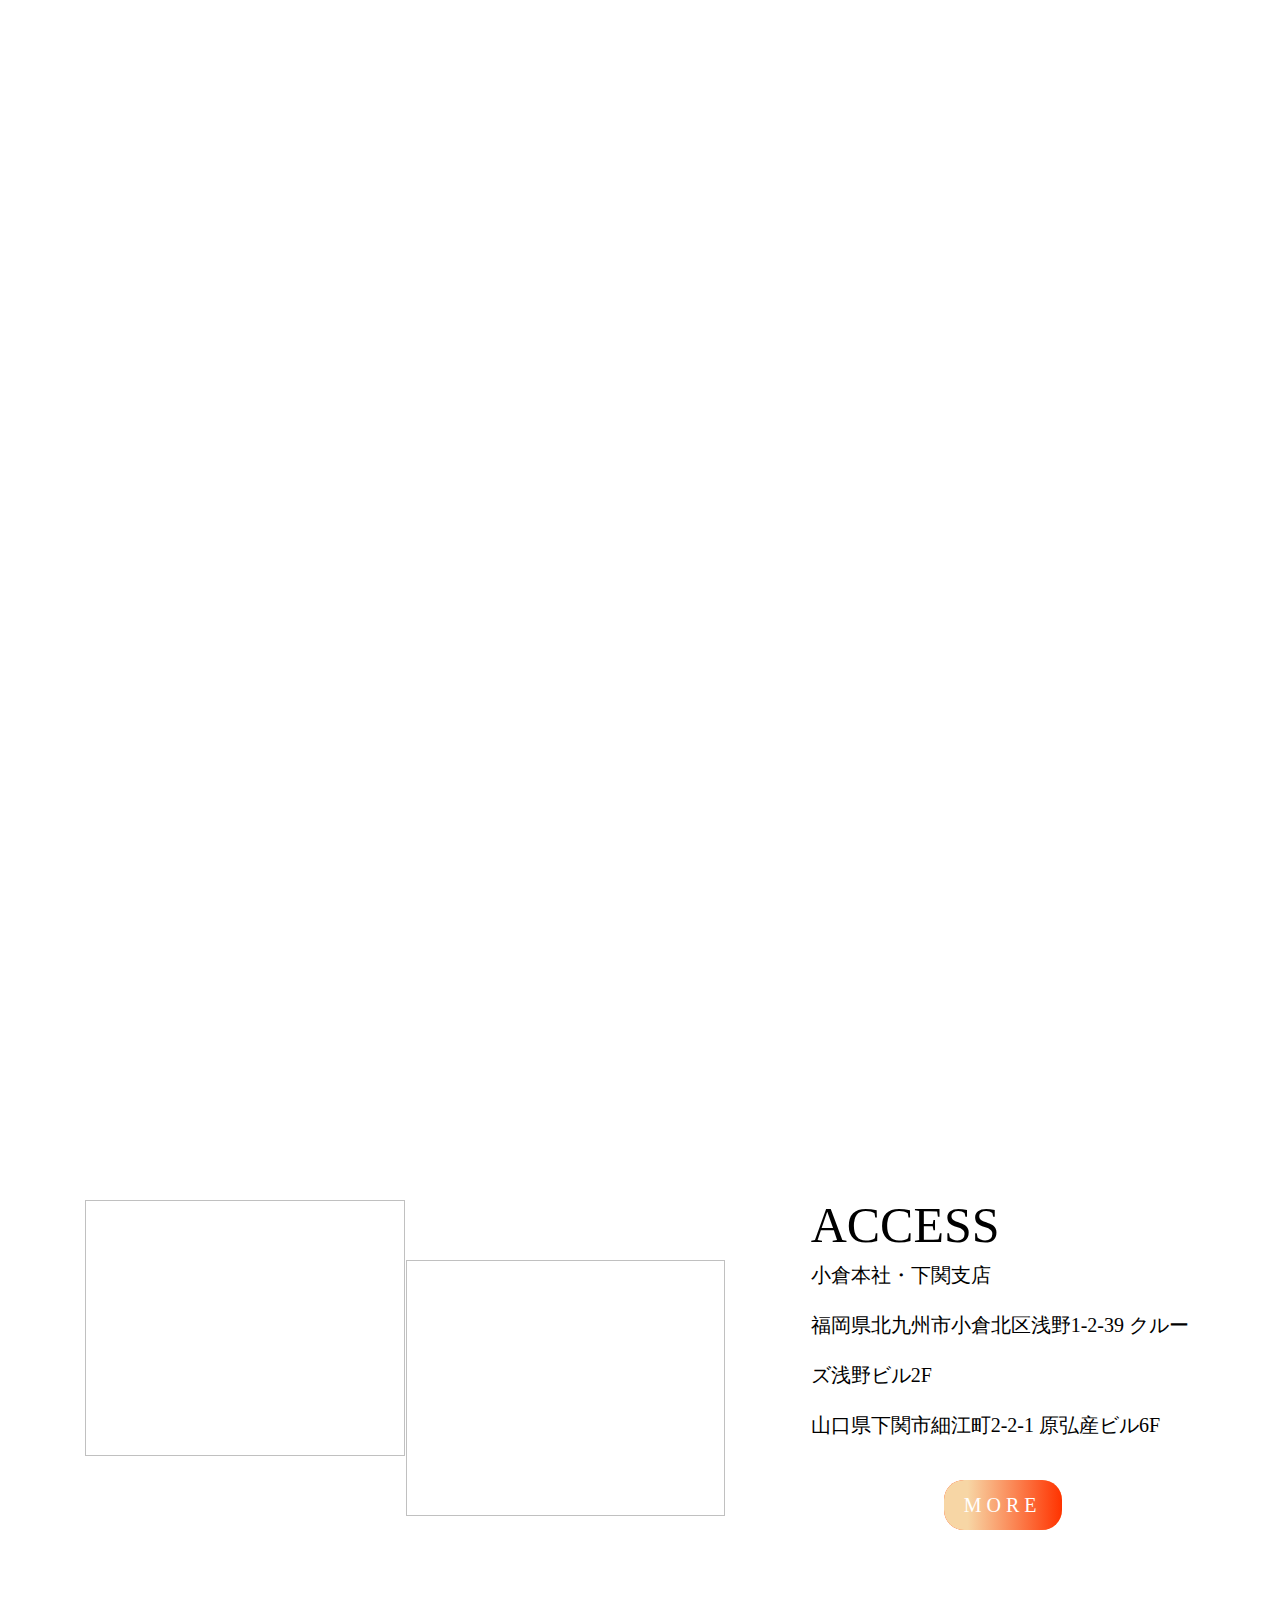
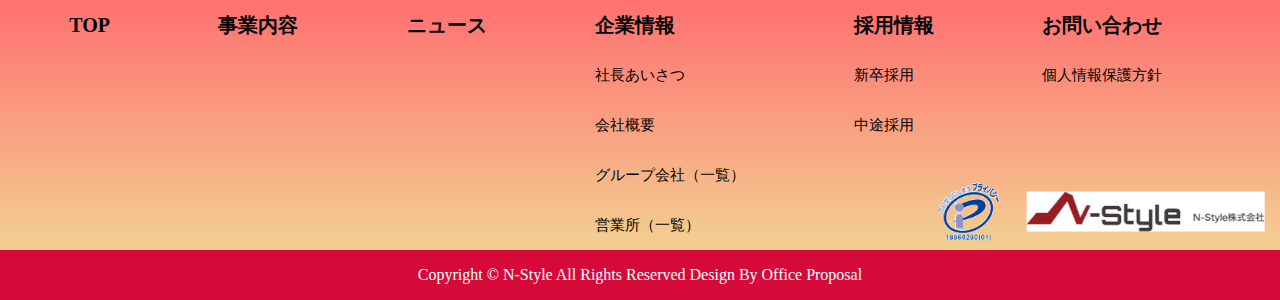
<file: index9.html>
<!DOCTYPE html>
<html lang="ja">
<head>
    <meta charset="UTF-8">
    <meta http-equiv="X-UA-Compatible" content="IE=edge">
    <meta name="viewport" content="width=device-width, initial-scale=1.0">
    <link rel="stylesheet" href="./CSS/reset.css">
    <link rel="stylesheet" href="./CSS/main.css">
    <title>Document</title>
</head>
<body>
    <header>
        <a href="./index.html"><img src="./image/N-Style-レッド.gif"></a>
        <nav>
            <ul>
                <li><a href="./index2.html">事業内容</a></li>
                <li><a href="./index3.html">ニュース</a></li>
                <li><a href="./index4.html">企業情報</a></li>
                <li><a href="./index5.html">採用情報</a></li>
                <li><a href="./index6.html">お問い合わせ</a></li>
            </ul>
        </nav>
    </header>
    <section class ="sub-view4">
        <div class ="view-wrap">
            <div class ="access-log"><a href="./index.html">TOP</a> > グループ会社</div>
            <div class="sub-title">
                <h1>GROUP CPMPANY</h1>
                <h2>グループ会社</h2>
            </div>
            <div class="group-wrap">
                <a href="https://www.cruager.co.jp/"><img src="./image/topban01.jpg"></a>
                <div class="group-massage">
                    <p class="group-massage1">
                    <h2>クルーガーグループ株式会社</h2><br>
                    東京都渋谷区桜丘町26-1　セルリアンタワー4F<br>
                    TEL:03-5428-1600 FAX:03-5428-1650
                </p>
                </div>
            </div>
            <div class="group-wrap">
                <a href="http://cs-corporation.jp/"><img src="./image/topban02.jpg"></a>
                <div class="group-massage">
                    <p class="group-massage1">
                        <h2>株式会社シーズコーポレーション</h2><br>
                        大阪府大阪市中央区谷町3-1-17 高田屋大手前ビル7F<br>
                        TEL:06-6943-6430 FAX:06-6943-6431
                    </p>
                </div>
            </div> 
            <div class="group-wrap">
                <a href="http://nac2003.com/"><img src="./image/topban03.jpg"></a>
                <div class="group-massage">
                    <p class="group-massage1">
                        <h2>株式会社西日本アクセスコミュニケーションズ</h2><br>
                        福岡県福岡市博多区上呉服町10-1 博多三井ビルディング7F<br>
                        TEL:092-261-7900 FAX:092-261-7955
                    </p>
                </div>
            </div>
            <div class="group-wrap">
                <a href="http://www.ex-staff.jp/"><img src="./image/topban04.jpg"></a>
                <div class="group-massage">
                    <p class="group-massage1">
                        <h2>株式会社エクススタッフ</h2><br>
                        東京都渋谷区桜丘町26-1 セルリアンタワー4F<br>
                        TEL:03-5428-2900 FAX:03-5428-2925
                    </p>
                </div>
            </div>
        </div>

    </section>
    <section class="index1">
        <div class="index-img">
            <iframe src="https://www.google.com/maps/embed?pb=!1m14!1m8!1m3!1d977.183878481144!2d130.88474565457187!3d33.88677348877796!3m2!1i1024!2i768!4f12.1!3m3!1m2!1s0x0%3A0xb4d43d5a59540b14!2z44Kv44Or44O844K65rWF6YeO44OT44Or!5e0!3m2!1sja!2sjp!4v1612513613210!5m2!1sja!2sjp"  frameborder="0" allowfullscreen="" aria-hidden="false" tabindex="0"></iframe>
            <iframe class="down-img" src="https://www.google.com/maps/embed?pb=!1m18!1m12!1m3!1d521.0955685200652!2d130.93135746882902!3d33.95183610868396!2m3!1f0!2f0!3f0!3m2!1i1024!2i768!4f12.1!3m3!1m2!1s0x0%3A0xb3efac61405f2f0f!2z77yI5qCq77yJ5Y6f5byY55SjIOS9j-mBiuODkOODs-OCrw!5e0!3m2!1sja!2sjp!4v1612514723056!5m2!1sja!2sjp" frameborder="0"  allowfullscreen="" aria-hidden="false" tabindex="0"></iframe>
        </div>
        <div class="index-massage">
            <h1>ACCESS</h1>
            <h2>小倉本社・下関支店</h2>
            <h2>福岡県北九州市小倉北区浅野1-2-39 クルーズ浅野ビル2F</h2>
            <h2>山口県下関市細江町2-2-1 原弘産ビル6F</h2>
            <button class="btn-img">  MORE  </button>

        </div>
    </section>
    <footer>
        <ul>
            <li class="footer-list"><a href="./index.html">TOP</a></li>
        </ul>
        <ul>
            <li><a href="./index2.html">事業内容</a></li>
        </ul>
        <ul>
            <li><a href="./index3.html">ニュース</a></li>
        </ul>
        <ul>
            <li><a href="./index4.html">企業情報</a></li>
            <li><a href="./index10.html">社長あいさつ</a></li>
            <li><a class="footer-child" href="./index7.html">会社概要</a></li>
            <li><a href="./index9.html">グループ会社（一覧）</a></li>
            <li>営業所（一覧）</li>
        </ul>
        <ul>
            <li><a href="./index5.html">採用情報</a></li>
            <li>新卒採用</li>
            <li>中途採用</li>
        </ul>
        <ul>
            <li><a href="./index6.html">お問い合わせ</a></li>
            <li><a href="./index8.html">個人情報保護方針</a></li>
        </ul>
        <a href="https://privacymark.jp/"><img class="p-logo" src="./image/logo02.gif"></a>
    </footer>
    <p class ="footer-copyright">Copyright © N-Style All Rights Reserved Design By Office Proposal </p>
</body>
</html>
</file>
<file: CSS/main.css>
header {
  background-color: silver;
  background: rgba(255, 255, 255, 0.3);
  width: 100%;
  display: -webkit-box;
  display: -ms-flexbox;
  display: flex;
  height: 150px;
  position: fixed;
  -webkit-box-pack: justify;
      -ms-flex-pack: justify;
          justify-content: space-between;
  z-index: 10;
}

header img {
  width: 250px;
  height: 70px;
  margin-left: 40px;
  margin-top: 30px;
}

nav ul {
  display: -webkit-box;
  display: -ms-flexbox;
  display: flex;
  line-height: 150px;
}

nav ul li {
  margin-right: 40px;
  letter-spacing: 3px;
}

nav ul li:hover {
  font-weight: bold;
  font-size: 20px;
  color: #f53e3e;
  -webkit-transition: 0.5s;
  transition: 0.5s;
}

#top-view {
  width: 100%;
  height: 80vh;
  background-image: url(../image/4192887_m.jpg);
  background-size: cover;
}

#top-view #mask {
  width: 100%;
  height: 100%;
  position: relative;
}

#top-view #mask p {
  font-size: 5vw;
  color: #f52b2b;
  position: absolute;
  bottom: 30px;
  left: 40px;
}

.button .btn-img {
  margin-top: 7vh;
}

.index1 {
  width: 100%;
  height: 400px;
  display: -webkit-box;
  display: -ms-flexbox;
  display: flex;
  -webkit-box-pack: space-evenly;
      -ms-flex-pack: space-evenly;
          justify-content: space-evenly;
  margin-top: 200px;
}

.index-img {
  width: 50%;
  height: auto;
  display: -webkit-box;
  display: -ms-flexbox;
  display: flex;
}

.index-img img {
  width: 25vw;
  height: 20vw;
}

.index-img .down-img {
  margin-left: 1px;
  margin-top: 60px;
}

.index-img iframe {
  width: 25vw;
  height: 20vw;
  border: solid silver;
  border-width: 1px;
}

.index-massage {
  width: 30%;
  line-height: 50px;
}

.index-massage h1 {
  font-size: 50px;
}

.index-massage h2 {
  font-size: 20px;
}

.index2 {
  width: 100%;
  height: 400px;
  display: -webkit-box;
  display: -ms-flexbox;
  display: flex;
  -webkit-box-orient: horizontal;
  -webkit-box-direction: reverse;
      -ms-flex-flow: row-reverse;
          flex-flow: row-reverse;
  -webkit-box-pack: space-evenly;
      -ms-flex-pack: space-evenly;
          justify-content: space-evenly;
  margin-top: 200px;
}

footer {
  width: 100%;
  display: -webkit-box;
  display: -ms-flexbox;
  display: flex;
  -ms-flex-pack: distribute;
      justify-content: space-around;
  background: -webkit-gradient(linear, left top, left bottom, from(#ff7070), to(#f3d091));
  background: linear-gradient(#ff7070, #f3d091);
  position: relative;
}

footer li:first-child {
  font-weight: bolder;
  font-size: 20px;
}

footer ul li {
  margin-left: 30px;
  height: 50px;
  line-height: 50px;
  font-size: 15px;
}

.footer-copyright {
  width: 100%;
  text-align: center;
  height: 50px;
  line-height: 50px;
  background-color: #d60a39;
  color: white;
}

.p-logo {
  width: 30vw;
  position: absolute;
  bottom: 0;
  right: 0;
}

#news {
  width: 100%;
  height: 600px;
  margin-bottom: 600px;
  background-image: url(../image/878323_m.jpg);
  background-size: cover;
  background-position: bottom;
  position: relative;
}

#news-wrap {
  width: 80vw;
  height: 800px;
  background-color: white;
  opacity: 0.9;
  border-radius: 100px;
  position: absolute;
  top: 100px;
  left: 0;
  right: 0;
  margin: auto;
}

#news-wrap h1 {
  text-align: center;
  font-size: 50px;
  margin-top: 30px;
}

#news-wrap h2 {
  text-align: center;
  font-size: 25px;
  margin-bottom: 30px;
}

#news-wrap table {
  width: 90%;
  margin: 0 auto;
  display: table;
}

#news-wrap td {
  font-size: 20px;
  height: 100px;
  display: table-cell;
  vertical-align: middle;
}

#news-wrap .obj {
  text-align: center;
  width: 150px;
}

#news-wrap tr {
  border-bottom: solid 1px;
}

.btn-kokura {
  width: 120px;
  border-radius: 10px;
  line-height: 30px;
  background: -webkit-gradient(linear, left top, left bottom, from(skyblue), to(white));
  background: linear-gradient(skyblue, white);
}

.btn-shimonoseki {
  width: 120px;
  border-radius: 10px;
  line-height: 30px;
  background: -webkit-gradient(linear, left top, left bottom, from(#fd04f1), to(white));
  background: linear-gradient(#fd04f1, white);
}

.btn-all {
  width: 120px;
  border-radius: 10px;
  line-height: 30px;
  background: -webkit-gradient(linear, left top, left bottom, from(#00ff4c), to(white));
  background: linear-gradient(#00ff4c, white);
}

.sub-view {
  width: 100%;
  height: 350px;
  margin-bottom: 160vh;
  background-image: url(../image/878323_m.jpg);
  background-size: cover;
  background-position: bottom -80px right 0;
  position: relative;
}

.sub-view1 {
  width: 100%;
  height: 350px;
  margin-bottom: 400vh;
  background-image: url(../image/878323_m.jpg);
  background-size: cover;
  background-position: bottom -80px right 0;
  position: relative;
}

.sub-view2 {
  width: 100%;
  height: 350px;
  margin-bottom: 250vh;
  background-image: url(../image/878323_m.jpg);
  background-size: cover;
  background-position: bottom -80px right 0;
  position: relative;
}

.sub-view3 {
  width: 100%;
  height: 350px;
  margin-bottom: 220vh;
  background-image: url(../image/878323_m.jpg);
  background-size: cover;
  background-position: bottom -80px right 0;
  position: relative;
}

.sub-view4 {
  width: 100%;
  height: 350px;
  margin-bottom: 450vh;
  background-image: url(../image/878323_m.jpg);
  background-size: cover;
  background-position: bottom -80px right 0;
  position: relative;
}

.view-wrap {
  width: 80vw;
  min-width: 900px;
  height: 800px;
  opacity: 0.9;
  background-color: white;
  position: absolute;
  top: 180px;
  right: 0;
  left: 0;
  margin: auto;
  border-radius: 30px;
}

.view-wrap .access-log {
  margin-left: 30px;
  margin-top: 30px;
}

.view-wrap .sub-title {
  text-align: center;
  margin-top: 30px;
  margin-bottom: 100px;
}

.view-wrap .sub-title h1 {
  font-size: 50px;
  background: -webkit-gradient(linear, left top, left bottom, from(red), to(orange));
  background: linear-gradient(red, orange);
  -webkit-background-clip: text;
  color: transparent;
  font-weight: bold;
}

.contents-wrap {
  margin-top: 60px;
  display: -webkit-box;
  display: -ms-flexbox;
  display: flex;
  -webkit-box-pack: justify;
      -ms-flex-pack: justify;
          justify-content: space-between;
}

.contents-wrap img {
  width: 30vw;
  height: 20vw;
}

.contents-wrap .contents-text {
  width: 55%;
  padding: 30px;
}

.contents-wrap .contents-text h1 {
  text-align: center;
  font-size: 40px;
  background: -webkit-gradient(linear, left top, left bottom, from(red), to(orange));
  background: linear-gradient(red, orange);
  -webkit-background-clip: text;
  color: transparent;
  font-weight: bold;
}

.contents-wrap .contents-text h2 {
  font-size: 20px;
  line-height: 40px;
}

.contents-wrap2 {
  margin-top: 60px;
  display: -webkit-box;
  display: -ms-flexbox;
  display: flex;
  -webkit-box-orient: horizontal;
  -webkit-box-direction: reverse;
      -ms-flex-flow: row-reverse;
          flex-flow: row-reverse;
  -webkit-box-pack: justify;
      -ms-flex-pack: justify;
          justify-content: space-between;
}

.contents-wrap2 img {
  width: 30vw;
  height: 20vw;
}

.contents-wrap2 .contents-text {
  width: 55%;
  padding: 30px;
}

.contents-wrap2 .contents-text h1 {
  text-align: center;
  font-size: 40px;
  background: -webkit-gradient(linear, left top, left bottom, from(red), to(orange));
  background: linear-gradient(red, orange);
  -webkit-background-clip: text;
  color: transparent;
  font-weight: bold;
}

.contents-wrap2 .contents-text h2 {
  font-size: 20px;
  line-height: 40px;
}

.view-wrap h1 {
  text-align: center;
  font-size: 50px;
  background: -webkit-gradient(linear, left top, left bottom, from(red), to(orange));
  background: linear-gradient(red, orange);
  -webkit-background-clip: text;
  color: transparent;
  font-weight: bold;
}

.view-wrap h2 {
  text-align: center;
  font-size: 25px;
  margin-bottom: 30px;
}

.view-wrap table {
  width: 90%;
  margin: 0 auto;
  display: table;
}

.view-wrap table td {
  font-size: 20px;
  height: 100px;
  display: table-cell;
  vertical-align: middle;
}

.view-wrap table tr {
  border-bottom: solid 1px;
}

.view-wrap table th {
  font-size: 20px;
  vertical-align: middle;
  background: -webkit-gradient(linear, left top, left bottom, from(red), to(orange));
  background: linear-gradient(red, orange);
  -webkit-background-clip: text;
  color: transparent;
}

.view-wrap table .company-th {
  width: 200px;
}

.view-wrap table .obj {
  text-align: center;
  width: 150px;
}

.work-gide {
  display: -webkit-box;
  display: -ms-flexbox;
  display: flex;
  width: 50%;
  clear: both;
  line-height: 30px;
  margin-bottom: 60px;
}

.work-gide2 {
  display: -webkit-box;
  display: -ms-flexbox;
  display: flex;
  width: 50%;
  float: right;
  line-height: 30px;
  margin-bottom: 60px;
}

.step-style {
  display: -webkit-box;
  display: -ms-flexbox;
  display: flex;
  -webkit-box-pack: center;
      -ms-flex-pack: center;
          justify-content: center;
  border-bottom: solid;
  margin-bottom: 30px;
}

.step-style p {
  font-size: 30px;
  height: 100px;
  line-height: 100px;
}

.step-style .number {
  font-size: 50px;
}

.apply-step p {
  text-align: center;
}

.apply-step .apply-title {
  font-size: 30px;
  font-weight: bold;
}

.title-company {
  text-align: center;
  font-size: 40px;
  background: -webkit-gradient(linear, left top, left bottom, from(red), to(orange));
  background: linear-gradient(red, orange);
  -webkit-background-clip: text;
  color: transparent;
  margin-bottom: 30px;
  margin-top: 60px;
  clear: both;
}

.company-massage {
  text-align: center;
  font-size: 20px;
  letter-spacing: 5px;
  margin-bottom: 100px;
}

#company-img {
  width: 100%;
  display: -webkit-box;
  display: -ms-flexbox;
  display: flex;
  -ms-flex-wrap: wrap;
      flex-wrap: wrap;
  -ms-flex-pack: distribute;
      justify-content: space-around;
  margin-bottom: 50px;
}

#company-img a {
  max-width: 50%;
  width: 49%;
  height: 20vw;
  margin-bottom: 10px;
}

.company-img-wrap {
  background-image: url(../image/greetimg.jpg);
  background-size: cover;
  max-width: 100%;
  width: 100%;
  height: 100%;
  margin-bottom: 10px;
}

.company-img-wrap p {
  font-size: 4vw;
  background: -webkit-gradient(linear, left top, left bottom, from(white), to(red));
  background: linear-gradient(white, red);
  -webkit-background-clip: text;
  color: transparent;
}

.company-img-wrap2 {
  background-image: url(../image/4204347_s.jpg);
  background-size: cover;
  max-width: 100%;
  width: 100%;
  height: 100%;
  margin-bottom: 10px;
}

.company-img-wrap2 p {
  font-size: 4vw;
  background: -webkit-gradient(linear, left top, left bottom, from(white), to(red));
  background: linear-gradient(white, red);
  -webkit-background-clip: text;
  color: transparent;
}

.company-img-wrap:hover {
  -webkit-transform: scale(1.2);
          transform: scale(1.2);
  -webkit-transition: 0.5s;
  transition: 0.5s;
}

.company-img-wrap2:hover {
  -webkit-transform: scale(1.2);
          transform: scale(1.2);
  -webkit-transition: 0.5s;
  transition: 0.5s;
}

.form .name {
  -webkit-box-shadow: 2px 2px 2px 2px silver inset;
          box-shadow: 2px 2px 2px 2px silver inset;
  height: 50px;
}

.form .name1 {
  -webkit-box-shadow: 2px 2px 2px 2px silver inset;
          box-shadow: 2px 2px 2px 2px silver inset;
  height: 50px;
  width: 50%;
}

.form .name2 {
  -webkit-box-shadow: 2px 2px 2px 2px silver inset;
          box-shadow: 2px 2px 2px 2px silver inset;
  height: 300px;
  width: 100%;
}

.form .radio {
  width: 30px;
  height: 30px;
}

input[type=checkbox] {
  width: 30px;
  height: 30px;
  vertical-align: middle;
  line-height: 50px;
  height: 50px;
}

#check-text-wrap {
  text-align: center;
}

#wrap-space {
  width: 600px;
  height: 300px;
  margin: 0 auto;
  overflow: scroll;
  margin-top: 100px;
  border-radius: 10px;
  border: solid silver 1px;
}

#wrap-space ul {
  text-align: start;
}

#wrap-space p {
  line-height: 30px;
  text-align: start;
}

.check-text {
  font-size: 20px;
  vertical-align: middle;
}

.privacy {
  text-align: start;
  font-size: 20px;
  letter-spacing: 5px;
  margin-bottom: 100px;
}

.privacy-wrap {
  width: 90%;
  margin: 0 auto;
}

.privacy-wrap h2 {
  text-align: start;
}

.privacy-wrap2 {
  background-color: rgba(201, 201, 201, 0.5);
  border-radius: 30px;
  width: 50%;
  text-align: center;
  margin: 0 auto;
}

.privacy-wrap2 .privacy {
  text-align: center;
}

.group-wrap {
  display: -webkit-box;
  display: -ms-flexbox;
  display: flex;
  -ms-flex-pack: distribute;
      justify-content: space-around;
  margin-bottom: 30px;
}

.group-wrap a {
  width: 40%;
  height: 200px;
}

.group-wrap img {
  width: 100%;
  height: 100%;
}

.group-wrap .group-massage {
  width: 40%;
  height: 200px;
  font-size: 20px;
  text-align: start;
  display: table;
}

.group-wrap .group-massage h2 {
  font-weight: bold;
  text-align: start;
}

.group-wrap .group-massage .group-massage1 {
  display: table-cell;
  vertical-align: middle;
}

.president-img {
  width: 100%;
  display: -webkit-box;
  display: -ms-flexbox;
  display: flex;
  -webkit-box-pack: center;
      -ms-flex-pack: center;
          justify-content: center;
}

.president-img img {
  width: 50%;
  margin: 0 auto;
}

.president-message {
  font-size: 30px;
  background: -webkit-gradient(linear, left top, left bottom, from(red), to(orange));
  background: linear-gradient(red, orange);
  -webkit-background-clip: text;
  color: transparent;
  font-weight: bold;
  border-bottom: solid red 2px;
}

.president-message2 {
  font-size: 20px;
  line-height: 30px;
}

.president-message3 {
  margin-top: 30px;
  width: 100%;
  text-align: end;
  font-size: 20px;
}

.corporate-wrap {
  width: 100%;
  display: -webkit-box;
  display: -ms-flexbox;
  display: flex;
  height: 300px;
  margin-bottom: 60px;
}

button {
  margin: 0 auto;
  border-radius: 20px;
  padding-left: 20px;
  padding-right: 20px;
}

.btn-img {
  border-radius: 30px;
  font-size: 20px;
  letter-spacing: 5px;
  line-height: 50px;
  -webkit-transition-duration: 2s;
          transition-duration: 2s;
  margin-top: 30px;
  display: block;
  width: auto;
  height: 50px;
  line-height: 50px;
  position: relative;
  text-decoration: none;
  text-align: center;
  color: #fff;
  z-index: 0;
}

.btn-img::after {
  border-radius: 20px;
  content: "";
  width: 100%;
  height: 100%;
  position: absolute;
  z-index: -2;
  left: 0;
  background: -webkit-gradient(linear, left top, right top, color-stop(20%, #ff3300), to(#f7d6a5));
  background: linear-gradient(left, #ff3300 20%, #f7d6a5);
}

.btn-img::before {
  border-radius: 20px;
  content: "";
  width: 100%;
  height: 100%;
  position: absolute;
  z-index: -1;
  left: 0;
  -webkit-transition: 0.5s;
  transition: 0.5s;
  background: -webkit-gradient(linear, left top, right top, color-stop(20%, #f7d6a5), to(#ff3300));
  background: linear-gradient(left, #f7d6a5 20%, #ff3300);
}

button:hover::before {
  opacity: 0;
}
/*# sourceMappingURL=main.css.map */
</file>
